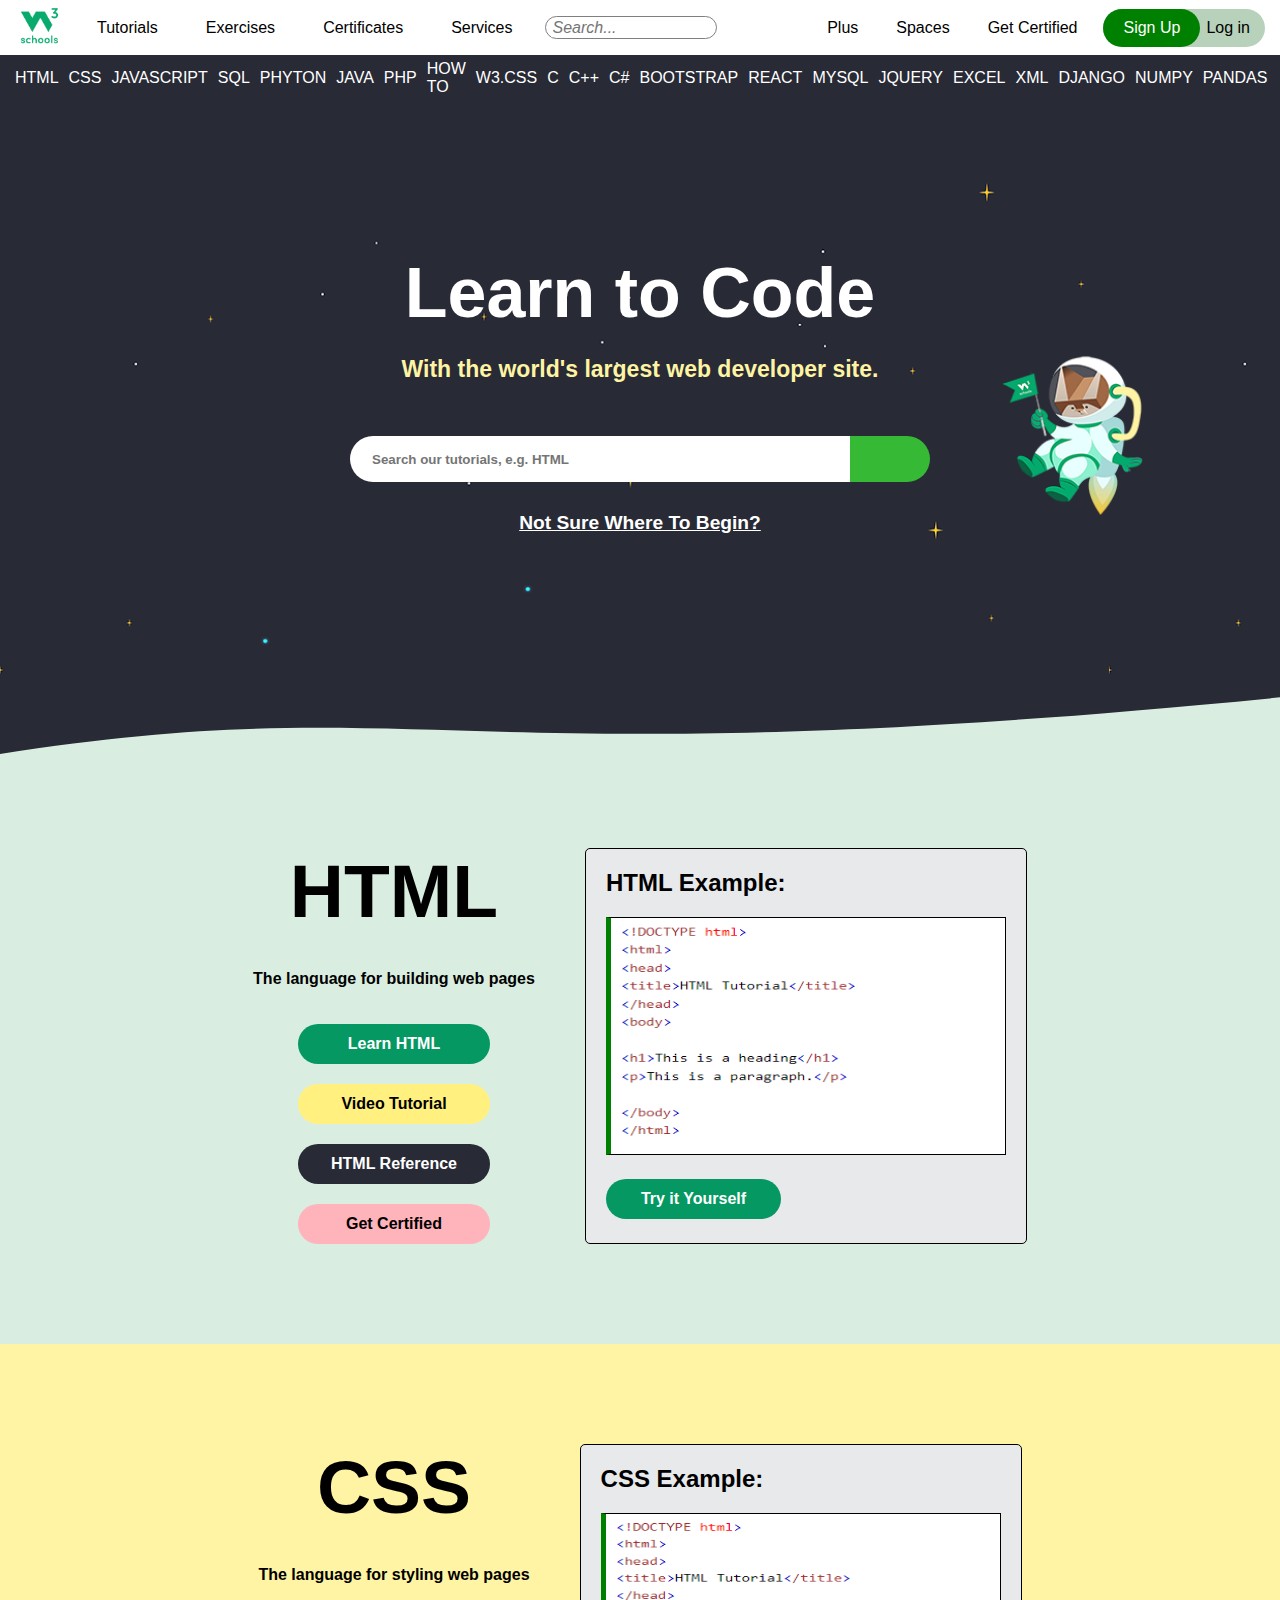
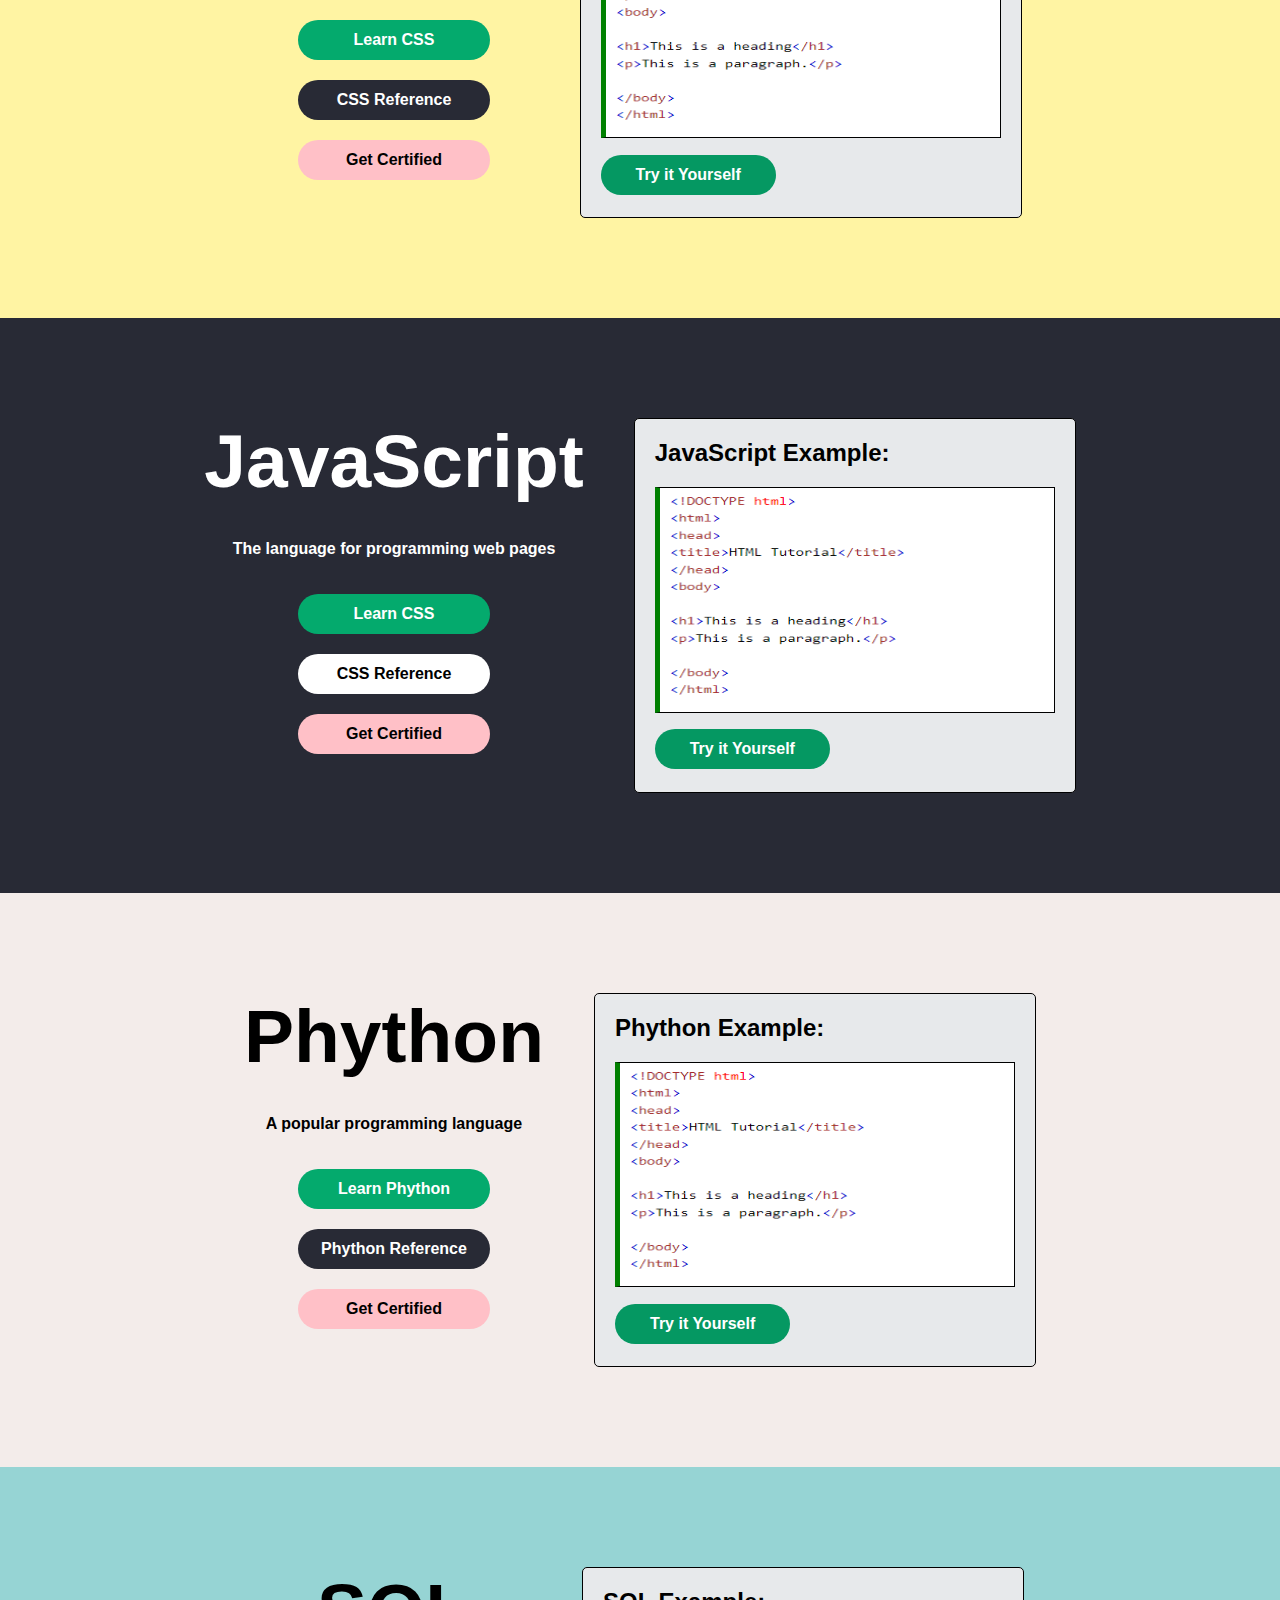
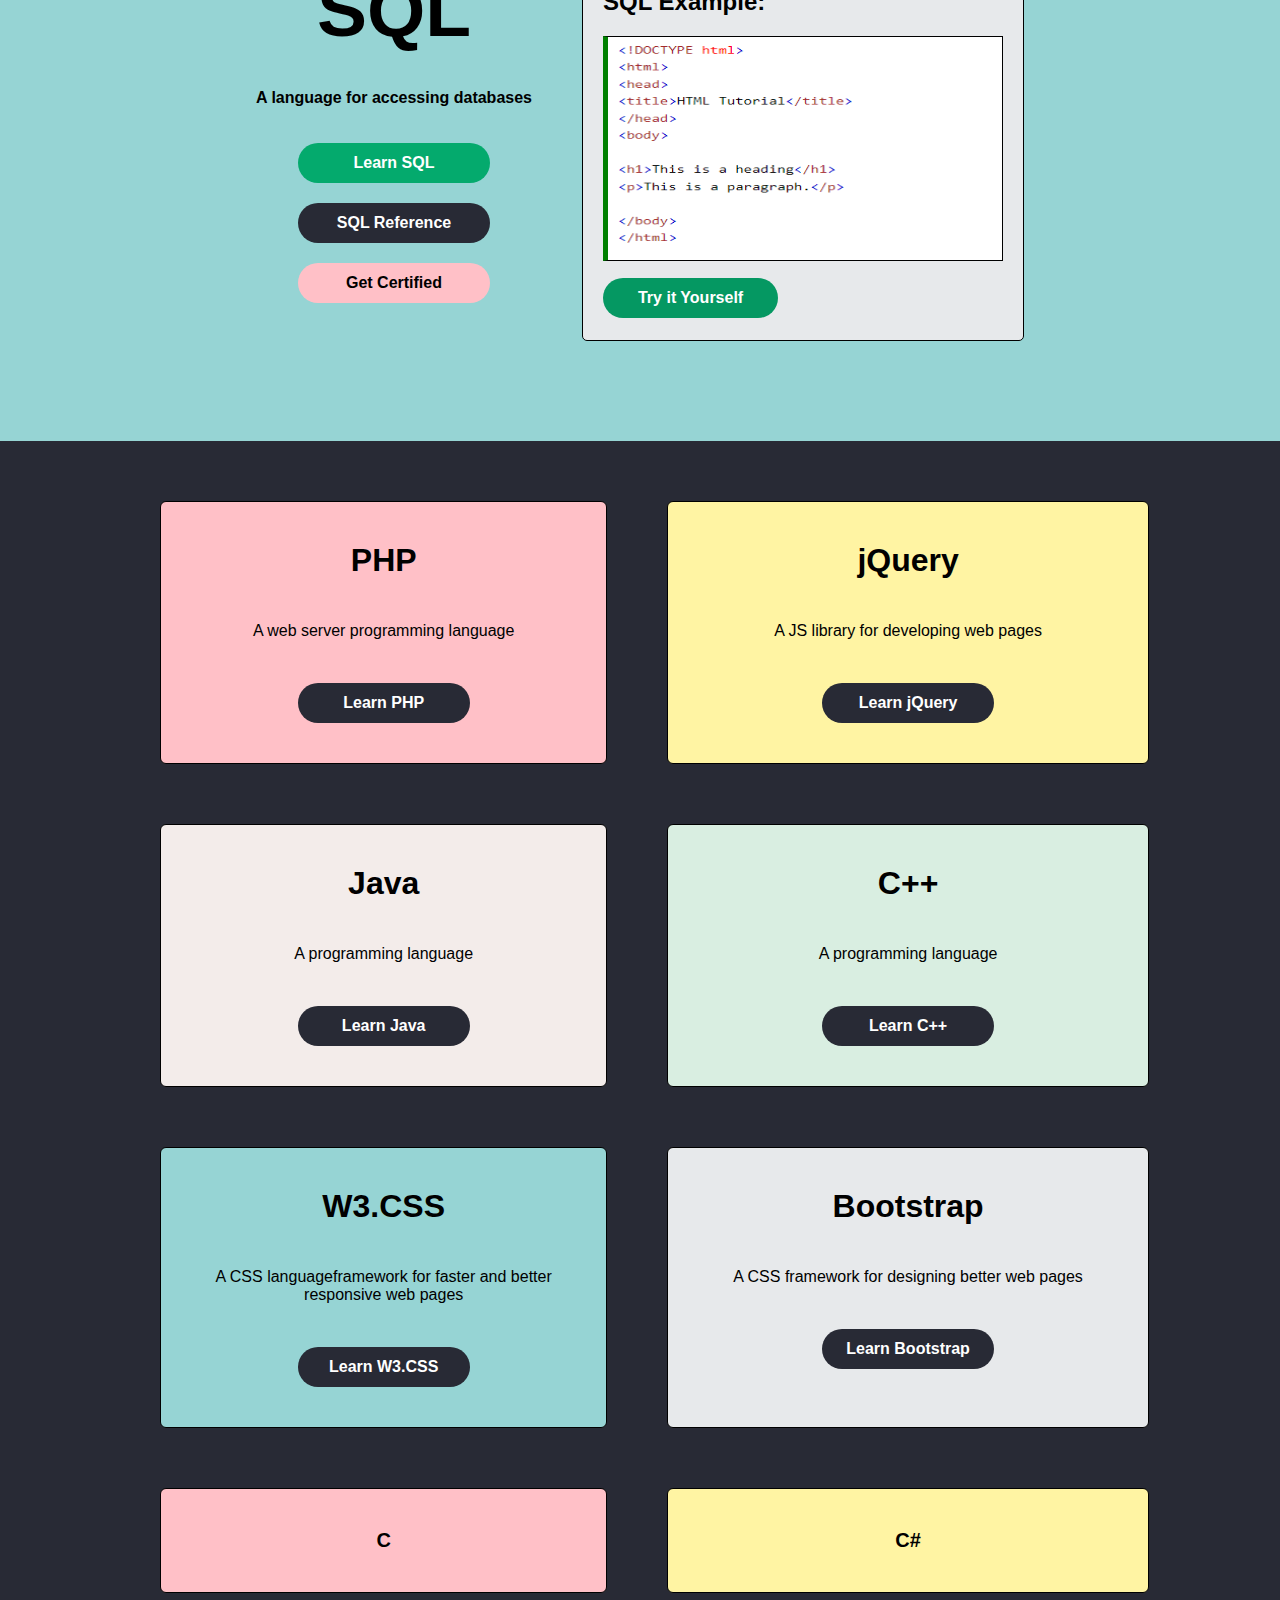
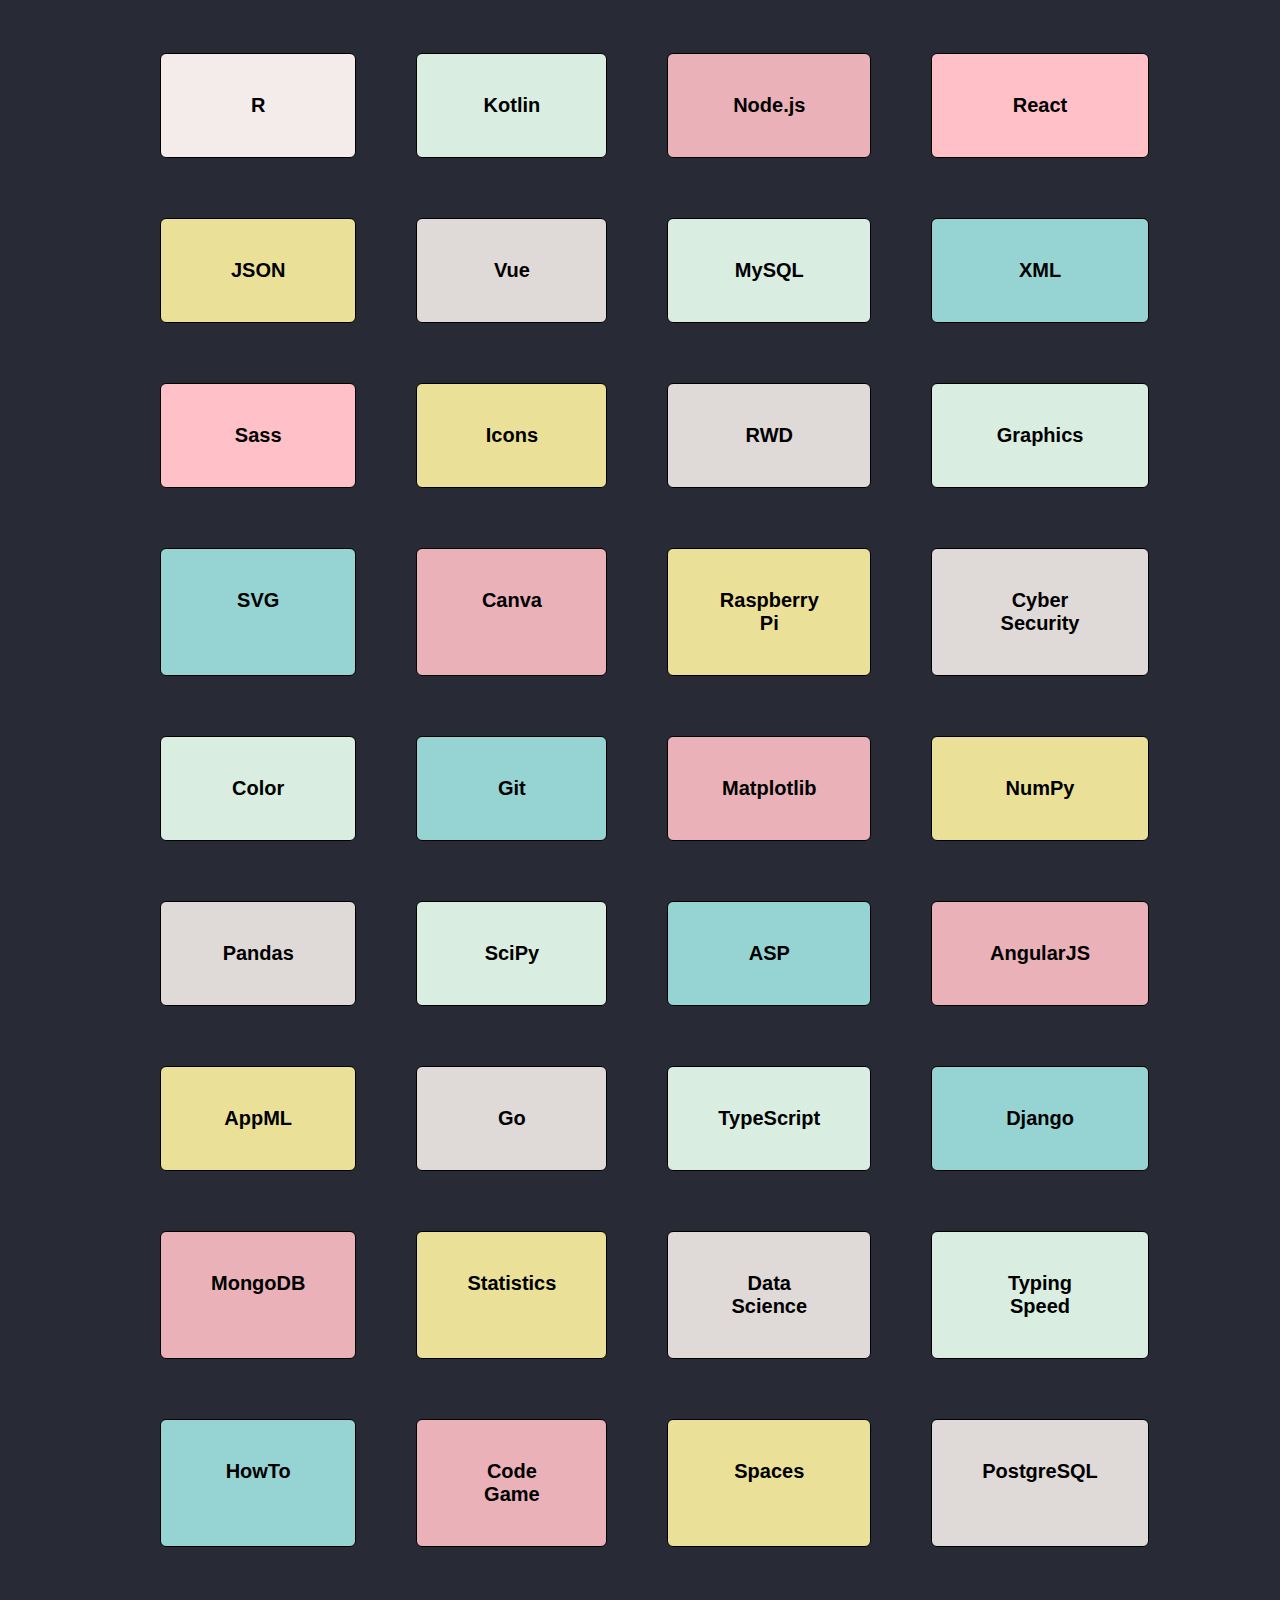
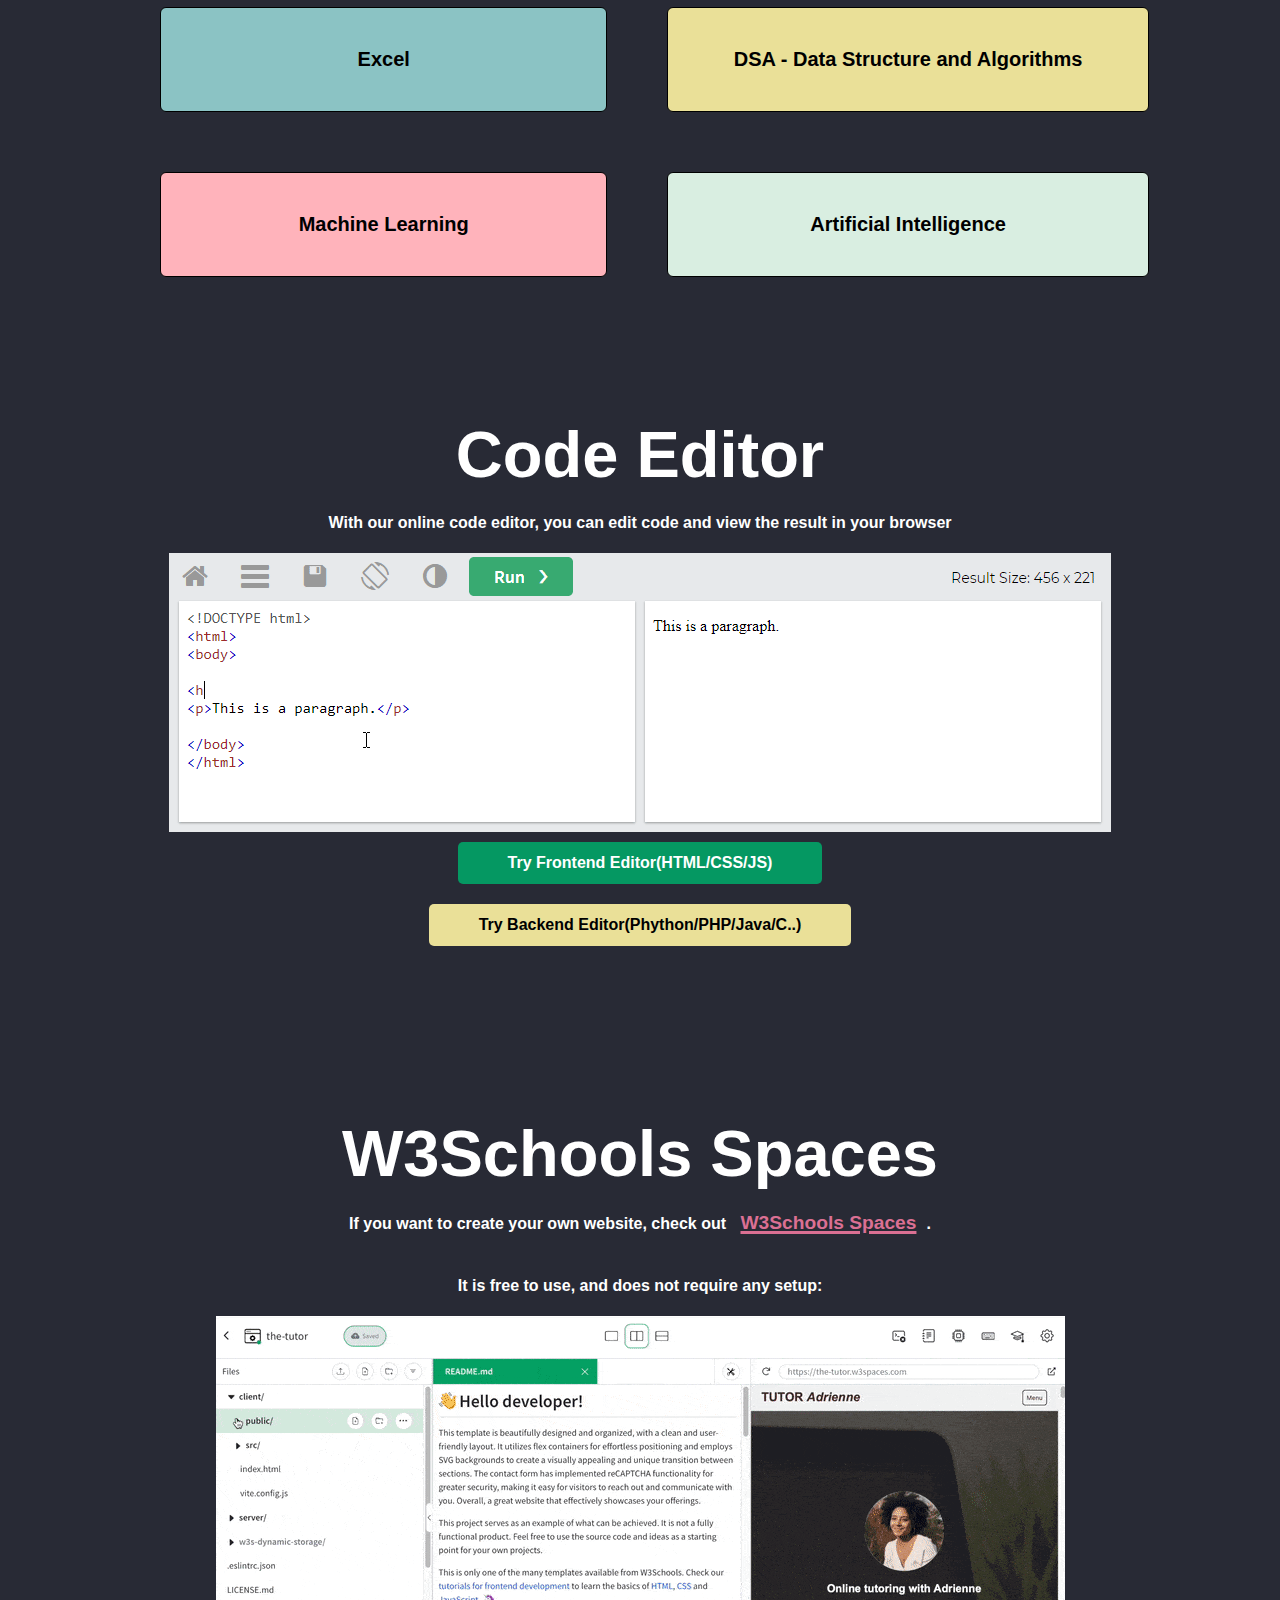
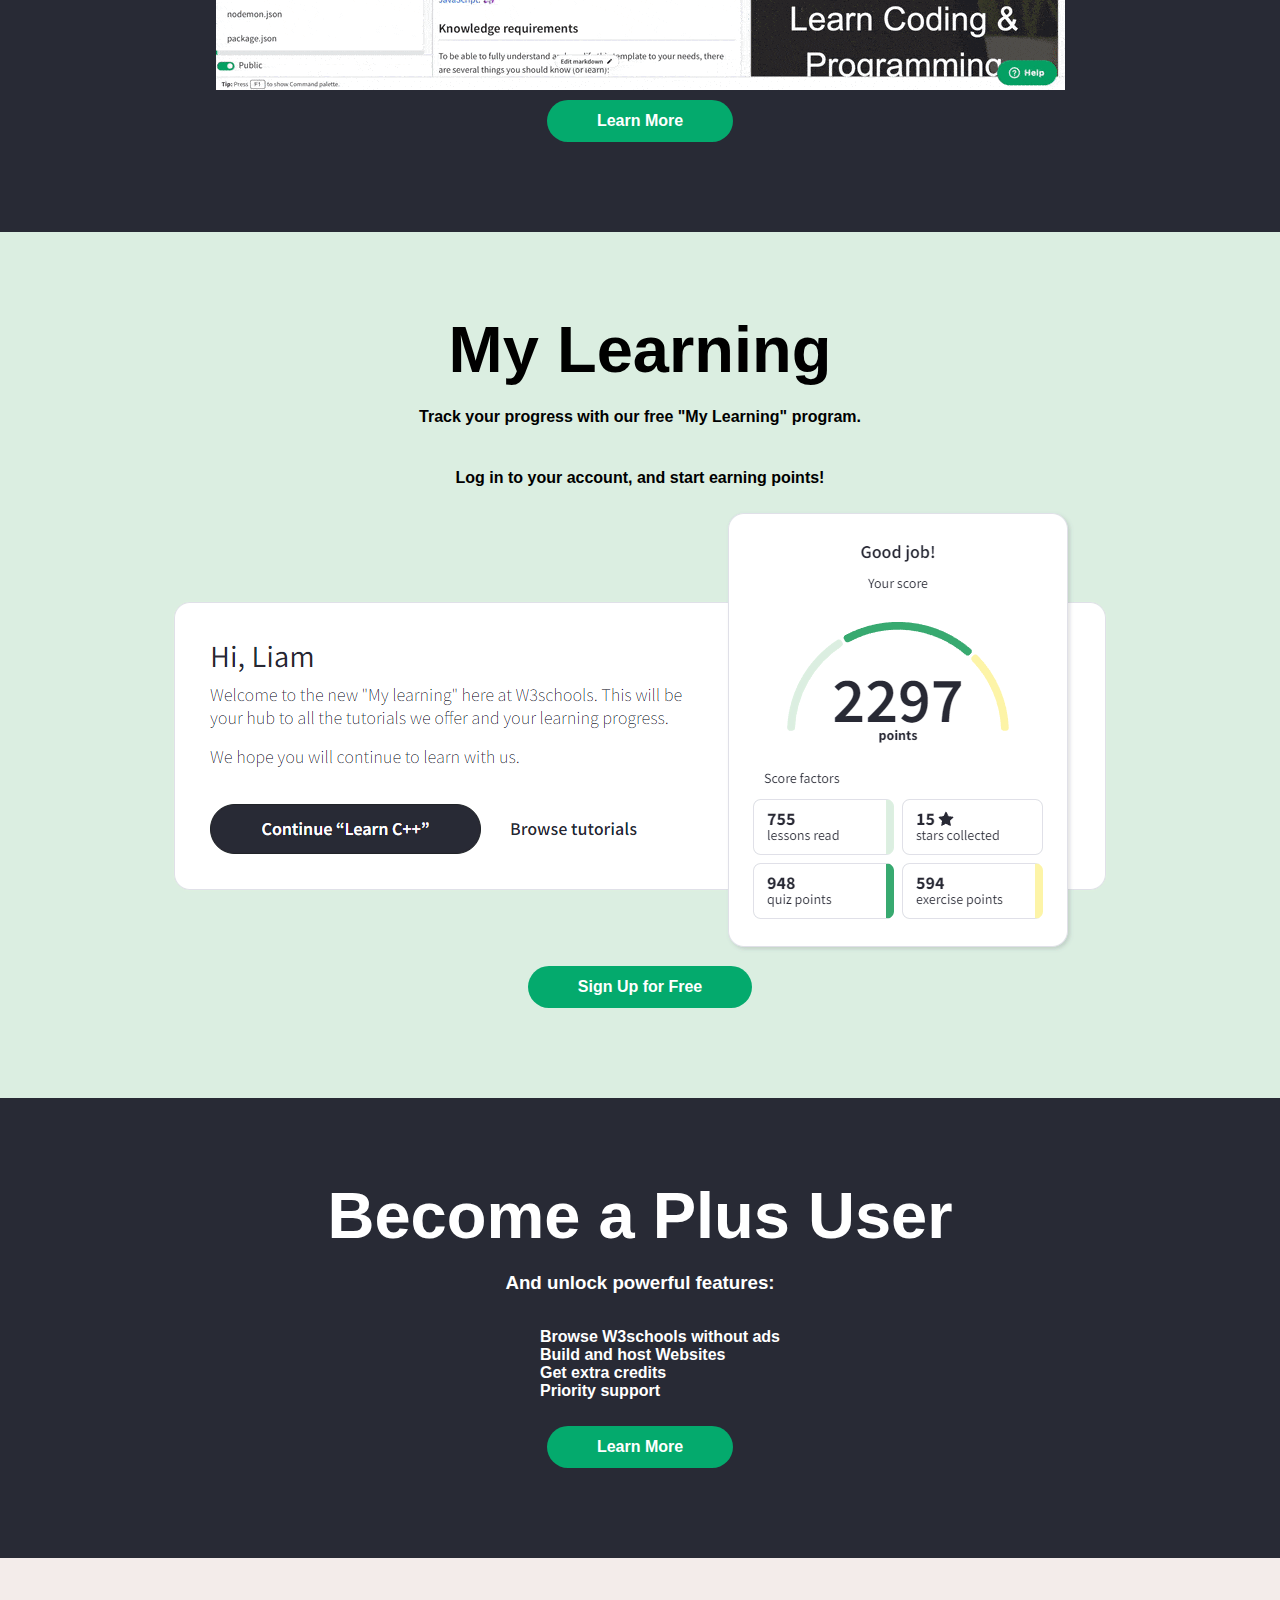
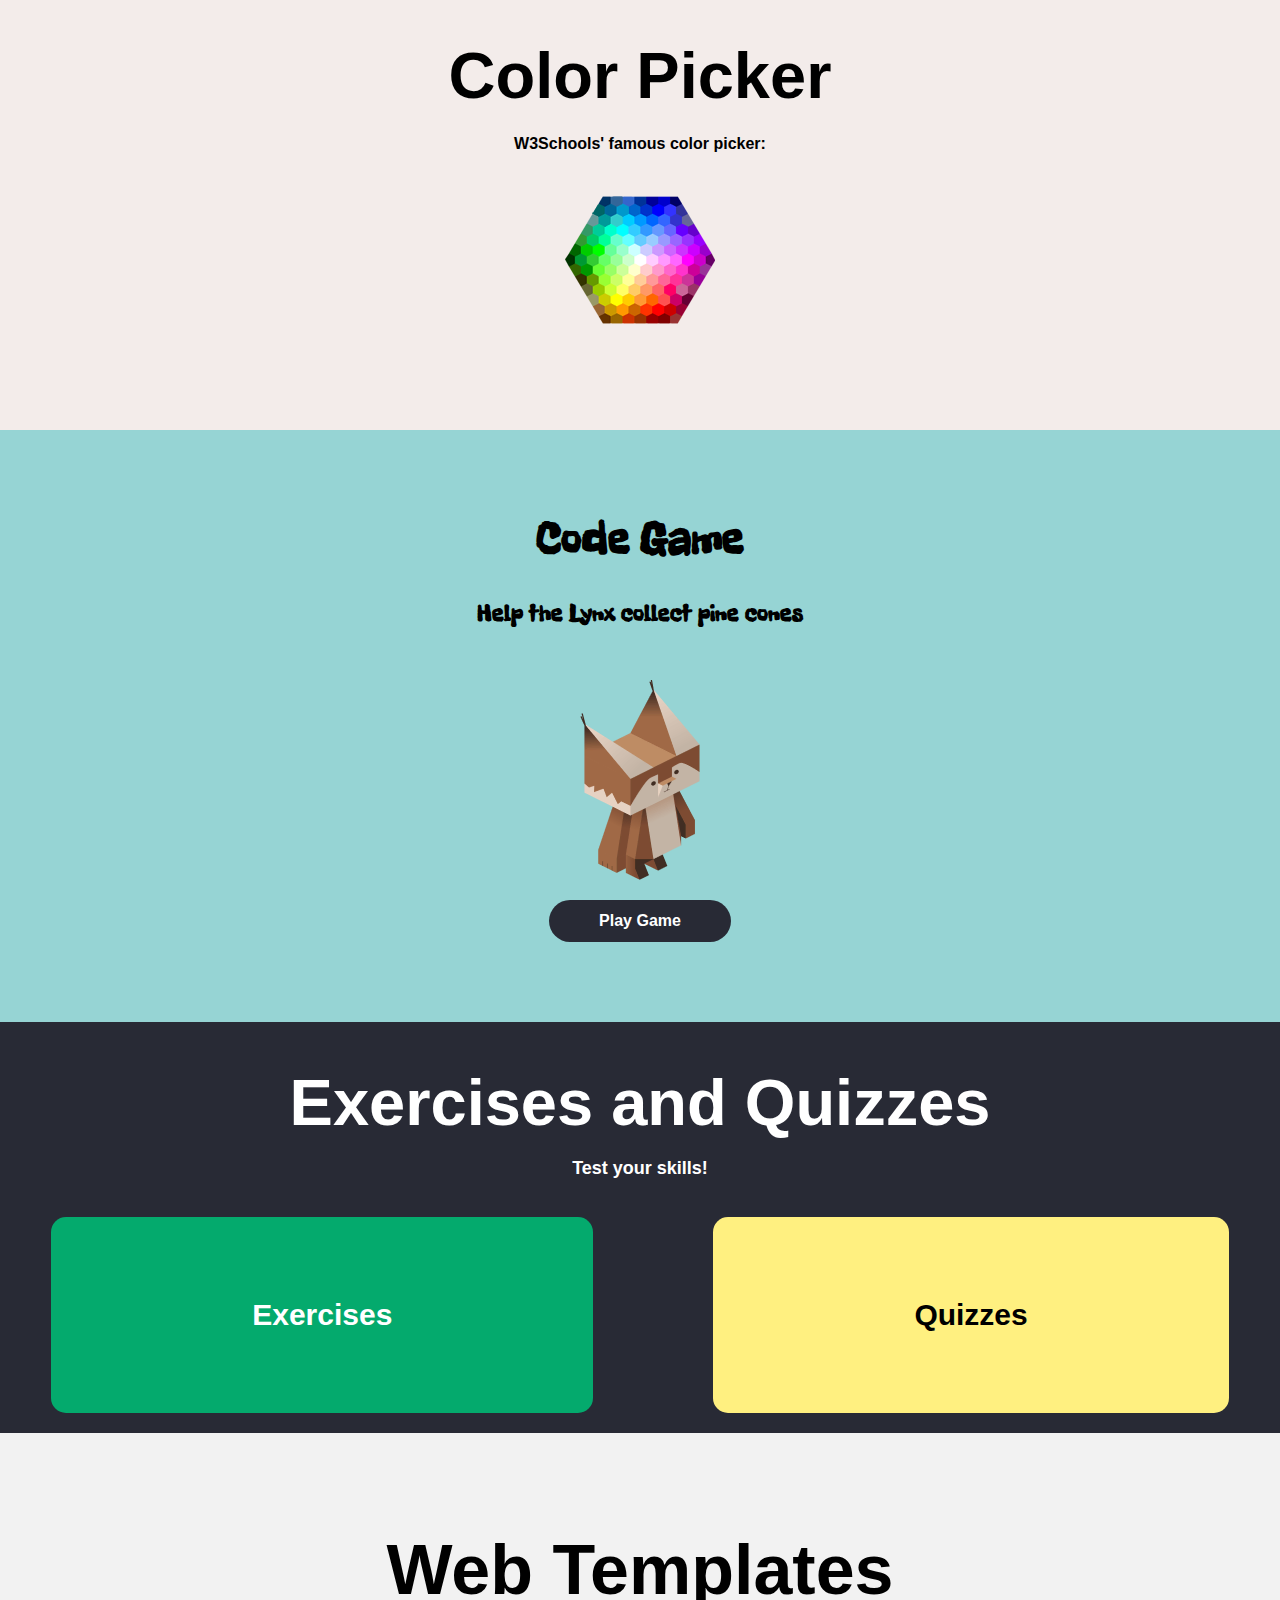
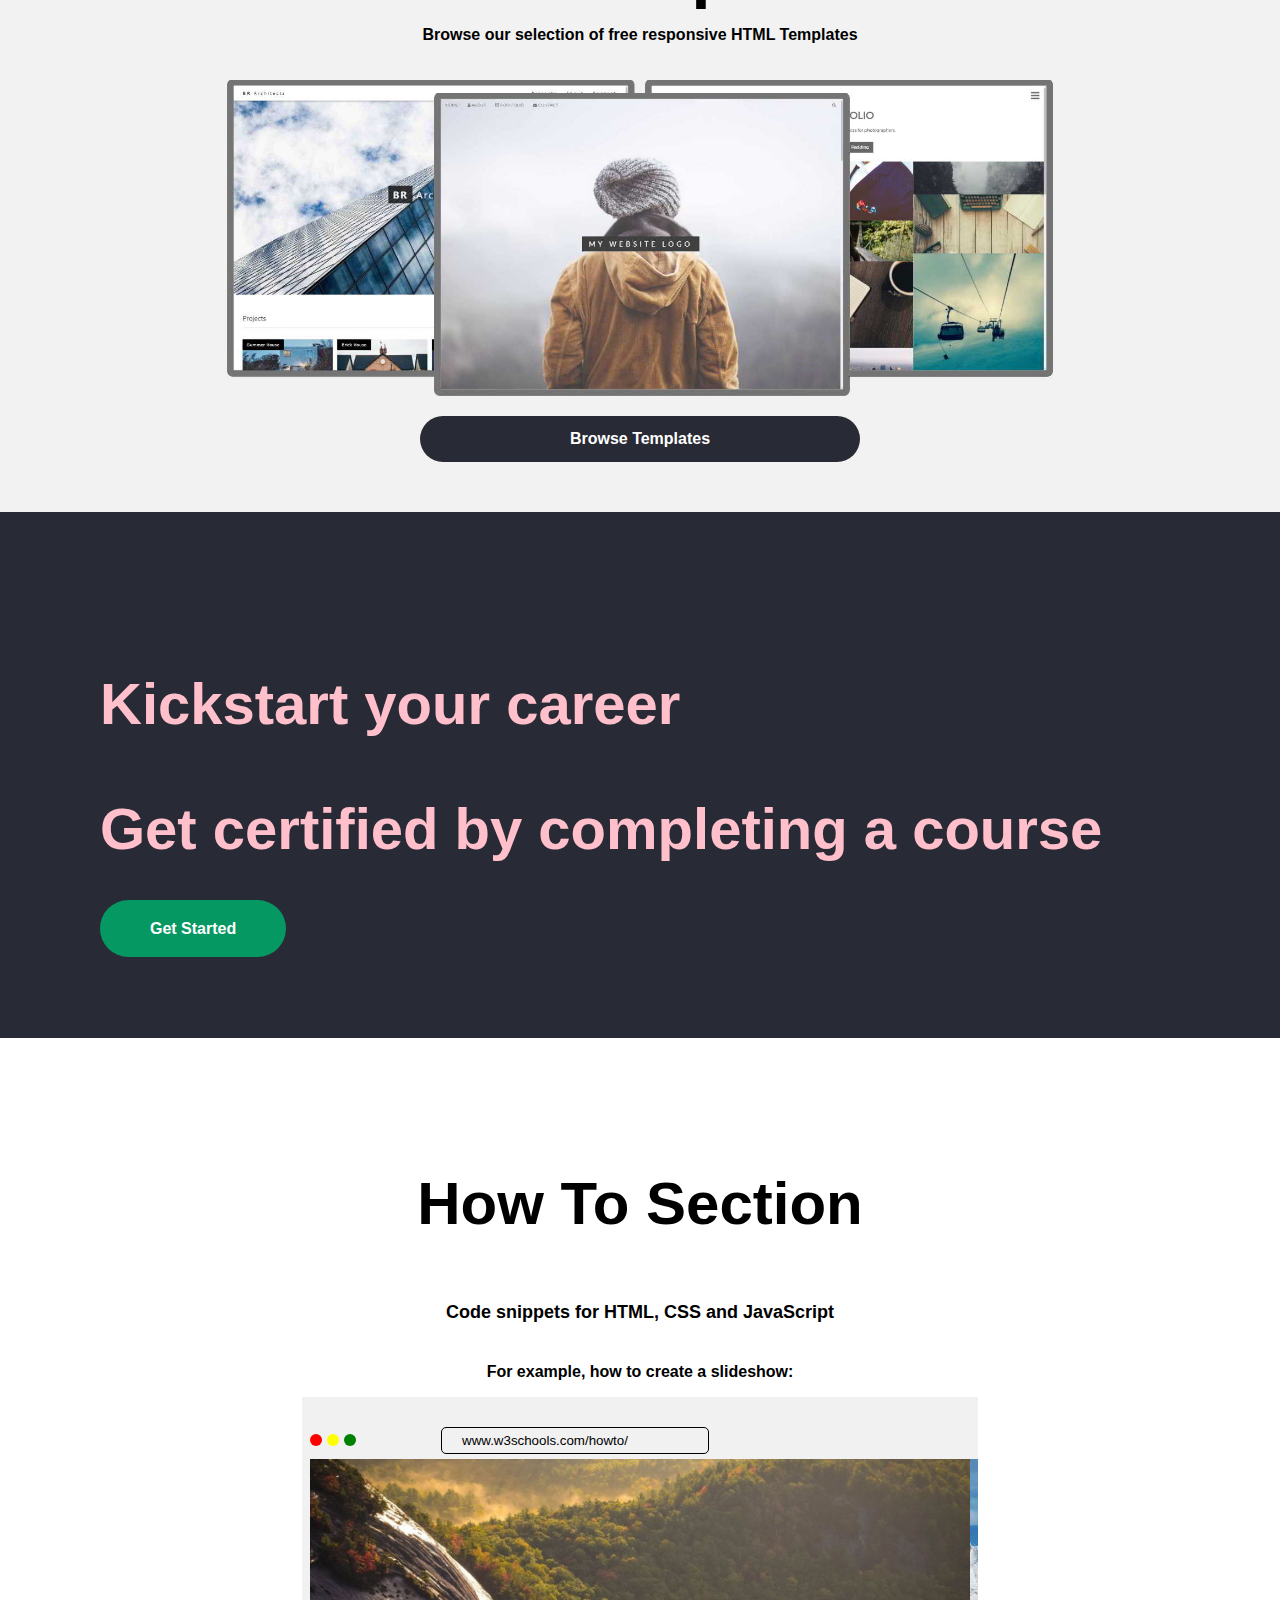
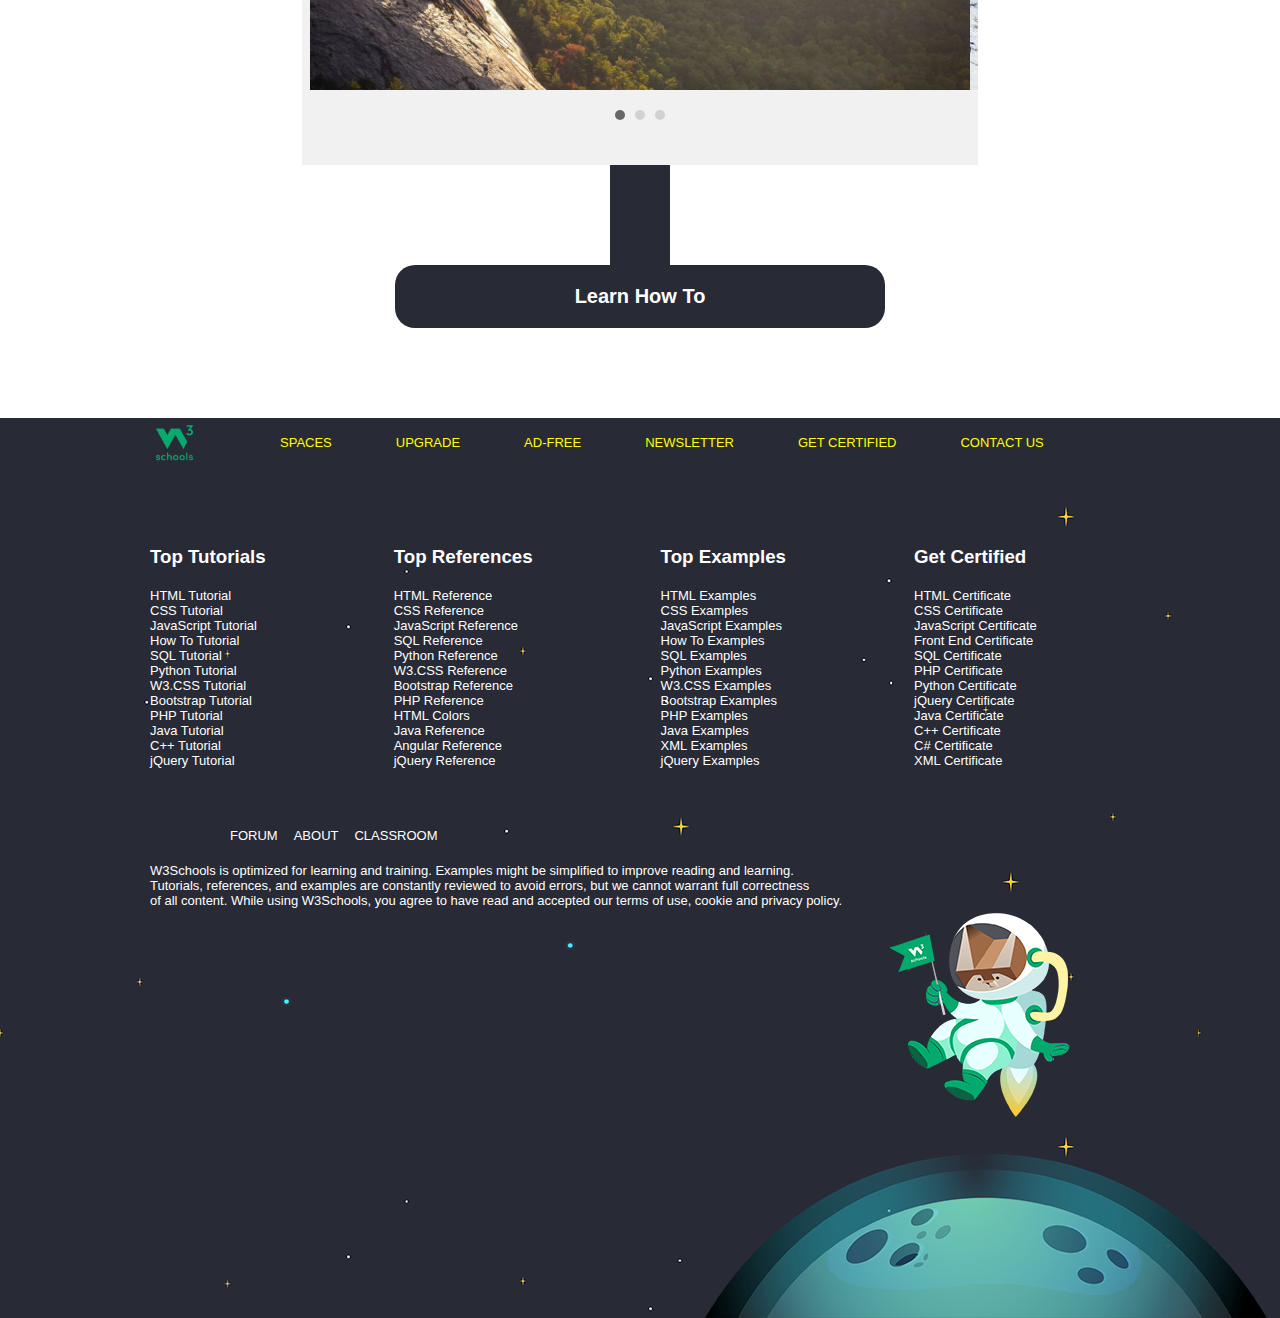
<file: index.html>
<!DOCTYPE html>
<html lang="en">

<head>
    <meta charset="UTF-8">
    <meta http-equiv="X-UA-Compatible" content="IE=edge">
    <meta name="viewport" content="width=device-width, initial-scale=1.0">
    <title>W3Schools Online Web Tutorials</title>
    <link rel="stylesheet" href="home.css">
    <link rel="stylesheet" media="screen and (max-width: 900px)" href="mobile.css">
    <link rel="shortcut icon" href="https://www.w3schools.com/favicon.ico" type="image/x-icon">
    <link rel="stylesheet" href="https://site-assets.fontawesome.com/releases/v6.6.0/css/all.css">

    <link rel="stylesheet" href="https://site-assets.fontawesome.com/releases/v6.6.0/css/sharp-duotone-solid.css">

    <link rel="stylesheet" href="https://site-assets.fontawesome.com/releases/v6.6.0/css/sharp-thin.css">

    <link rel="stylesheet" href="https://site-assets.fontawesome.com/releases/v6.6.0/css/sharp-solid.css">

    <link rel="stylesheet" href="https://site-assets.fontawesome.com/releases/v6.6.0/css/sharp-regular.css">

    <link rel="stylesheet" href="https://site-assets.fontawesome.com/releases/v6.6.0/css/sharp-light.css">
</head>

<body>
    <header>
        <nav>
            <div class="group1">
                <div class="drop">
                    <div><img src="./images/77673807.png" alt="w3schools"></div>
                    <div class="dropdown"><a href="">Tutorials <i class="fa-solid fa-caret-down"></i> </a></div>
                    <div class="dropdown"><a href="">Exercises <i class="fa-solid fa-caret-down"></i> </a></div>
                    <div class="dropdown"><a href="">Certificates <i class="fa-solid fa-caret-down"></i> </a></div>
                    <div class="dropdown"><a href="">Services <i class="fa-solid fa-caret-down"></i> </a></div>
                </div>

                <div class="search">
                    <div class="searchbox">
                        <input type="search" id="searchbox" placeholder="Search...">
                        <a href=""><i class="fa-sharp-duotone fa-solid icon fa-magnifying-glass"></i></a>
                    </div>

                    <a href=""><i class="fa-solid icon fa-circle-half-stroke"></i></a>
                </div>
            </div>

            <div class="group2">

                <div class="plans">
                    <div class="icon plus">
                        <a href=""><i class="fa-solid fa-sparkles"></i> Plus</a>
                    </div>

                    <div class="icon spaces">
                        <a href="/Spaces/spaces.html"> <i class="fa-solid fa-code"></i> Spaces</a>
                    </div>

                    <div class="icon certified">
                        <a href=""><i class="fa-solid fa-cart-shopping"></i> Get Certified</a>
                    </div>
                </div>

                <div class="login">
                    <div class="signup">
                        <a href="" style="color: white;"> Sign Up</a>
                    </div>
                    <a href=""> Log in</a>
                </div>
            </div>
        </nav>


        <nav class="mobile-nav">
            <div class="first-section">
                <img src="./images/77673807.png">
                <div class="m-dropdown"><a href="">Menu <i class="fa-solid fa-caret-down"></i> </a></div>
            </div>

            <div class="second-section">
                <a href=""><i class="fa-sharp-duotone fa-solid icon fa-magnifying-glass"></i></a>
                <a href=""><i class="fa-solid icon fa-circle-half-stroke"></i></a>
            </div>

            <a class="m-login" href="">Log in</a>
        </nav>

        <div class="courses">
            <a href="">HTML</a>
            <a href="">CSS</a>
            <a href="">JAVASCRIPT</a>
            <a href="">SQL</a>
            <a href="">PHYTON</a>
            <a href="">JAVA</a>
            <a href="">PHP</a>
            <a href="">HOW TO</a>
            <a href="">W3.CSS</a>
            <a href="">C</a>
            <a href="">C++</a>
            <a href="">C#</a>
            <a href="">BOOTSTRAP</a>
            <a href="">REACT</a>
            <a href="">MYSQL</a>
            <a href="">JQUERY</a>
            <a href="">EXCEL</a>
            <a href="">XML</a>
            <a href="">DJANGO</a>
            <a href="">NUMPY</a>
            <a href="">PANDAS</a>
            <i class="fa-solid fa-angle-right"></i>
        </div>

        <div class="m-courses">
            <a href="">HTML</a>
            <a href="">CSS</a>
            <a href="">JAVASCRIPT</a>
            <a href="">SQL</a>
            <a href="">PHYTON</a>
        </div>

    </header>
    <section class="sect1">
        <div class="learn">
            <h1>Learn to Code</h1>
            <h3>With the world's largest web developer site.</h3>
            <img src="./images/lynx.webp" alt="">
        </div>

        <div class="searchtutorials">
            <input type="search" placeholder="Search our tutorials, e.g. HTML">
            <a href=""><i class="fa-solid fa-magnifying-glass"></i></a>
        </div>

        <a href="" id="link1">Not Sure Where To Begin?</a>
    </section>

    <!-- <img src="./images/untitled.png" alt="" style="width: 100%;"> -->

    <svg style="background-color:#D9EEE1; margin-bottom:-10px" width="100%" height="70" viewBox="0 0 100 100"
        preserveAspectRatio="none">
        <path id="wavepath" d="M0,0  L110,0C35,150 35,0 0,100z" pa fill="#282A35"></path>
    </svg>

    <section class="sect" style="background-color: #D9EEE1;">
        <div class="first">
            <h1>HTML</h1>
            <p>The language for building web pages</p>
            <a href="" style="color: white; background-color: #059862;">Learn HTML</a>
            <a href="" style="background-color: #FFF080;">Video Tutorial</a>
            <a href="" style="color: white; background-color: #282A35;">HTML Reference</a>
            <a href="" style="background-color: #FFB3BB;">Get Certified</a>
        </div>

        <div class="example">
            <h2>HTML Example:</h2>
            <div class="code">
                <img src="./images/Annotation 2024-08-08 152510.png" alt="" class="imgss">
            </div>
            <a href="">Try it Yourself</a>
        </div>
    </section>

    <section class="sect" style="background-color: #FFF4A3;">
        <div class="first">
            <h1>CSS</h1>
            <p>The language for styling web pages</p>
            <a href="" style="color: white; background-color: #04AA6D;">Learn CSS</a>
            <a href="" style="color: white; background-color: #282A35;">CSS Reference</a>
            <a href="" style="background-color: #FFC0C7;">Get Certified</a>
        </div>

        <div class="example">
            <h2>CSS Example:</h2>
            <div class="code">
                <img src="./images/Annotation 2024-08-08 152510.png" alt="" class="imgss">
            </div>
            <a href="">Try it Yourself</a>
        </div>
    </section>

    <section class="sect" style="background-color: #282A35;">
        <div class="first">
            <h1 style="color: white;">JavaScript</h1>
            <p style="color: white;">The language for programming web pages</p>
            <a href="" style="color: white; background-color: #04AA6D;">Learn CSS</a>
            <a href="" style="background-color: #FFFFFF;">CSS Reference</a>
            <a href="" style="background-color: #FFC0C7;">Get Certified</a>
        </div>

        <div class="example">
            <h2>JavaScript Example:</h2>
            <div class="code">
                <img src="./images/Annotation 2024-08-08 152510.png" alt="" class="imgss">
            </div>
            <a href="">Try it Yourself</a>
        </div>
    </section>

    <section class="sect" style="background-color: #F3ECEA;">
        <div class="first">
            <h1>Phython</h1>
            <p>A popular programming language</p>
            <a href="" style="color: white; background-color: #04AA6D;">Learn Phython</a>
            <a href="" style="color: white; background-color: #282A35;">Phython Reference</a>
            <a href="" style="background-color: #FFC0C7;">Get Certified</a>
        </div>

        <div class="example">
            <h2>Phython Example:</h2>
            <div class="code">
                <img src="./images/Annotation 2024-08-08 152510.png" alt="" class="imgss">
            </div>
            <a href="">Try it Yourself</a>
        </div>
    </section>

    <section class="sect" style="background-color: #96D4D4;">
        <div class="first">
            <h1>SQL</h1>
            <p>A language for accessing databases</p>
            <a href="" style="color: white; background-color: #04AA6D;">Learn SQL</a>
            <a href="" style="color: white; background-color: #282A35;">SQL Reference</a>
            <a href="" style="background-color: #FFC0C7;">Get Certified</a>
        </div>

        <div class="example">
            <h2>SQL Example:</h2>
            <div class="code">
                <img src="./images/Annotation 2024-08-08 152510.png" alt="" class="imgss">
            </div>
            <div>
                <a href="">Try it Yourself</a>
            </div>
        </div>
    </section>

    <section class="sect2">
        <div class="contain">
            <div class="language set1" style="background-color: #FFC0C7;">
                <h1>PHP</h1>
                <p>A web server programming language</p>
                <a href="" class="link">Learn PHP</a>
            </div>

            <div class="language set1a" style="background-color:#FFF4A3;">
                <h1>jQuery</h1>
                <p>A JS library for developing web pages</p>
                <a href="" class="link">Learn jQuery</a>
            </div>

            <div class="language set1" style="background-color: #F3ECEA;">
                <h1>Java</h1>
                <p>A programming language</p>
                <a href="" class="link">Learn Java</a>
            </div>

            <div class="language set1a" style="background-color: #D9EEE1;">
                <h1>C++</h1>
                <p>A programming language</p>
                <a href="" class="link">Learn C++</a>
            </div>

            <div class="language set1" style="background-color: #96D4D4;">
                <h1>W3.CSS</h1>
                <p>A CSS languageframework for faster and better responsive web pages</p>
                <a href="" class="link">Learn W3.CSS</a>
            </div>

            <div class="language set1a" style="background-color:#E7E9EB;">
                <h1>Bootstrap</h1>
                <p>A CSS framework for designing better web pages</p>
                <a href="" class="link">Learn Bootstrap</a>
            </div>

            <div class="language set2" style="background-color: #FFC0C7;">
                <a href="">C</a>
            </div>

            <div class="language set2a" style="background-color: #FFF4A3;">
                <a href="">C#</a>
            </div>

            <div class="language set3" style="background: #F3ECEA;"> <a href="">R</a> </div>
            <div class="language set3" style="background: #D9EEE1;"> <a href="">Kotlin</a> </div>
            <div class="language set3" style="background: #EAB1B9;"> <a href="">Node.js</a> </div>
            <div class="language set3" style="background: #FFC0C7;"> <a href="">React</a> </div>
            <div class="language set3" style="background: #EAE098;"> <a href="">JSON</a> </div>
            <div class="language set3" style="background: #DFD9D8;"> <a href="">Vue</a> </div>
            <div class="language set3" style="background: #D9EEE1;"> <a href="">MySQL</a> </div>
            <div class="language set3" style="background: #96D4D4;"> <a href="">XML</a> </div>
            <div class="language set3" style="background: #FFC0C7;"> <a href="">Sass</a> </div>
            <div class="language set3" style="background: #EAE098;"> <a href="">Icons</a> </div>
            <div class="language set3" style="background: #DFD9D8;"> <a href="">RWD</a> </div>
            <div class="language set3" style="background: #D9EEE1;"> <a href="">Graphics</a> </div>
            <div class="language set3" style="background: #96D4D4;"> <a href="">SVG</a> </div>
            <div class="language set3" style="background: #EAB1B9;"> <a href="">Canva</a> </div>
            <div class="language set3" style="background: #EAE098;"> <a href="">Raspberry Pi</a> </div>
            <div class="language set3" style="background: #DFD9D8;"> <a href="">Cyber Security</a> </div>
            <div class="language set3" style="background: #D9EEE1;"> <a href="">Color</a> </div>
            <div class="language set3" style="background: #96D4D4;"> <a href="">Git</a> </div>
            <div class="language set3" style="background: #EAB1B9;"> <a href="">Matplotlib</a> </div>
            <div class="language set3" style="background: #EAE098;"> <a href="">NumPy</a> </div>
            <div class="language set3" style="background: #DFD9D8;"> <a href="">Pandas</a> </div>
            <div class="language set3" style="background: #D9EEE1;"> <a href="">SciPy</a> </div>
            <div class="language set3" style="background: #96D4D4;"> <a href="">ASP</a> </div>
            <div class="language set3" style="background: #EAB1B9;"> <a href="">AngularJS</a> </div>
            <div class="language set3" style="background: #EAE098;"> <a href="">AppML</a> </div>
            <div class="language set3" style="background: #DFD9D8;"> <a href="">Go</a> </div>
            <div class="language set3" style="background: #D9EEE1;"> <a href="">TypeScript</a> </div>
            <div class="language set3" style="background: #96D4D4;"> <a href="">Django</a> </div>
            <div class="language set3" style="background: #EAB1B9;"> <a href="">MongoDB</a> </div>
            <div class="language set3" style="background: #EAE098;"> <a href="">Statistics</a> </div>
            <div class="language set3" style="background: #DFD9D8;"> <a href="">Data Science</a> </div>
            <div class="language set3" style="background: #D9EEE1;"> <a href="">Typing Speed</a> </div>
            <div class="language set3" style="background: #96D4D4;"> <a href="">HowTo</a> </div>
            <div class="language set3" style="background: #EAB1B9;"> <a href="">Code Game</a> </div>
            <div class="language set3" style="background: #EAE098;"> <a href="">Spaces</a> </div>
            <div class="language set3" style="background: #DFD9D8;"> <a href="">PostgreSQL</a> </div>

            <div class="language set2" style="background: #8BC3C4;"> <a href="">Excel</a> </div>
            <div class="language set2a" style="background: #EAE098;"> <a href="">DSA - Data Structure and Algorithms</a>
            </div>
            <div class="language set2" style="background: #FFB3BB;"> <a href="">Machine Learning</a> </div>
            <div class="language set2a" style="background: #D9EEE1;"> <a href="">Artificial Intelligence</a> </div>

        </div>
    </section>

    <section class="sect3">
        <div class="editor">

            <h1>Code Editor</h1>
            <h4>With our online code editor, you can edit code and view the result in your browser</h4>
            <img src="./images/codeeditor.webp" alt="">
            <a href="" style="background: #059862;">Try Frontend Editor(HTML/CSS/JS)</a>
            <a href="" style="background: #EAE098;color: black;">Try Backend Editor(Phython/PHP/Java/C..)</a>
        </div>

        <div class="editor">
            <h1>W3Schools Spaces</h1>
            <h4>If you want to create your own website, check out <a id="w3" href="">W3Schools Spaces</a>.</h4>
            <h4>It is free to use, and does not require any setup:</h4>
            <img src="./images/dynamicspaces.webp" alt="">
            <a href="" style="background: #04AA6D; border-radius: 25px;">Learn More</a>
        </div>

        <div class="editor" style="background: #DBEEE1; color: black;">
            <h1>My Learning</h1>
            <h4>Track your progress with our <span style="font-weight: bolder;">free</span> "My Learning" program. </h4>
            <h4>Log in to your account, and start earning points! </h4>
            <img src="./images/myl-green-off.webp" alt="">
            <a style="background: #04AA6D; border-radius: 25px;">Sign Up for Free</a>
        </div>

        <div class="editor">
            <h1>Become a Plus User</h1>
            <h3>And unlock powerful features:</h3>
            <ul>
                <li> <i class="fa-regular fa-circle-check"></i> Browse W3schools without ads</li>
                <li> <i class="fa-regular fa-circle-check"></i> Build and host Websites</li>
                <li> <i class="fa-regular fa-circle-check"></i> Get extra credits</li>
                <li> <i class="fa-regular fa-circle-check"></i> Priority support</li>
            </ul>
            <a style="background: #04AA6D; border-radius: 25px;" href="">Learn More</a>
        </div>

        <div style="background: #F3ECEA; color: black;" class="editor">
            <h1>Color Picker</h1>
            <h4>W3Schools' famous color picker:</h4>
            <a href=""><img src="./images/colorpicker.webp" alt=""></a>
        </div>

        <div class="codegame">
            <h1 style="font-size: 45px; margin: 0%;">Code Game</h1>
            <h4 style="font-size: x-large; width: auto;">Help the Lynx collect pine cones</h4>
            <img src="./images/w3lynx_200.webp" alt="">
            <a href="">Play Game</a>
        </div>

        <div class="EandQ">
            <h1>Exercises and Quizzes</h1>
            <p>Test your skills!</p>
            <div id="box">
                <a href="" style="color: white; background:#04AA6D;">Exercises</a>
                <a href="" style="background: #FFF080;"> Quizzes </a>
            </div>
        </div>

        <div class="webtemp">
            <h1>Web Templates</h1>
            <p>Browse our selection of free responsive HTML Templates</p>
            <img src="./images/w3css_templates.webp" alt="">
            <a href="">Browse Templates</a>
        </div>

        <div class="kickstart">
            <p>Kickstart your career</p>
            <p>Get certified by completing a course</p>
            <a href="">Get Started</a>
        </div>


        <div class="howtosection">
            <h1>How To Section</h1>
            <h4>Code snippets for HTML, CSS and JavaScript</h4>
            <p>For example, how to create a slideshow:</p>
            <div id="slider">
                <div class="monitor">
                    <span style="background: red;"></span>
                    <span style="background: yellow;"></span>
                    <span style="background: green;;"></span>
                    <small>www.w3schools.com/howto/</small>
                </div>
                <figure>
                    <img src="./images/side1.jpg" alt="">
                    <img src="./images/slide2.jpg" alt="">
                    <img src="./images/slide3.jpg" alt="">
                    <img src="./images/side1.jpg" alt="">
                </figure>

                <div class="dots">
                    <span style="background-color: #696868;"></span>
                    <span></span>
                    <span></span>
                </div>
            </div>
            <div class="box"></div>
            <a href="">Learn How To</a>
        </div>
    </section>

    <footer>
        <div class="all">
            <div class="logo-nav">
                <img src="./images/77673807.png" alt="">
                <div class="links">
                    <a href="">spaces</a>
                    <a href="">upgrade</a>
                    <a href="">ad-free</a>
                    <a href="">newsletter</a>
                    <a href="">get certified</a>
                    <a href="">contact us</a>
                </div>
            </div>
            <div class="Reference">
                <div class="row">
                    <h3 style="margin-bottom: 20px;">Top Tutorials</h3>
                    <div class="row">
                        <a href="">HTML Tutorial</a>
                        <a href="">CSS Tutorial</a>
                        <a href="">JavaScript Tutorial</a>
                        <a href="">How To Tutorial</a>
                        <a href="">SQL Tutorial</a>
                        <a href="">Python Tutorial</a>
                        <a href="">W3.CSS Tutorial</a>
                        <a href="">Bootstrap Tutorial</a>
                        <a href="">PHP Tutorial</a>
                        <a href="">Java Tutorial</a>
                        <a href="">C++ Tutorial</a>
                        <a href="">jQuery Tutorial</a>
                    </div>
                </div>
                <div class="row">
                    <h3 style="margin-bottom: 20px;">Top References</h3>
                    <div class="row">
                        <a href="">HTML Reference</a>
                        <a href="">CSS Reference</a>
                        <a href="">JavaScript Reference</a>
                        <a href="">SQL Reference</a>
                        <a href="">Python Reference</a>
                        <a href="">W3.CSS Reference</a>
                        <a href="">Bootstrap Reference</a>
                        <a href="">PHP Reference</a>
                        <a href="">HTML Colors</a>
                        <a href="">Java Reference</a>
                        <a href="">Angular Reference</a>
                        <a href="">jQuery Reference</a>
                    </div>
                </div>
                <div class="row">
                    <h3 style="margin-bottom: 20px;">Top Examples</h3>
                    <div class="row">
                        <a href="">HTML Examples</a>
                        <a href="">CSS Examples</a>
                        <a href="">JavaScript Examples</a>
                        <a href="">How To Examples</a>
                        <a href="">SQL Examples</a>
                        <a href="">Python Examples</a>
                        <a href="">W3.CSS Examples</a>
                        <a href="">Bootstrap Examples</a>
                        <a href="">PHP Examples</a>
                        <a href="">Java Examples</a>
                        <a href="">XML Examples</a>
                        <a href="">jQuery Examples</a>
                    </div>
                </div>
                <div class="row">
                    <h3 style="margin-bottom: 20px;">Get Certified</h3>
                    <div class="row">
                        <a href="">HTML Certificate</a>
                        <a href="">CSS Certificate</a>
                        <a href="">JavaScript Certificate</a>
                        <a href="">Front End Certificate</a>
                        <a href="">SQL Certificate</a>
                        <a href="">PHP Certificate</a>
                        <a href="">Python Certificate</a>
                        <a href="">jQuery Certificate</a>
                        <a href="">Java Certificate</a>
                        <a href="">C++ Certificate</a>
                        <a href="">C# Certificate</a>
                        <a href="">XML Certificate</a>
                    </div>
                </div>
            </div>
            <div class="last-section">
                <div class="social">
                    <a href=""><i class="fa-brands fa-youtube"></i></a>
                    <a href=""><i class="fa-brands fa-linkedin"></i></a>
                    <a href=""><i class="fa-brands fa-facebook"></i></a>
                    <a href=""><i class="fa-brands fa-instagram"></i></a>
                    <a href=""><i class="fa-brands fa-discord"></i></a>
                    <a href=""> FORUM</a>
                    <a href="">ABOUT</a>
                    <a href="">CLASSROOM</a>
                </div>

                <div class="m-social">
                    <div class="logo">
                        <a href=""><i class="fa-brands fa-youtube"></i></a>
                        <a href=""><i class="fa-brands fa-linkedin"></i></a>
                        <a href=""><i class="fa-brands fa-facebook"></i></a>
                        <a href=""><i class="fa-brands fa-instagram"></i></a>
                        <a href=""><i class="fa-brands fa-discord"></i></a>
                    </div>

                    <div class="links">
                        <a href=""> FORUM</a>
                        <a href="">ABOUT</a>
                        <a href="">CLASSROOM</a>
                    </div>
                </div>

                <p class="aboutw3">W3Schools is optimized for learning and training. Examples might be
                    simplified to improve reading and
                    learning. <br>
                    Tutorials, references, and examples are constantly reviewed to avoid errors, but we cannot warrant
                    full correctness <br>
                    of all content. While using W3Schools, you agree to have read and accepted our terms of use, cookie
                    and privacy policy.
                </p>

                <p class="m-aboutw3">W3Schools is optimized for learning and training. Examples might be
                    simplified to improve reading and
                    learning.
                    Tutorials, references, and examples are constantly reviewed to avoid errors, but we cannot warrant
                    full correctness
                    of all content. While using W3Schools, you agree to have read and accepted our terms of use, cookie
                    and privacy policy.
                </p>
            </div>
        </div>
        <img class="man" src="./images/lynx_landing (1).webp" alt="">
    </footer>
</body>

</html>
</file>
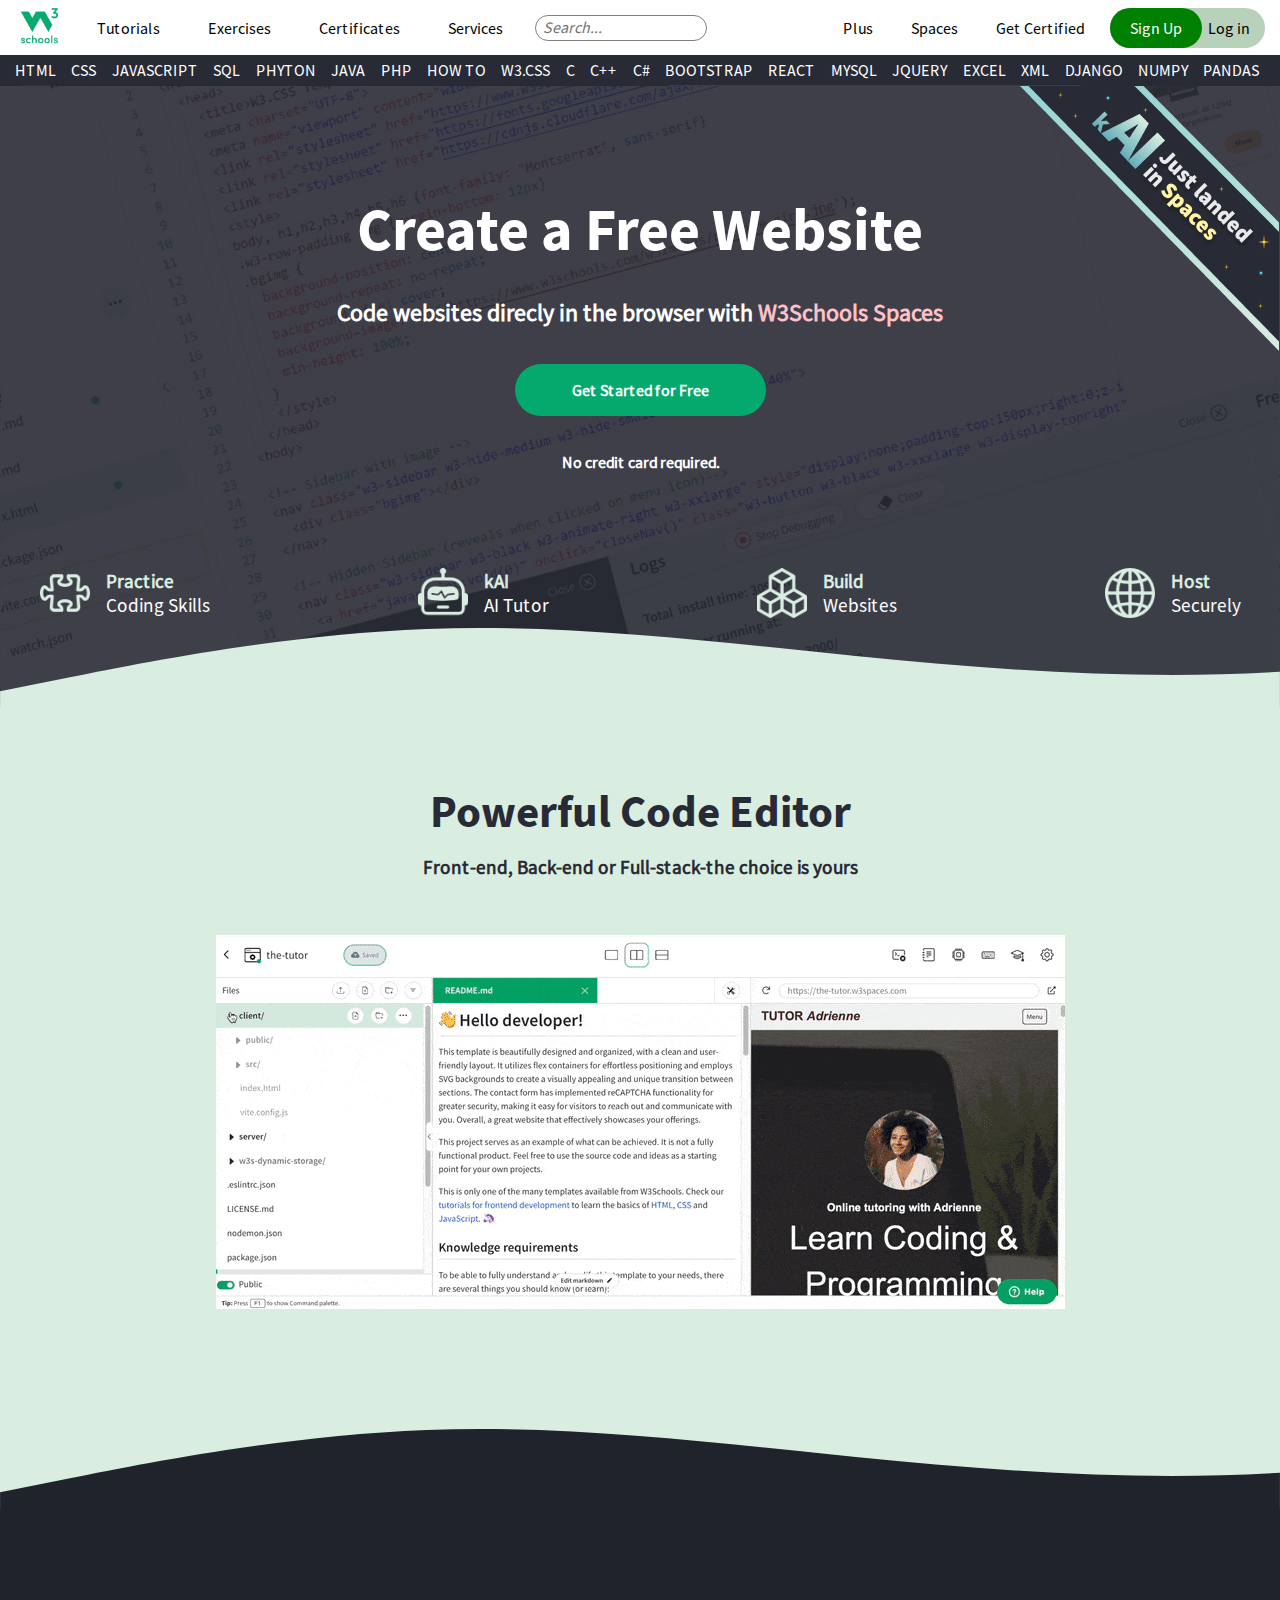
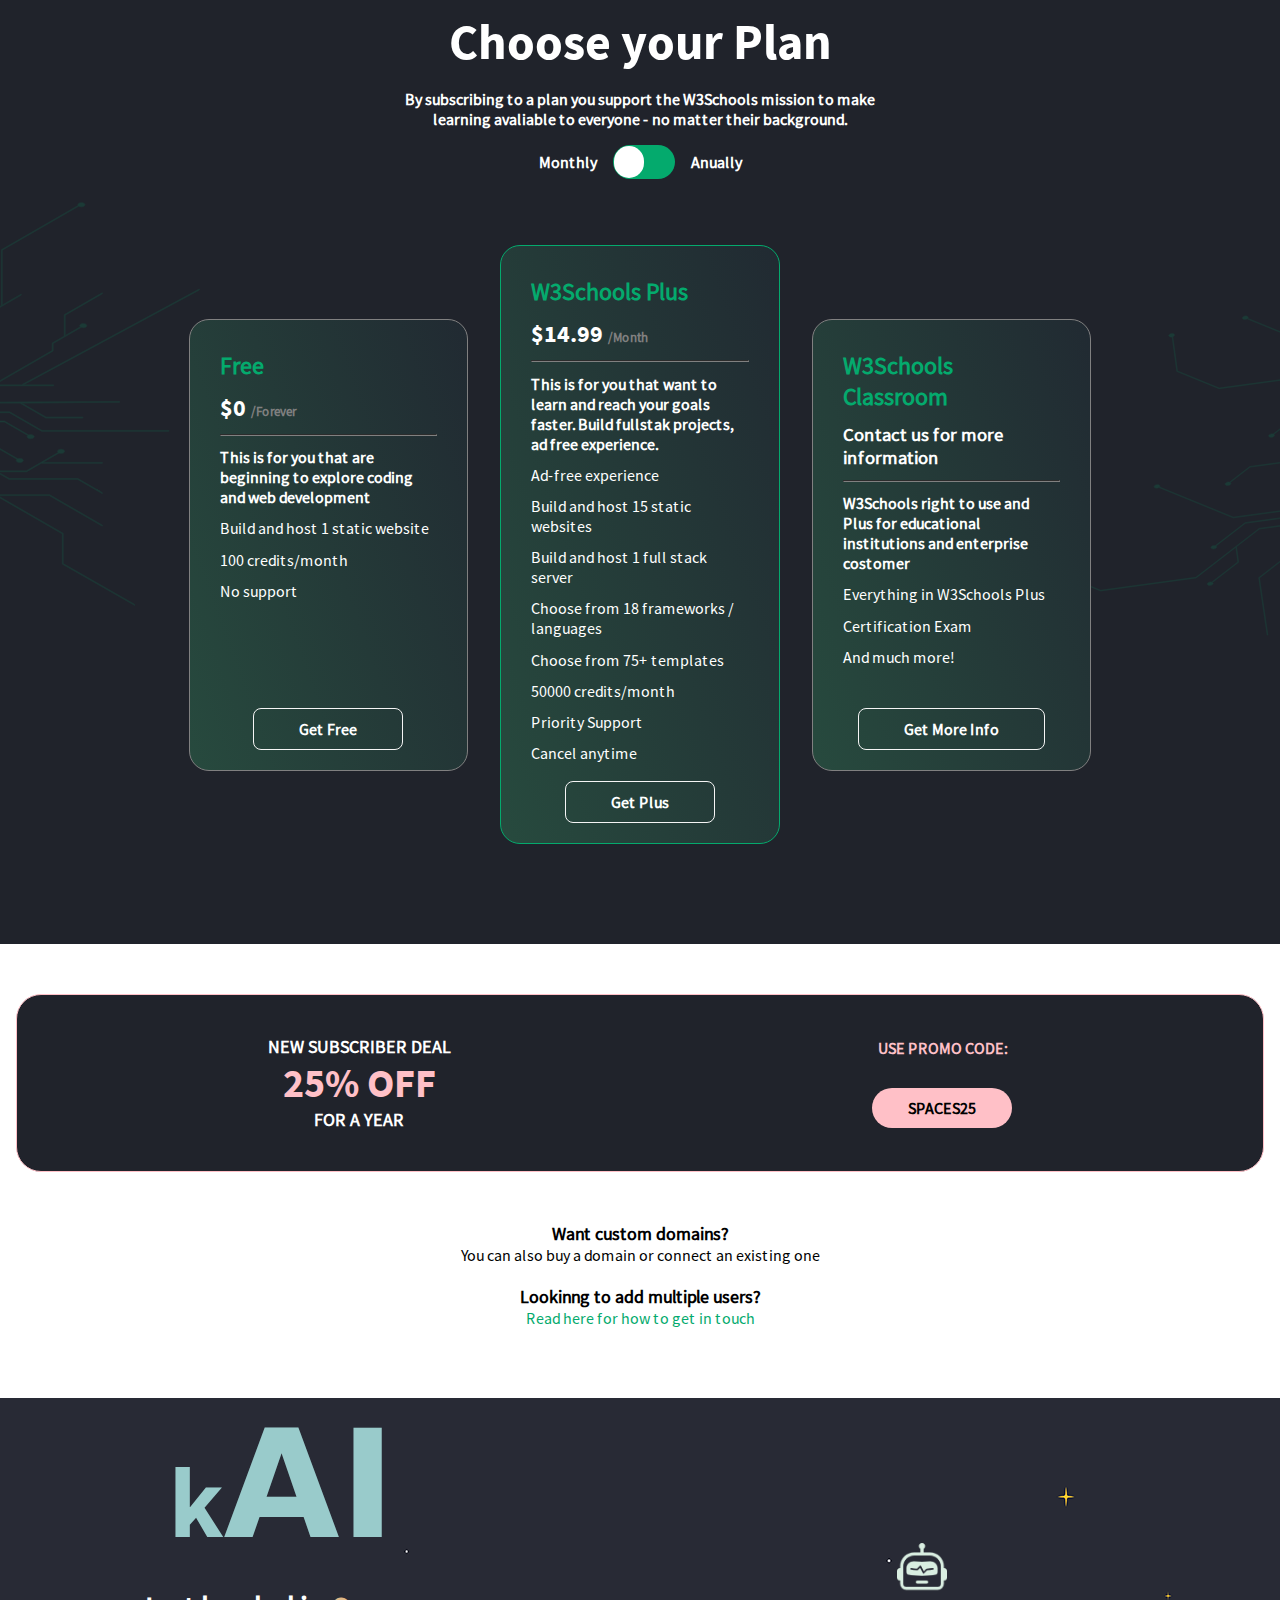
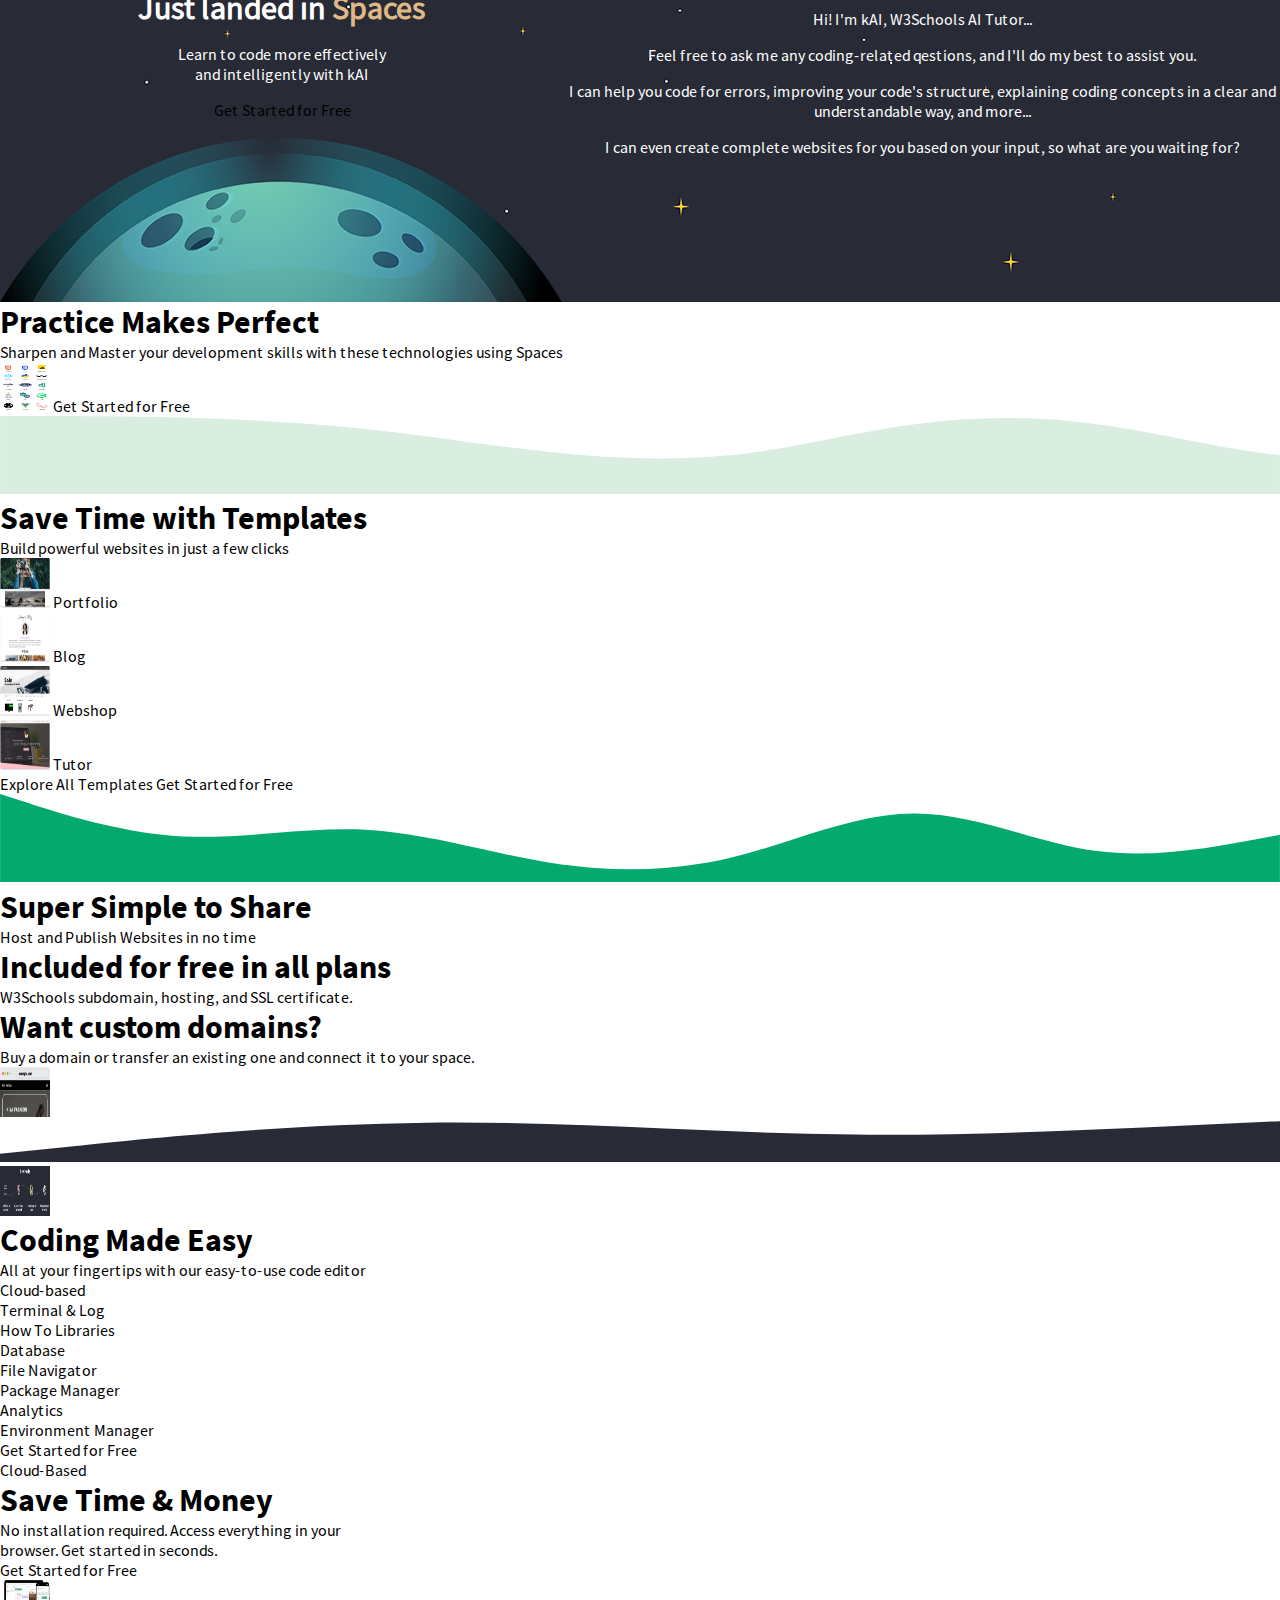
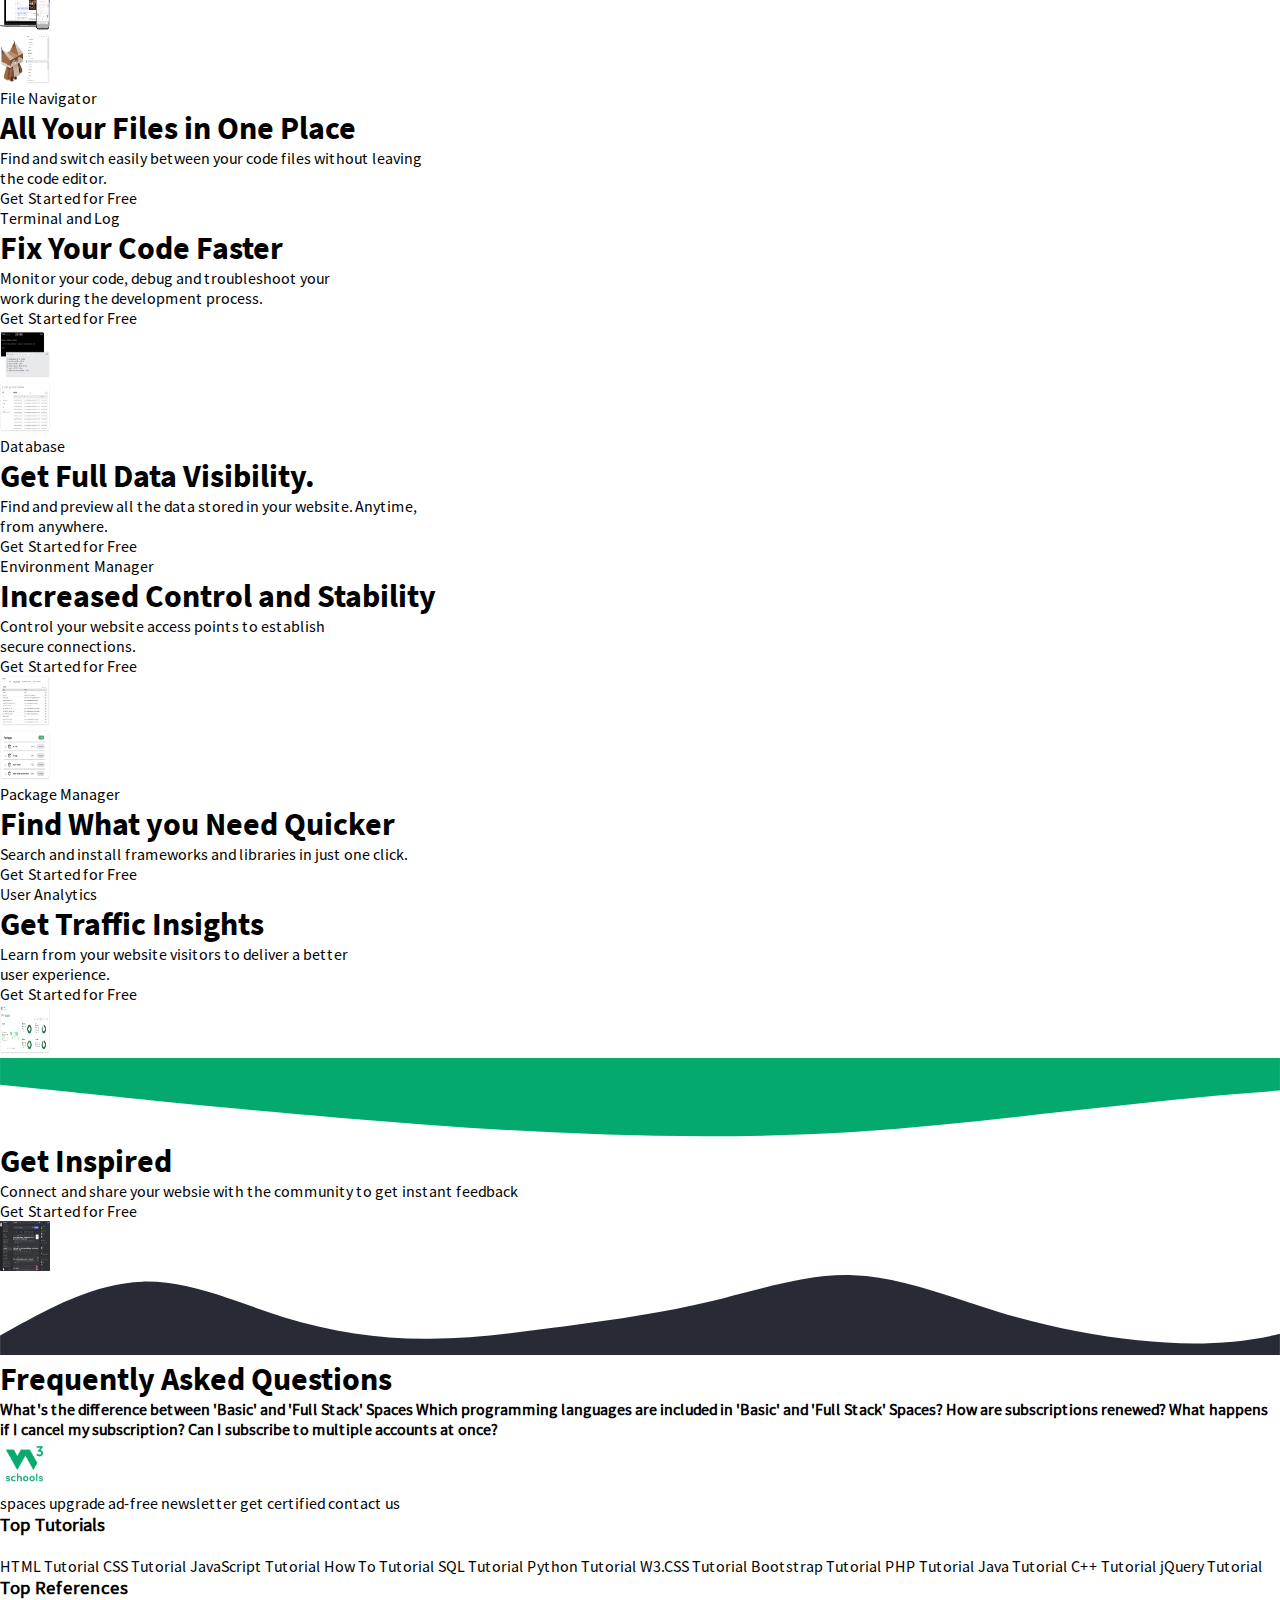
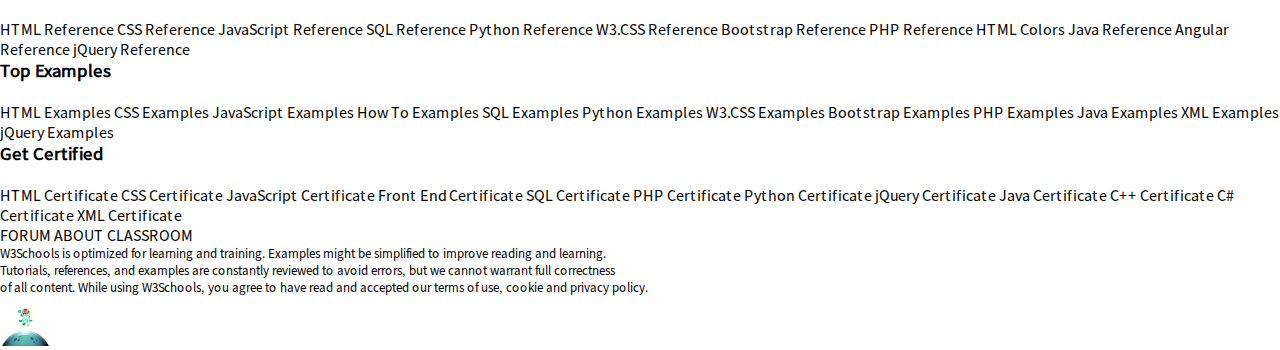
<file: Spaces/index.html>
<!DOCTYPE html>
<html lang="en">

<head>
    <meta charset="UTF-8">
    <meta name="viewport" content="width=device-width, initial-scale=1.0">
    <title>Create a Free Website | Website Builder | W#Schools.com | W3Schools Spaces</title>
    <link rel="shortcut icon" href="https://www.w3schools.com/favicon.ico" type="image/x-icon">
    <link rel="stylesheet" href="spaces.css">
    <link rel="stylesheet" href="https://site-assets.fontawesome.com/releases/v6.6.0/css/all.css">
    <link rel="stylesheet" href="https://site-assets.fontawesome.com/releases/v6.6.0/css/sharp-duotone-solid.css">
    <link rel="stylesheet" href="https://site-assets.fontawesome.com/releases/v6.6.0/css/sharp-thin.css">
    <link rel="stylesheet" href="https://site-assets.fontawesome.com/releases/v6.6.0/css/sharp-solid.css">
    <link rel="stylesheet" href="https://site-assets.fontawesome.com/releases/v6.6.0/css/sharp-regular.css">
    <link rel="stylesheet" href="https://site-assets.fontawesome.com/releases/v6.6.0/css/sharp-light.css">
</head>

<body>
    <header>
        <nav>
            <div class="group1">
                <div class="drop">
                    <a href="../home.html"><img src="../images/77673807.png" alt="w3schools"></a>
                    <div class="dropdown"><a href="">Tutorials <i class="fa-solid fa-caret-down"></i> </a></div>
                    <div class="dropdown"><a href="">Exercises <i class="fa-solid fa-caret-down"></i> </a></div>
                    <div class="dropdown"><a href="">Certificates <i class="fa-solid fa-caret-down"></i> </a></div>
                    <div class="dropdown"><a href="">Services <i class="fa-solid fa-caret-down"></i> </a></div>
                </div>

                <div class="search">
                    <div class="searchbox">
                        <input type="search" id="searchbox" placeholder="Search...">
                        <a href=""><i class="fa-sharp-duotone fa-solid icon fa-magnifying-glass"></i></a>
                    </div>

                    <a href=""><i class="fa-solid icon fa-circle-half-stroke"></i></a>
                </div>
            </div>

            <div class="group2">

                <div class="plans">
                    <div class="icon plus">
                        <a href=""><i class="fa-solid fa-sparkles"></i> Plus</a>
                    </div>

                    <div class="icon spaces">
                        <a href="spaces.html"> <i class="fa-solid fa-code"></i> Spaces</a>
                    </div>

                    <div class="icon certified">
                        <a href=""><i class="fa-solid fa-cart-shopping"></i> Get Certified</a>
                    </div>
                </div>

                <div class="login">
                    <div class="signup">
                        <a href="" style="color: white;"> Sign Up</a>
                    </div>
                    <a href=""> Log in</a>
                </div>
            </div>
        </nav>

        <div class="courses">
            <a href="">HTML</a>
            <a href="">CSS</a>
            <a href="">JAVASCRIPT</a>
            <a href="">SQL</a>
            <a href="">PHYTON</a>
            <a href="">JAVA</a>
            <a href="">PHP</a>
            <a href="">HOW TO</a>
            <a href="">W3.CSS</a>
            <a href="">C</a>
            <a href="">C++</a>
            <a href="">C#</a>
            <a href="">BOOTSTRAP</a>
            <a href="">REACT</a>
            <a href="">MYSQL</a>
            <a href="">JQUERY</a>
            <a href="">EXCEL</a>
            <a href="">XML</a>
            <a href="">DJANGO</a>
            <a href="">NUMPY</a>
            <a href="">PANDAS</a>
            <i class="fa-solid fa-angle-right"></i>
        </div>
    </header>

    <section>
        <div class="landingpage">
            <img class="ribbon" src="../images/kai_ribbon.png">
            <h1>Create a Free Website</h1>
            <h3>Code websites direcly in the browser with <span>W3Schools Spaces</span></h3>
            <a href="">Get Started for Free</a>
            <p>No credit card required.</p>

            <div class="process">

                <div class="puzzle">
                    <img src="../images/Practice coding skills.png">
                    <p>Practice <br> <span>Coding Skills</span></p>
                </div>

                <div class="bot">
                    <img src="../images/bot.png">
                    <p>kAI <br> <span>AI Tutor</span></p>
                </div>

                <div class="block">
                    <img src="../images/Build websites.png">
                    <p>Build <br> <span>Websites</span></p>
                </div>

                <div class="globe">
                    <img src="../images/Host securely.png">
                    <p>Host <br> <span>Securely</span></p>
                </div>
            </div>
        </div>

        <div class="sect1">
            <svg viewBox="0 0 5950 394" fill="none" width="" height="">
                <path fill-rule="evenodd" clip-rule="evenodd"
                    d="M0 293.923V393.09H330.556H1983.33H3966.67L5950 393.091L5950 203.02C5288.89 244.34 4627.78 194.756 3966.67 128.645C3878.52 119.83 3790.37 110.722 3702.22 101.613C3129.26 42.4069 2556.3 -16.7992 1983.33 4.6869C1322.22 29.4786 661.111 161.701 330.556 227.812L0 293.923Z"
                    fill="#D9EEE1"></path>
            </svg>

            <h1>Powerful Code Editor</h1>
            <p>Front-end, Back-end or Full-stack-the choice is yours</p>
            <img src="../images/dynamicspaces.gif" alt="">
        </div>

        <div class="sect2">
            <svg class="wave" xmlns:xlink="http://www.w3.org/1999/xlink" viewBox="0 0 5950 394" fill="none"
                xmlns="http://www.w3.org/2000/svg" width="" height="">
                <path fill-rule="evenodd" clip-rule="evenodd"
                    d="M0 293.923V393.09H330.556H1983.33H3966.67L5950 393.091L5950 203.02C5288.89 244.34 4627.78 194.756 3966.67 128.645C3878.52 119.83 3790.37 110.722 3702.22 101.613C3129.26 42.4069 2556.3 -16.7992 1983.33 4.6869C1322.22 29.4786 661.111 161.701 330.556 227.812L0 293.923Z"
                    fill="#20232B"></path>
            </svg>

            <h1>Choose your Plan</h1>
            <p>By subscribing to a plan you support the W3Schools mission to make<br>learning avaliable to everyone - no
                matter their background.</p>
            <div class="switchwrapper">
                <p>Monthly</p>
                <div class="switch">
                    <button id="switch"></button>
                </div>
                <p>Anually</p>
            </div>
            <div class="w3plus">
                <div class="left">
                    <span>Free</span>
                    <h1>$0 <span>/Forever</span></h1>
                    <hr>
                    <b>This is for you that are beginning to explore coding and web development</b>
                    <p><i class="fa-solid fa-circle-check"></i> Build and host 1 static website</p>
                    <p><i class="fa-solid fa-circle-check"></i> 100 credits/month<i class="fa-solid fa-circle-info"></i>
                    </p>
                    <p><i class="fa-solid fa-circle-check"></i> No support</p>
                    <a href="">Get Free</a>
                </div>

                <div class="middle">
                    <span>W3Schools Plus</span>
                    <h1>$14.99 <span>/Month</span></h1>
                    <hr>
                    <b>This is for you that want to learn and reach your goals faster. Build fullstak projects, ad free
                        experience.
                    </b>
                    <p><i class="fa-solid fa-circle-check"></i> Ad-free experience</p>
                    <p><i class="fa-solid fa-circle-check"></i> Build and host 15 static websites</p>
                    <p><i class="fa-solid fa-circle-check"></i> Build and host 1 full stack server</p>
                    <p><i class="fa-solid fa-circle-check"></i> Choose from 18 frameworks / languages </p>
                    <p><i class="fa-solid fa-circle-check"></i> Choose from 75+ templates</p>
                    <p><i class="fa-solid fa-circle-check"></i> 50000 credits/month<i
                            class="fa-solid fa-circle-info"></i></p>
                    <p><i class="fa-solid fa-circle-check"></i> Priority Support</p>
                    <p><i class="fa-solid fa-circle-check"></i> Cancel anytime</p>
                    <a href="">Get Plus</a>
                </div>

                <div class="right">
                    <span>W3Schools Classroom</span>
                    <h3>Contact us for more information</h3>
                    <hr>
                    <b>W3Schools right to use and Plus for educational institutions and enterprise costomer</b>
                    <p><i class="fa-solid fa-circle-check"></i> Everything in W3Schools Plus</p>
                    <p><i class="fa-solid fa-circle-check"></i> Certification Exam</p>
                    <p><i class="fa-solid fa-circle-check"></i> And much more!</p>
                    <a href="">Get More Info</a>
                </div>

            </div>
        </div>

        <div class="sect3">
            <div class="promo">
                <div class="discount">
                    <p>NEW SUBSCRIBER DEAL</p>
                    <h1>25% OFF</h1>
                    <p>FOR A YEAR</p>
                </div>

                <div class="promocode">
                    <p>USE PROMO CODE:</p>
                    <span>SPACES25</span>
                </div>
            </div>

            <b>Want custom domains?</b>
            <p>You can also buy a domain or connect an existing one</p>
            <b>Lookinng to add multiple users?</b>
            <a href="">Read here for how to get in touch</a>
        </div>

        <div class="sect4">
            <div class="kAI">
                <h1>k<span>AI</span></h1>
                <h2>Just landed in <span>Spaces</span></h2>
                <p>Learn to code more effectively <br>and intelligently with kAI</p>
                <a href="">Get Started for Free</a>
                <img src="../images/planet2.png" alt="">
            </div>

            <div class="bot">
                <img src="../images/bot.png" alt="">
                <p>Hi! I'm kAI, W3Schools AI Tutor...</p>
                <p>Feel free to ask me any coding-related qestions, and I'll do my best to assist you.</p>
                <p>I can help you code for errors, improving your code's structure, explaining coding concepts in a
                    clear and understandable way, and more...</p>
                <p>I can even create complete websites for you based on your input, so what are you waiting for?</p>
            </div>
        </div>

        <div class="sect5">
            <h1>Practice Makes Perfect</h1>
            <p>Sharpen and Master your development skills with these technologies using <span>Spaces</span></p>
            <img src="../images/languages.png" alt="">
            <a href="">Get Started for Free</a>
        </div>

        <div class="sect6">
            <svg style="width: 100%;" viewBox="0 0 5950 364" fill="none">
                <path fill-rule="evenodd" clip-rule="evenodd"
                    d="M141.726 0H0V363.61H5950L5950 181.806C5795.94 166.176 5642.96 136.068 5489.96 105.955C5359.82 80.3423 5229.67 54.7264 5098.82 38.0139C4817.85 3.93391e-06 4533.16 3.93391e-06 4251.77 38.0139C4120 54.8193 3988.58 80.6274 3857.44 106.382C3704.83 136.352 3552.59 166.25 3400.59 181.806C3115.49 210.729 2833.27 198.333 2549.41 166.517C2411.5 151.712 2272.59 133.223 2133.17 114.667C1988.55 95.4186 1843.39 76.0974 1698.23 60.7396C1417.26 28.9236 1133.39 16.5278 851.18 7.4375C566.076 0 283.452 0 141.726 0H141.726Z"
                    fill="#D9EEE1"></path>
            </svg>

            <h1>Save Time with Templates</h1>
            <p>Build powerful websites in just a few clicks</p>

            <div>
                <img src="../images/portfolio_template.png" alt="">
                <a href="">Portfolio</a>
            </div>

            <div>
                <img src="../images/blog_template.png" alt="">
                <a href="">Blog</a>
            </div>

            <div>
                <img src="../images/webshop_template.png" alt="">
                <a href="">Webshop</a>
            </div>

            <div>
                <img src="../images/tutor_template.png" alt="">
                <a href="">Tutor</a>
            </div>

            <a href="">Explore All Templates</a>
            <a class="black" href="">Get Started for Free</a>
        </div>

        <div class="sect7">
            <svg style="width: 100%;" viewBox="0 0 5950 410" fill="none">
                <path fill-rule="evenodd" clip-rule="evenodd"
                    d="M141.726 45.4514L0 0V409.063H140.486H851.18H1698.23H2549.41H3400.59H4251.77H5098.82H5950V189.243C5938.41 191.46 5926.82 193.683 5915.25 195.905C5642.01 248.332 5371.94 300.154 5098.82 265.271C4981.35 249.378 4863.23 216.296 4744.97 183.176C4580.38 137.076 4415.51 90.9028 4251.77 90.9028C4061.21 90.9028 3871.39 151.819 3682.05 212.577C3588.12 242.721 3494.31 272.826 3400.59 295.434C3115.49 363.611 2833.27 363.611 2549.41 318.16C2445.26 301.311 2340.53 278.217 2235.46 255.045C2057.07 215.705 1877.65 176.138 1698.23 166.517C1557.84 159.704 1416.73 170.738 1275.46 181.783C1134 192.843 992.382 203.916 851.18 197.094C567.058 181.858 285.398 91.5281 143.195 45.9227L141.726 45.4514Z"
                    fill="#04AA6D"></path>
            </svg>
            <h1>Super Simple to Share</h1>
            <p>Host and Publish Websites in no time</p>

            <div>
                <span>
                    <h1>Included for free in all plans</h1>
                    <p>W3Schools subdomain, hosting, and SSL certificate.</p>
                    <h1>Want custom domains?</h1>
                    <p>Buy a domain or transfer an existing one and connect it to your space.</p>
                </span>
                <img src="../images/domain.png" alt="">
            </div>
        </div>

        <div class="sect8">
            <svg style="width: 100%; " viewBox="0 0 5950 194" fill="none">
                <path fill-rule="evenodd" clip-rule="evenodd"
                    d="M330.556 118.216L0 152.511V193.831H330.556H1983.33H3966.67H5950V0.869141C5804.56 6.95963 5659.11 13.7101 5513.67 20.4605C4998 44.3939 4482.33 68.3273 3966.67 62.8483C3674.12 60.4714 3381.57 47.8189 3089.02 35.1665C2720.46 19.2265 2351.9 3.2864 1983.33 7.89345C1322.22 16.1573 661.111 82.2684 330.556 118.216Z"
                    fill="#282A35"></path>
            </svg>
            <img src="../images/how-spaces-works3.png" alt="">
        </div>

        <div class="sect9">
            <h1>Coding Made Easy</h1>
            <p>All at your fingertips with our easy-to-use code editor</p>
            <div class="container">
                <div><i class="fa-solid fa-circle-check"></i> Cloud-based</div>
                <div><i class="fa-solid fa-circle-check"></i> Terminal & Log</div>
                <div><i class="fa-solid fa-circle-check"></i> How To Libraries</div>
                <div><i class="fa-solid fa-circle-check"></i> Database</div>
                <div><i class="fa-solid fa-circle-check"></i> File Navigator</div>
                <div><i class="fa-solid fa-circle-check"></i> Package Manager</div>
                <div><i class="fa-solid fa-circle-check"></i> Analytics</div>
                <div><i class="fa-solid fa-circle-check"></i> Environment Manager</div>
            </div>
            <a href="">Get Started for Free</a>
        </div>

        <div class="sect10">
            <div>
                <p>Cloud-Based</p>
                <h1>Save Time & Money</h1>
                <p>No installation required. Access everything in your <br> browser. Get started in seconds.</p>
                <a href="">Get Started for Free</a>
            </div>
            <img src="../images/spaces.png" alt="">
        </div>

        <div class="filenavigator">
            <img src="../images/files.png" alt="">
            <div>
                <p>File Navigator</p>
                <h1>All Your Files in One Place</h1>
                <p>Find and switch easily between your code files without leaving <br> the code editor.</p>
                <a href="">Get Started for Free</a>
            </div>
        </div>

        <div class="debug">
            <div>
                <p>Terminal and Log</p>
                <h1>Fix Your Code Faster</h1>
                <p>Monitor your code, debug and troubleshoot your <br> work during the development process.</p>
                <a href="">Get Started for Free</a>
            </div>
            <img src="../images/debug.png" alt="">
        </div>

        <div class="database">
            <img src="../images/database.png" alt="">
            <div>
                <p>Database</p>
                <h1>Get Full Data Visibility.</h1>
                <p>Find and preview all the data stored in your website. Anytime, <br> from anywhere.</p>
                <a href="">Get Started for Free</a>
            </div>
        </div>

        <div class="env">
            <div>
                <p>Environment Manager</p>
                <h1>Increased Control and Stability</h1>
                <p>Control your website access points to establish <br> secure connections.</p>
                <a href="">Get Started for Free</a>
            </div>
            <img src="../images/env.png" alt="">
        </div>

        <div class="package">
            <img src="../images/package.png" alt="">
            <div>
                <p>Package Manager</p>
                <h1>Find What you Need Quicker</h1>
                <p>Search and install frameworks and libraries in just one click.</p>
                <a href="">Get Started for Free</a>
            </div>
        </div>

        <div class="analytics">
            <div>
                <p>User Analytics</p>
                <h1>Get Traffic Insights</h1>
                <p>Learn from your website visitors to deliver a better <br> user experience.</p>
                <a href="">Get Started for Free</a>
            </div>
            <img src="../images/analytics.png" alt="">
            <svg style="width: 100%;" viewBox="0 0 5950 365" fill="none">
                <path fill-rule="evenodd" clip-rule="evenodd"
                    d="M0 123.957V0.00038491H5950L5950 151.641C5619.44 172.921 5288.89 210.418 4958.33 247.915C4627.78 285.413 4297.22 322.91 3966.67 344.19C3305.56 384.27 2644.44 359.478 1983.33 309.895C1322.22 260.311 661.111 194.2 330.556 158.252L0 123.957Z"
                    fill="#04AA6D"></path>
            </svg>
        </div>

        <div class="community">
            <div class="inspired">
                <h1>Get Inspired</h1>
                <p>Connect and share your websie with the community to get instant feedback</p>
                <a href="">Get Started for Free</a>
            </div>
        </div>

        <div class="com-img"><img src="../images/discord.png" alt=""></div>


        <div class="FAQs">
            <svg style="width: 100%;" viewBox="0 0 5950 372" fill="none" xmlns="http://www.w3.org/2000/svg">
                <path id="wavepath2" fill-rule="evenodd" clip-rule="evenodd"
                    d="M110.323 220.233L0 280.973V371.875H111.563H661.111H1322.22H1983.33H2644.44H3305.56H3966.67H4627.78H5288.89H5950V273.535C5731.01 326.424 5509.12 326.424 5288.89 303.698C5069.9 280.973 4848.01 235.521 4627.78 167.344C4582.25 153.169 4536.59 138.011 4490.85 122.826C4316.59 64.9747 4141.11 6.71801 3966.67 0.826898C3798.76 -6.14263 3629.16 38.3802 3459.91 82.8117C3408.41 96.3317 3356.94 109.843 3305.56 121.893C3086.56 173.542 2864.68 206.598 2644.44 235.521C2622.76 238.385 2601.04 241.29 2579.31 244.198C2381.52 270.655 2181.76 297.378 1983.33 296.261C1764.34 297.5 1542.45 264.445 1322.22 197.507C1271.46 181.417 1220.54 163.505 1169.53 145.559C1000.45 86.0849 830.294 26.2288 661.111 30.9901C450.288 36.9568 236.784 152.062 123.085 213.359C118.679 215.734 114.423 218.029 110.323 220.233Z"
                    fill="#282A35"></path>
            </svg>

            <h1>Frequently Asked Questions</h1>

            <div class="container">
                <b> <i class="fa-solid fa-chevron-down"></i> What's the difference between 'Basic' and 'Full Stack'
                    Spaces</b>

                <b> <i class="fa-solid fa-chevron-down"></i> Which programming languages are included in 'Basic' and
                    'Full Stack' Spaces?</b>

                <b> <i class="fa-solid fa-chevron-down"></i> How are subscriptions renewed?</b>

                <b> <i class="fa-solid fa-chevron-down"></i> What happens if I cancel my subscription?</b>

                <b> <i class="fa-solid fa-chevron-down"></i> Can I subscribe to multiple accounts at once?</b>
            </div>
        </div>

        <footer>
            <div class="all">
                <div class="logo-nav">
                    <img src="../images/77673807.png" alt="">
                    <div class="links">
                        <a href="">spaces</a>
                        <a href="">upgrade</a>
                        <a href="">ad-free</a>
                        <a href="">newsletter</a>
                        <a href="">get certified</a>
                        <a href="">contact us</a>
                    </div>
                </div>
                <div class="Reference">
                    <div class="row">
                        <h3 style="margin-bottom: 20px;">Top Tutorials</h3>
                        <div class="row">
                            <a href="">HTML Tutorial</a>
                            <a href="">CSS Tutorial</a>
                            <a href="">JavaScript Tutorial</a>
                            <a href="">How To Tutorial</a>
                            <a href="">SQL Tutorial</a>
                            <a href="">Python Tutorial</a>
                            <a href="">W3.CSS Tutorial</a>
                            <a href="">Bootstrap Tutorial</a>
                            <a href="">PHP Tutorial</a>
                            <a href="">Java Tutorial</a>
                            <a href="">C++ Tutorial</a>
                            <a href="">jQuery Tutorial</a>
                        </div>
                    </div>
                    <div class="row">
                        <h3 style="margin-bottom: 20px;">Top References</h3>
                        <div class="row">
                            <a href="">HTML Reference</a>
                            <a href="">CSS Reference</a>
                            <a href="">JavaScript Reference</a>
                            <a href="">SQL Reference</a>
                            <a href="">Python Reference</a>
                            <a href="">W3.CSS Reference</a>
                            <a href="">Bootstrap Reference</a>
                            <a href="">PHP Reference</a>
                            <a href="">HTML Colors</a>
                            <a href="">Java Reference</a>
                            <a href="">Angular Reference</a>
                            <a href="">jQuery Reference</a>
                        </div>
                    </div>
                    <div class="row">
                        <h3 style="margin-bottom: 20px;">Top Examples</h3>
                        <div class="row">
                            <a href="">HTML Examples</a>
                            <a href="">CSS Examples</a>
                            <a href="">JavaScript Examples</a>
                            <a href="">How To Examples</a>
                            <a href="">SQL Examples</a>
                            <a href="">Python Examples</a>
                            <a href="">W3.CSS Examples</a>
                            <a href="">Bootstrap Examples</a>
                            <a href="">PHP Examples</a>
                            <a href="">Java Examples</a>
                            <a href="">XML Examples</a>
                            <a href="">jQuery Examples</a>
                        </div>
                    </div>
                    <div class="row">
                        <h3 style="margin-bottom: 20px;">Get Certified</h3>
                        <div class="row">
                            <a href="">HTML Certificate</a>
                            <a href="">CSS Certificate</a>
                            <a href="">JavaScript Certificate</a>
                            <a href="">Front End Certificate</a>
                            <a href="">SQL Certificate</a>
                            <a href="">PHP Certificate</a>
                            <a href="">Python Certificate</a>
                            <a href="">jQuery Certificate</a>
                            <a href="">Java Certificate</a>
                            <a href="">C++ Certificate</a>
                            <a href="">C# Certificate</a>
                            <a href="">XML Certificate</a>
                        </div>
                    </div>
                </div>
                <div>
                    <div class="social">
                        <a href=""><i class="fa-brands fa-youtube"></i></a>
                        <a href=""><i class="fa-brands fa-linkedin"></i></a>
                        <a href=""><i class="fa-brands fa-facebook"></i></a>
                        <a href=""><i class="fa-brands fa-instagram"></i></a>
                        <a href=""><i class="fa-brands fa-discord"></i></a>
                        <a href=""> FORUM</a>
                        <a href="">ABOUT</a>
                        <a href="">CLASSROOM</a>
                    </div>
                    <p style="font-size: small;">W3Schools is optimized for learning and training. Examples might be
                        simplified to improve reading and
                        learning. <br>
                        Tutorials, references, and examples are constantly reviewed to avoid errors, but we cannot
                        warrant
                        full correctness <br>
                        of all content. While using W3Schools, you agree to have read and accepted our terms of use,
                        cookie
                        and privacy policy.
                    </p>
                </div>
            </div>
            <img class="man" src="../images/lynx_landing (1).webp" alt="">
        </footer>
    </section>
</body>

</html>
</file>
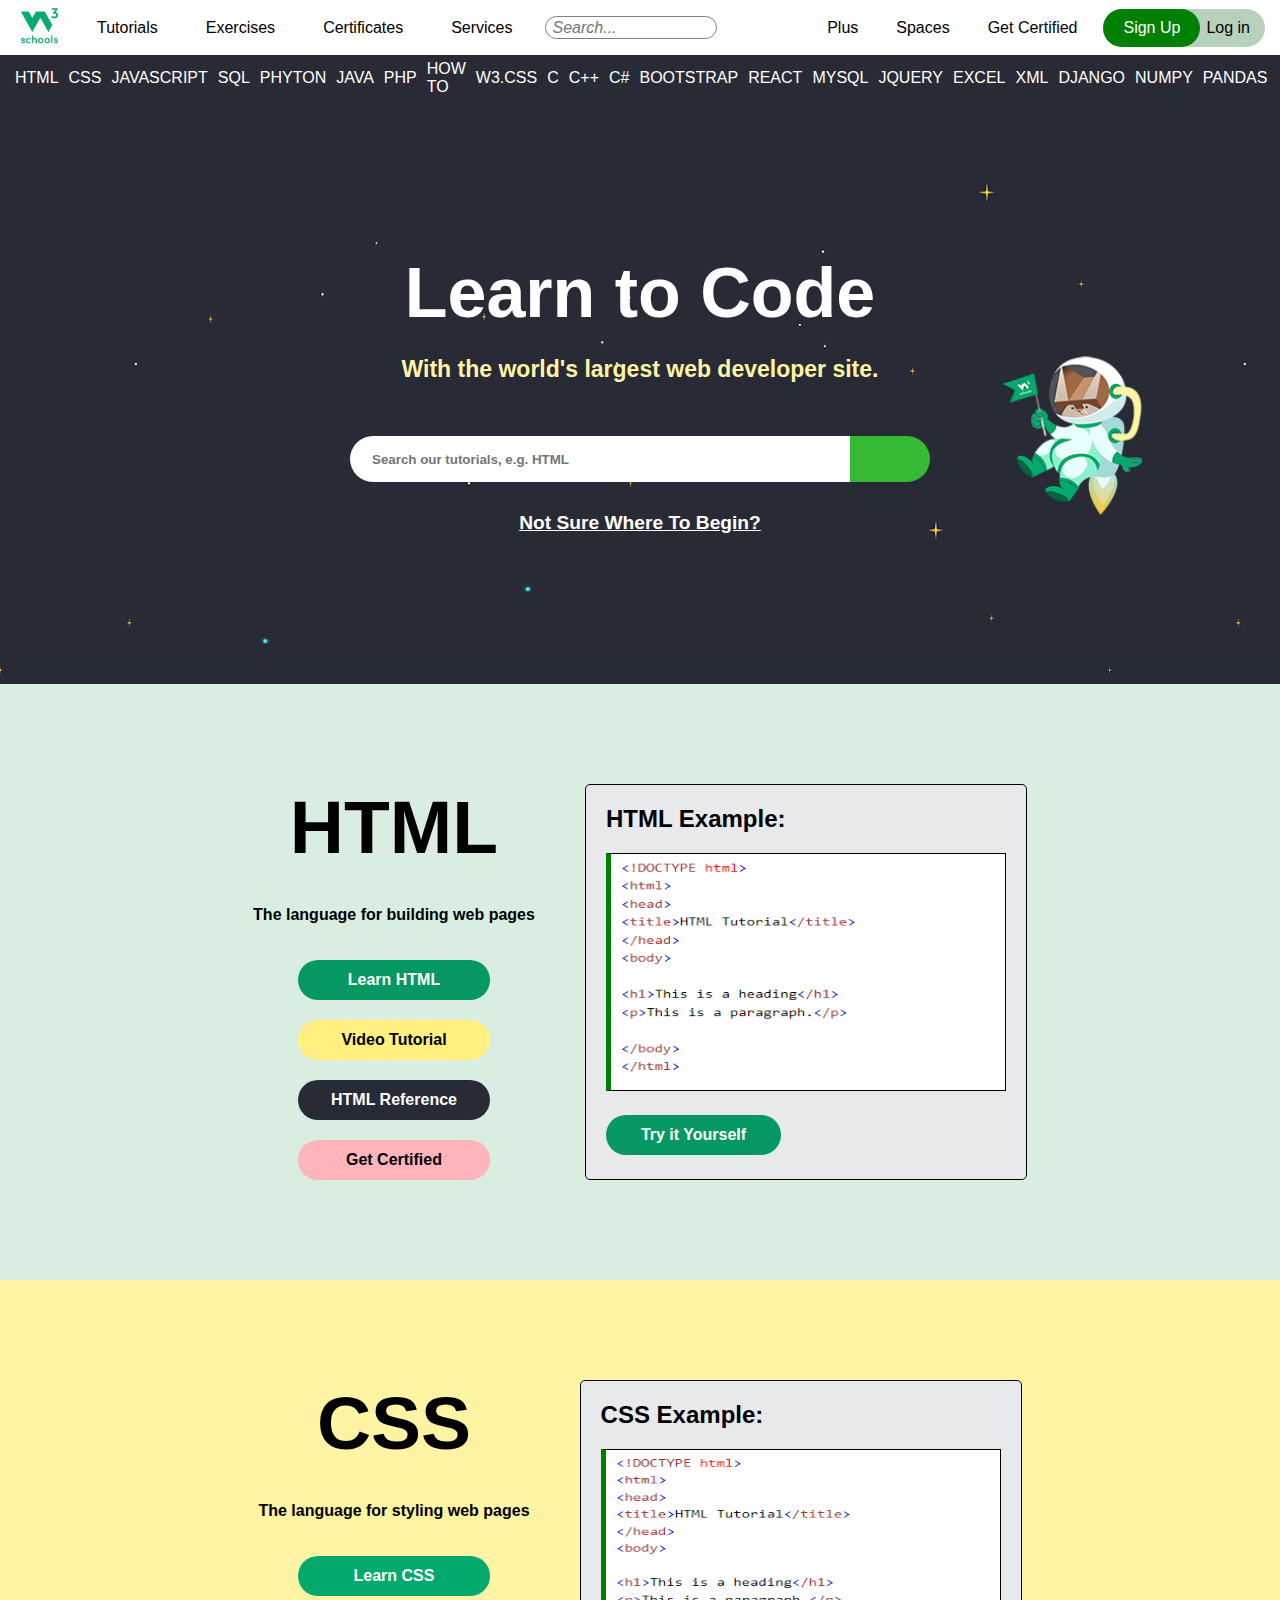
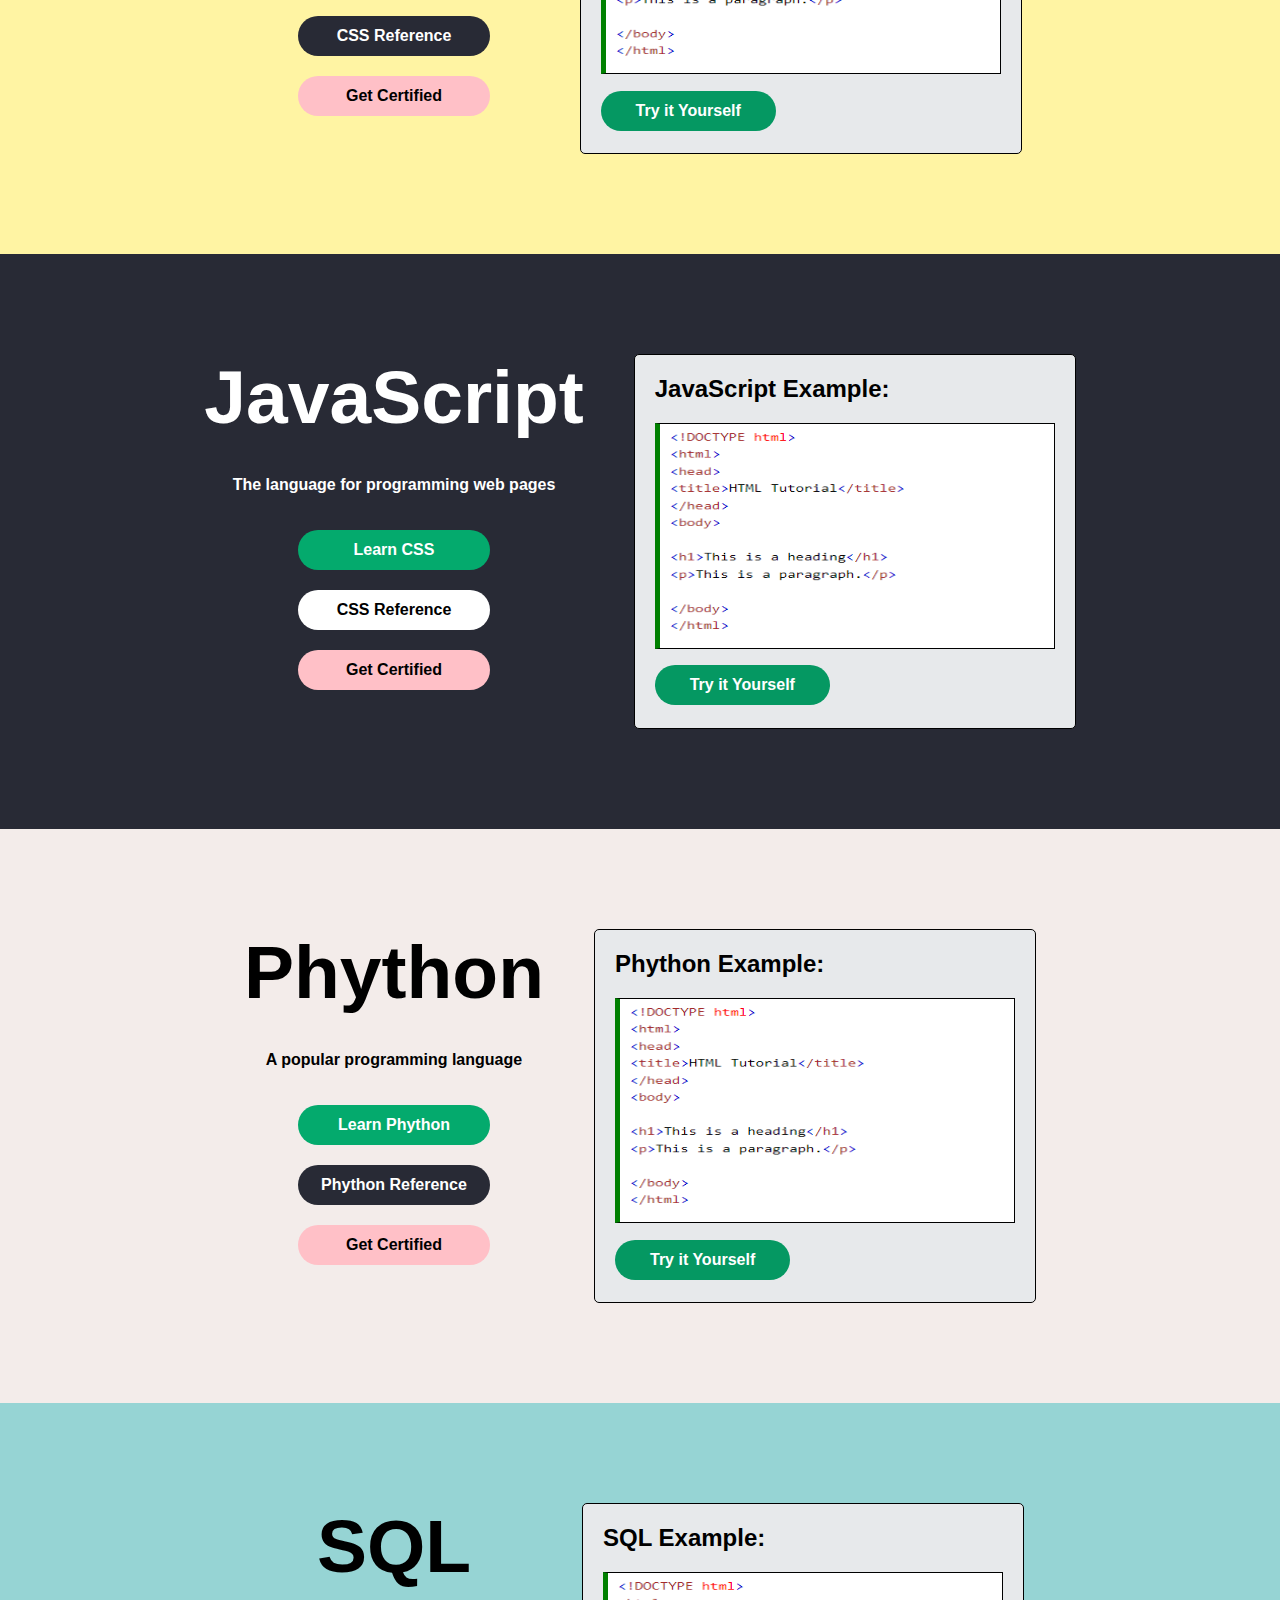
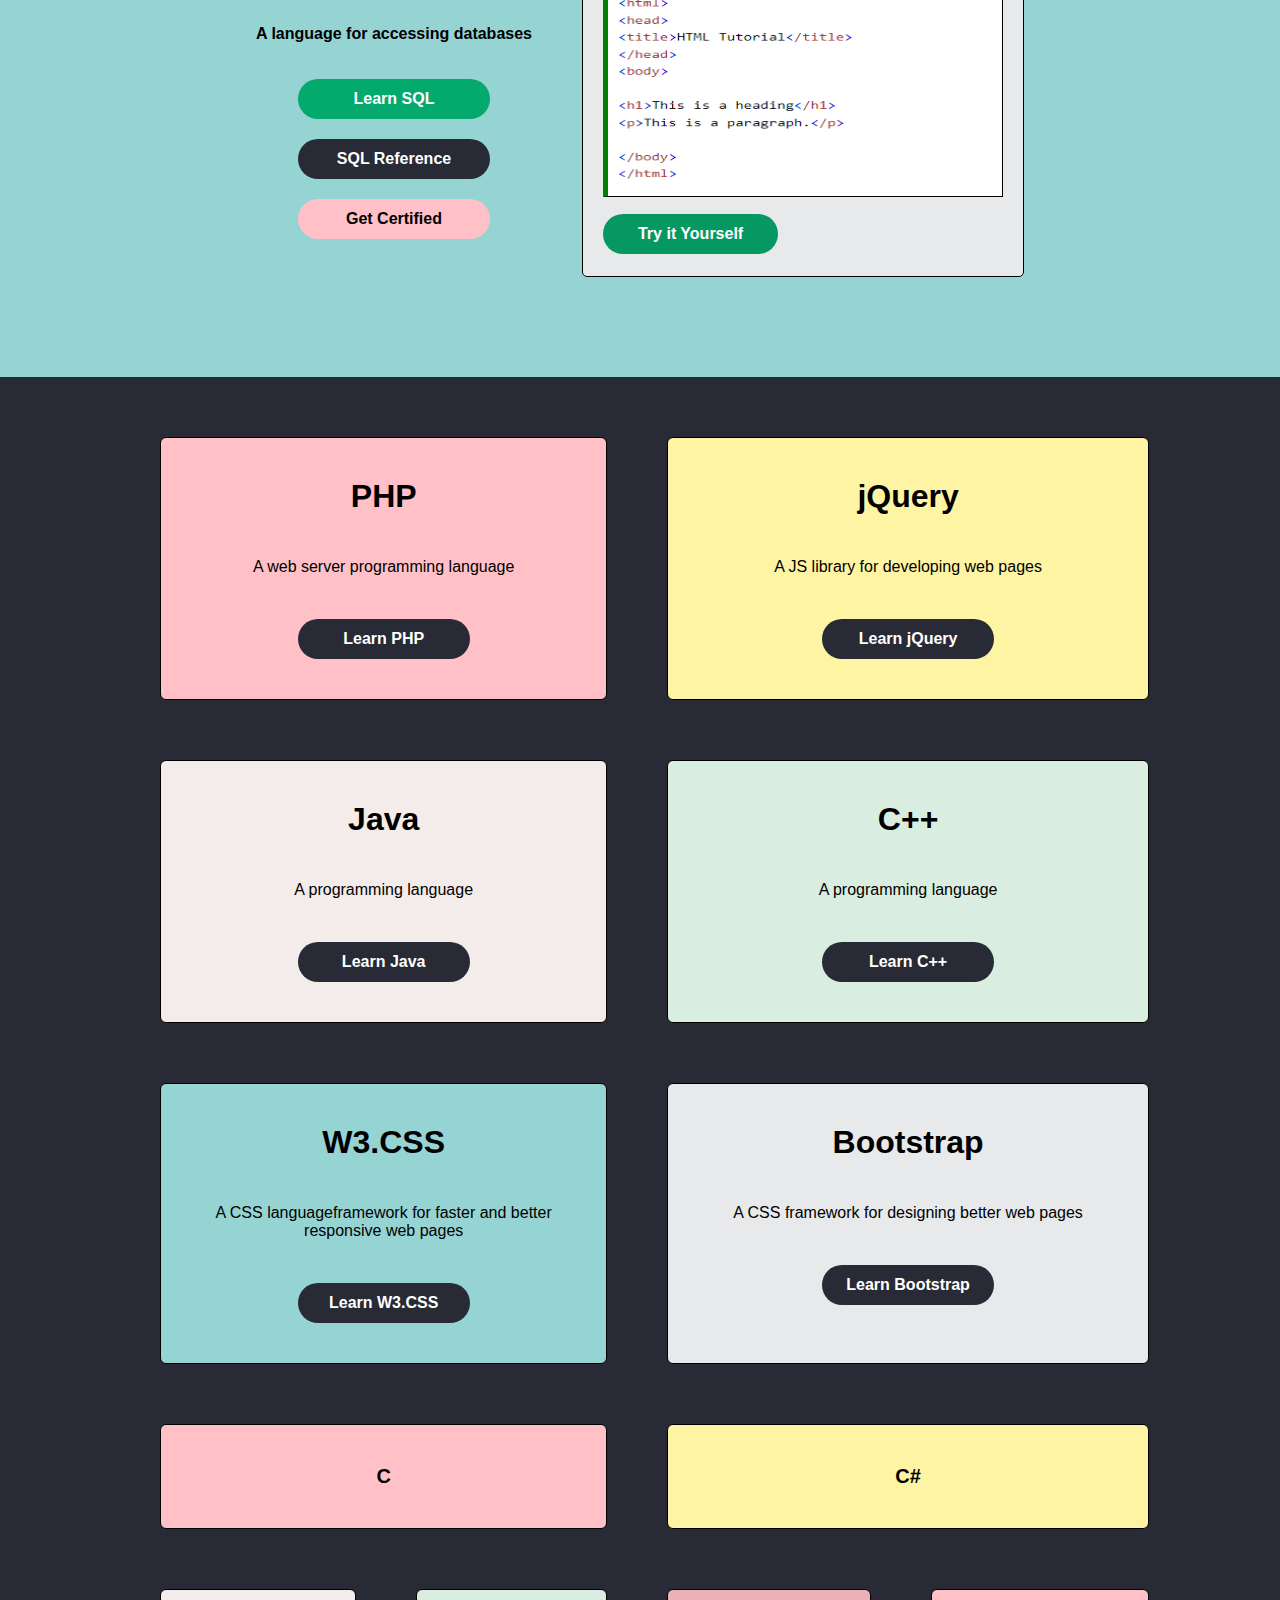
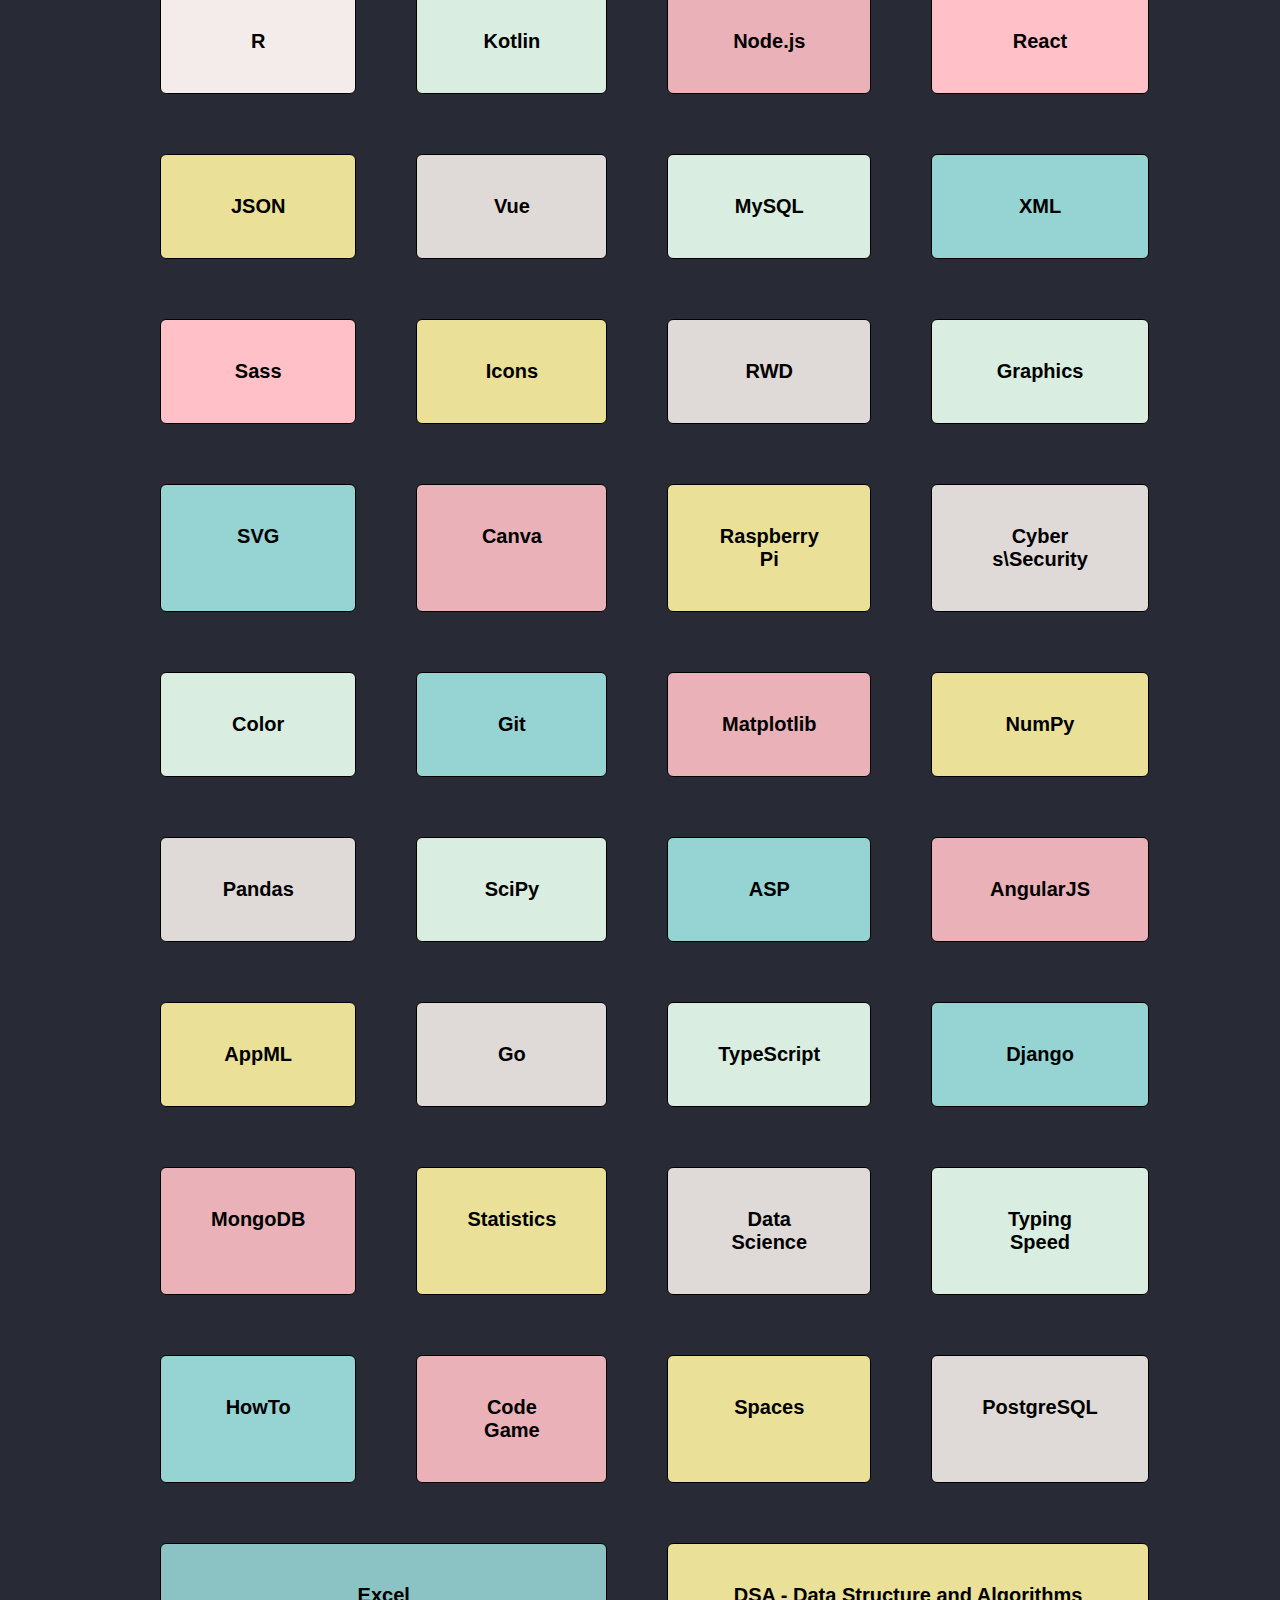
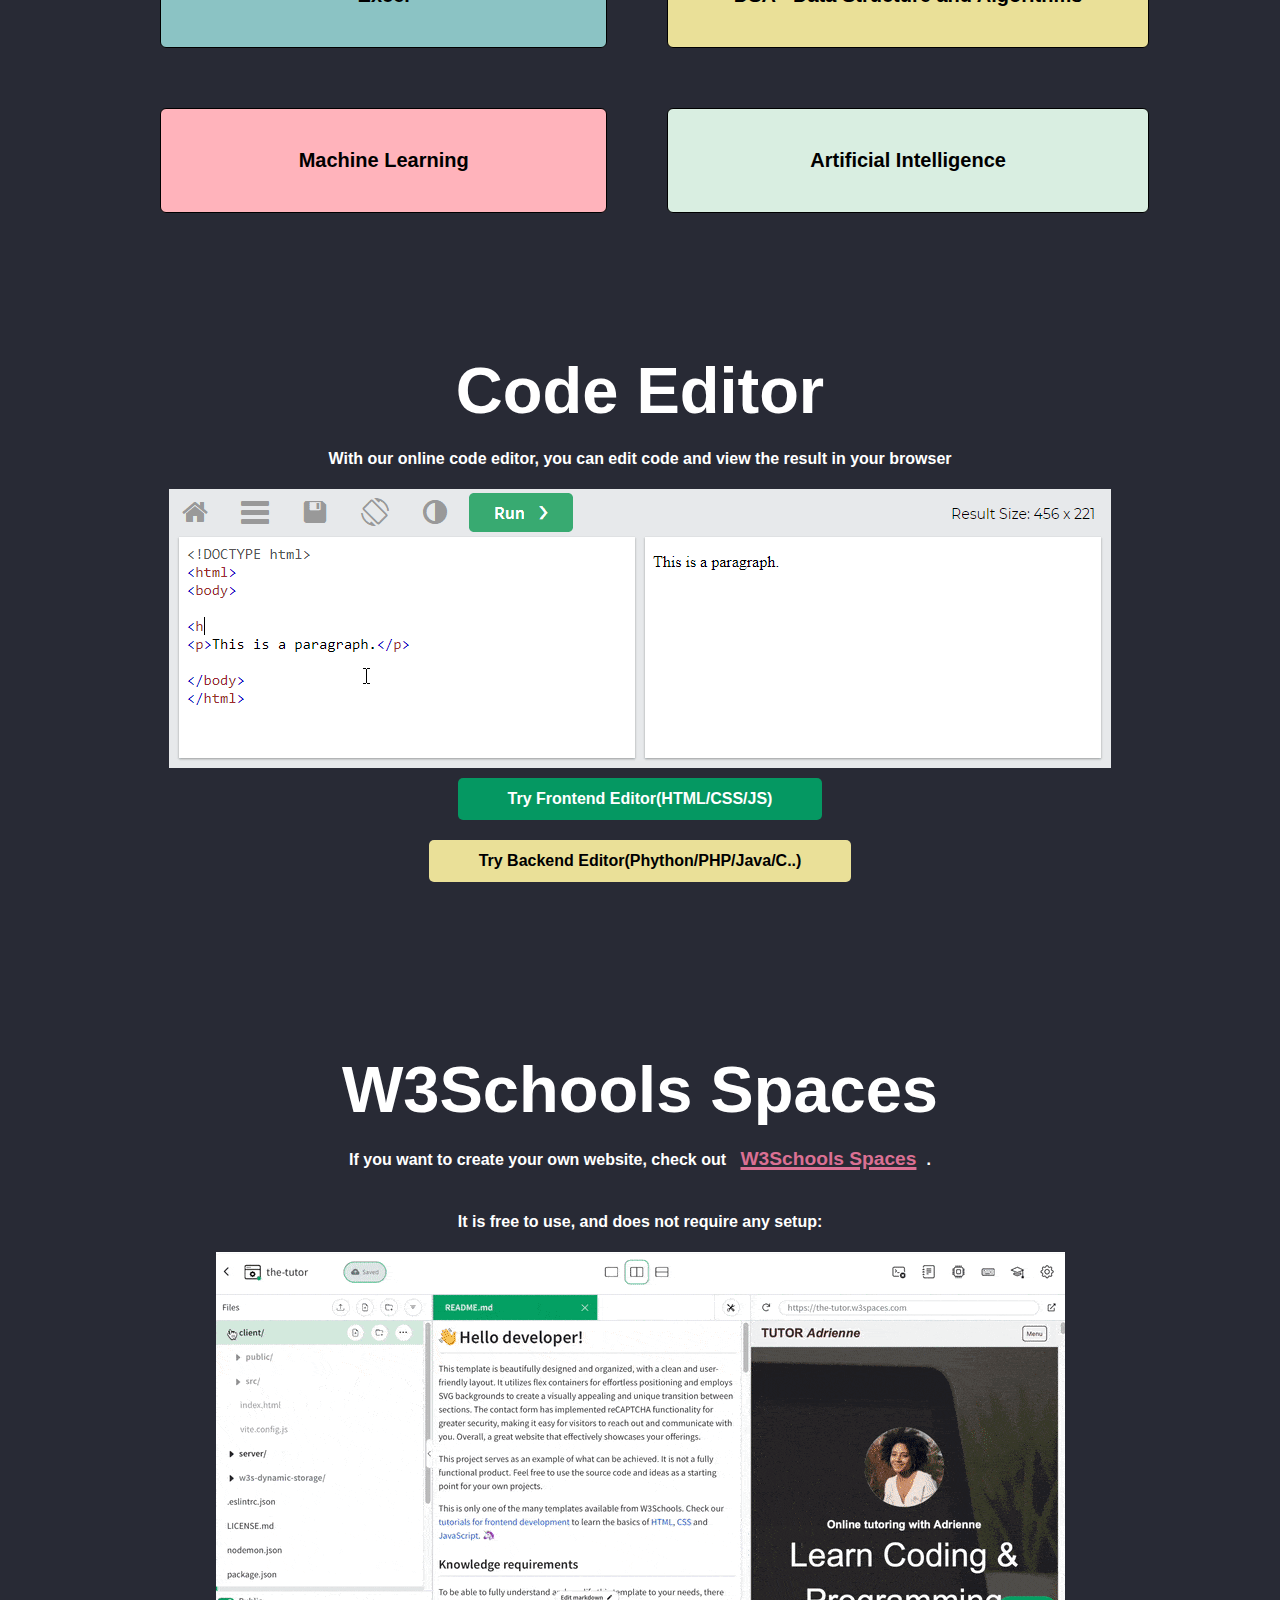
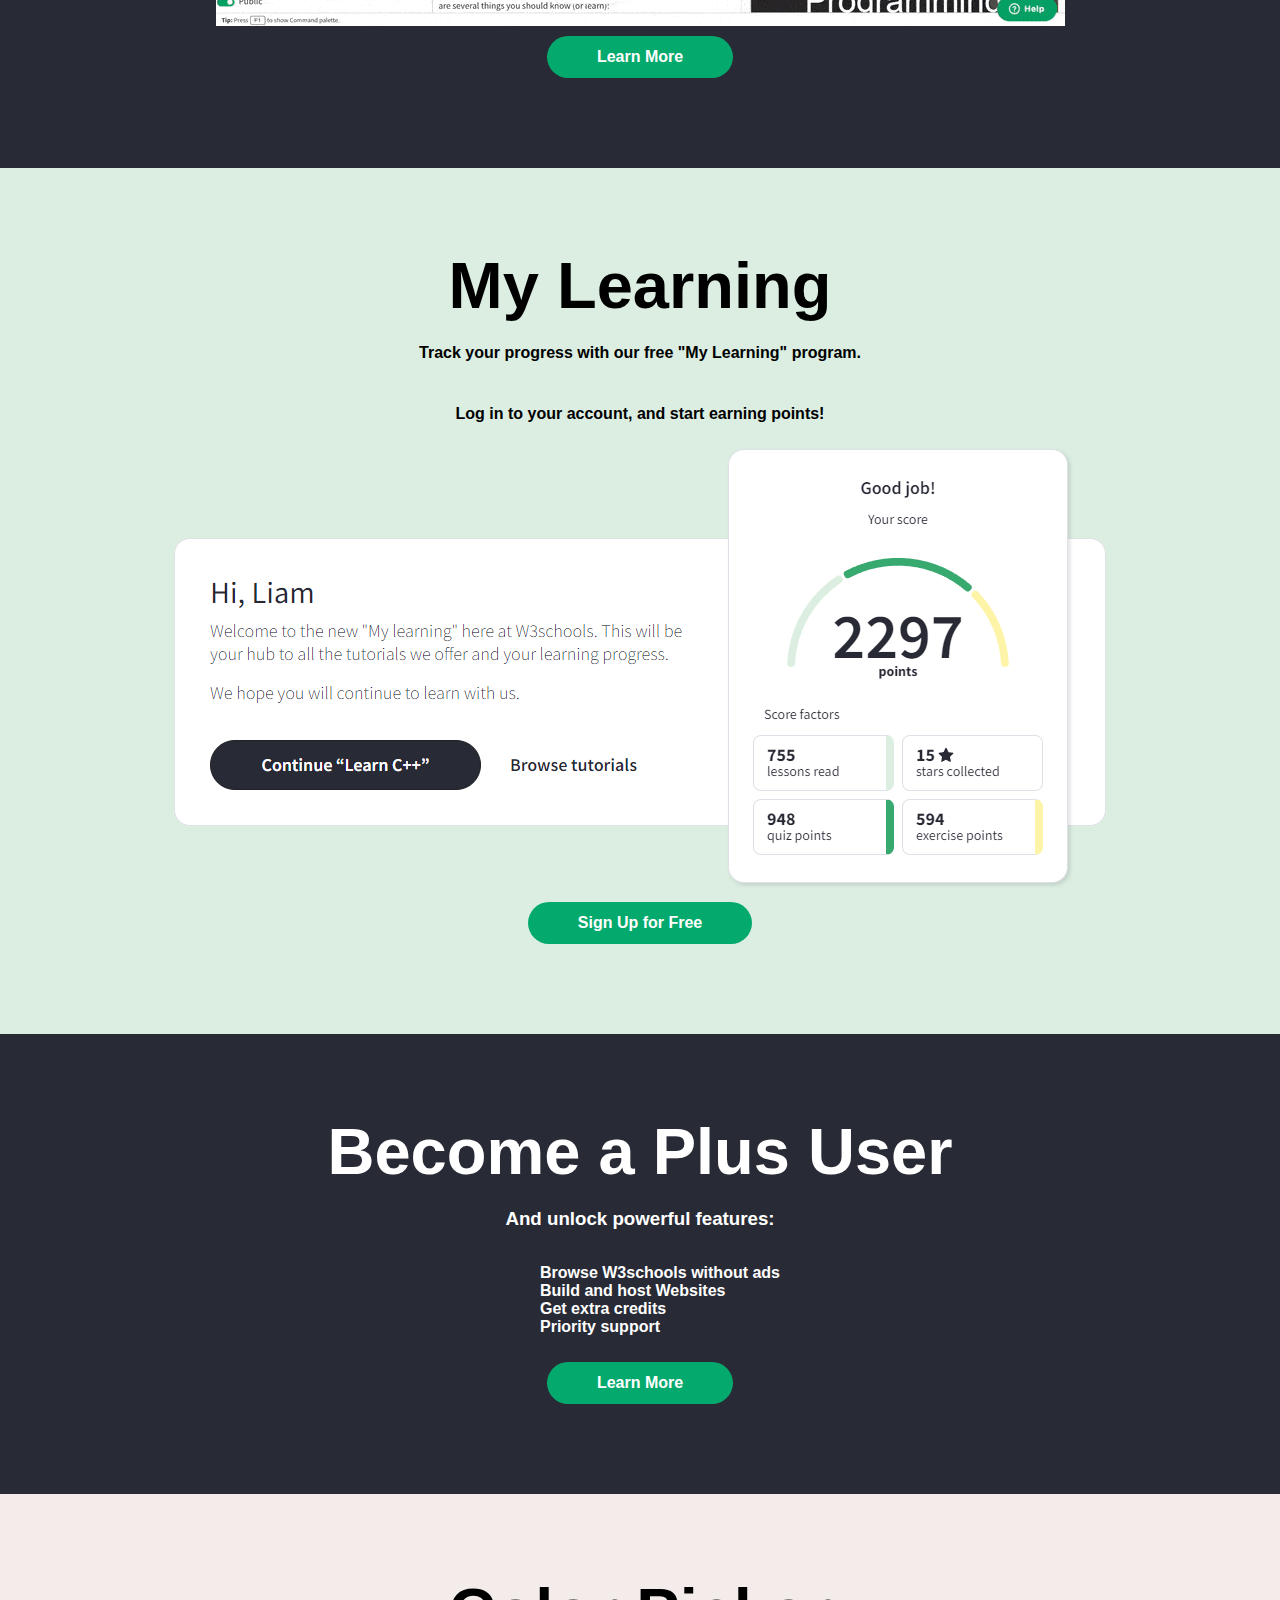
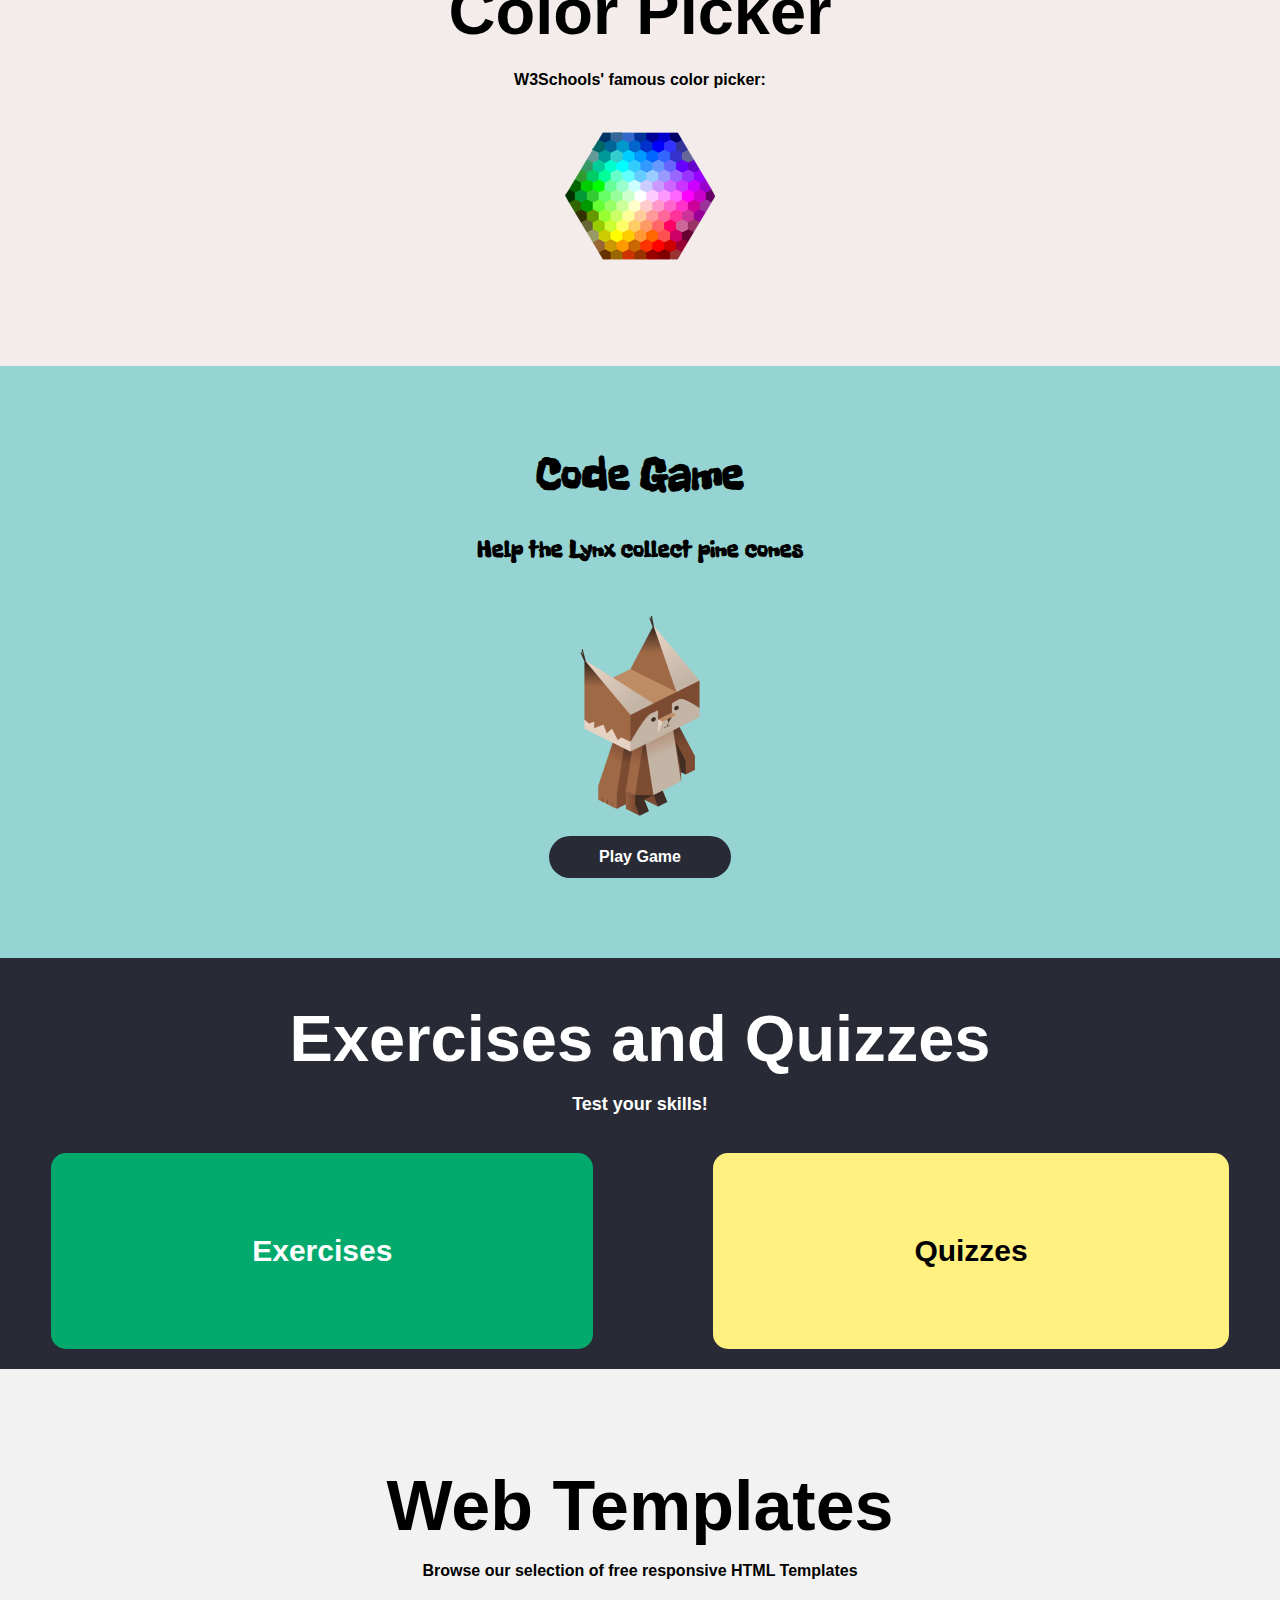
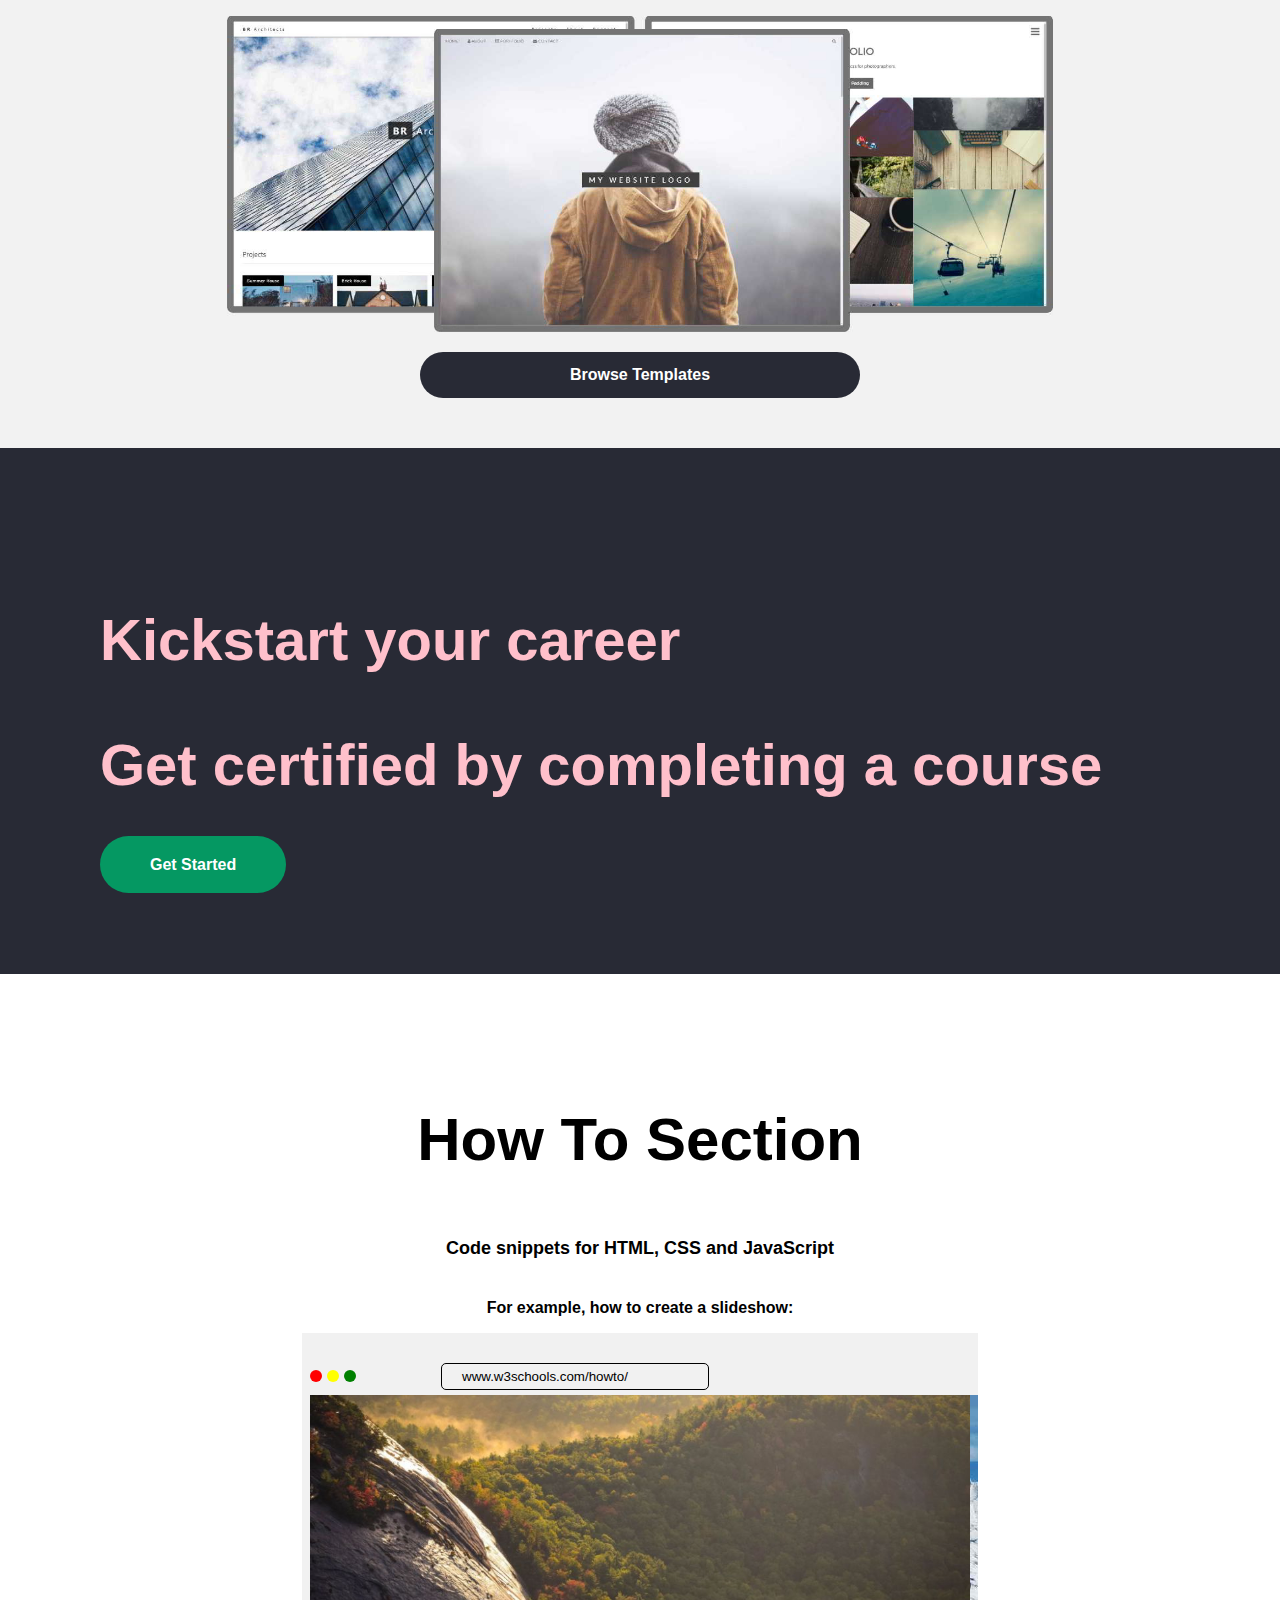
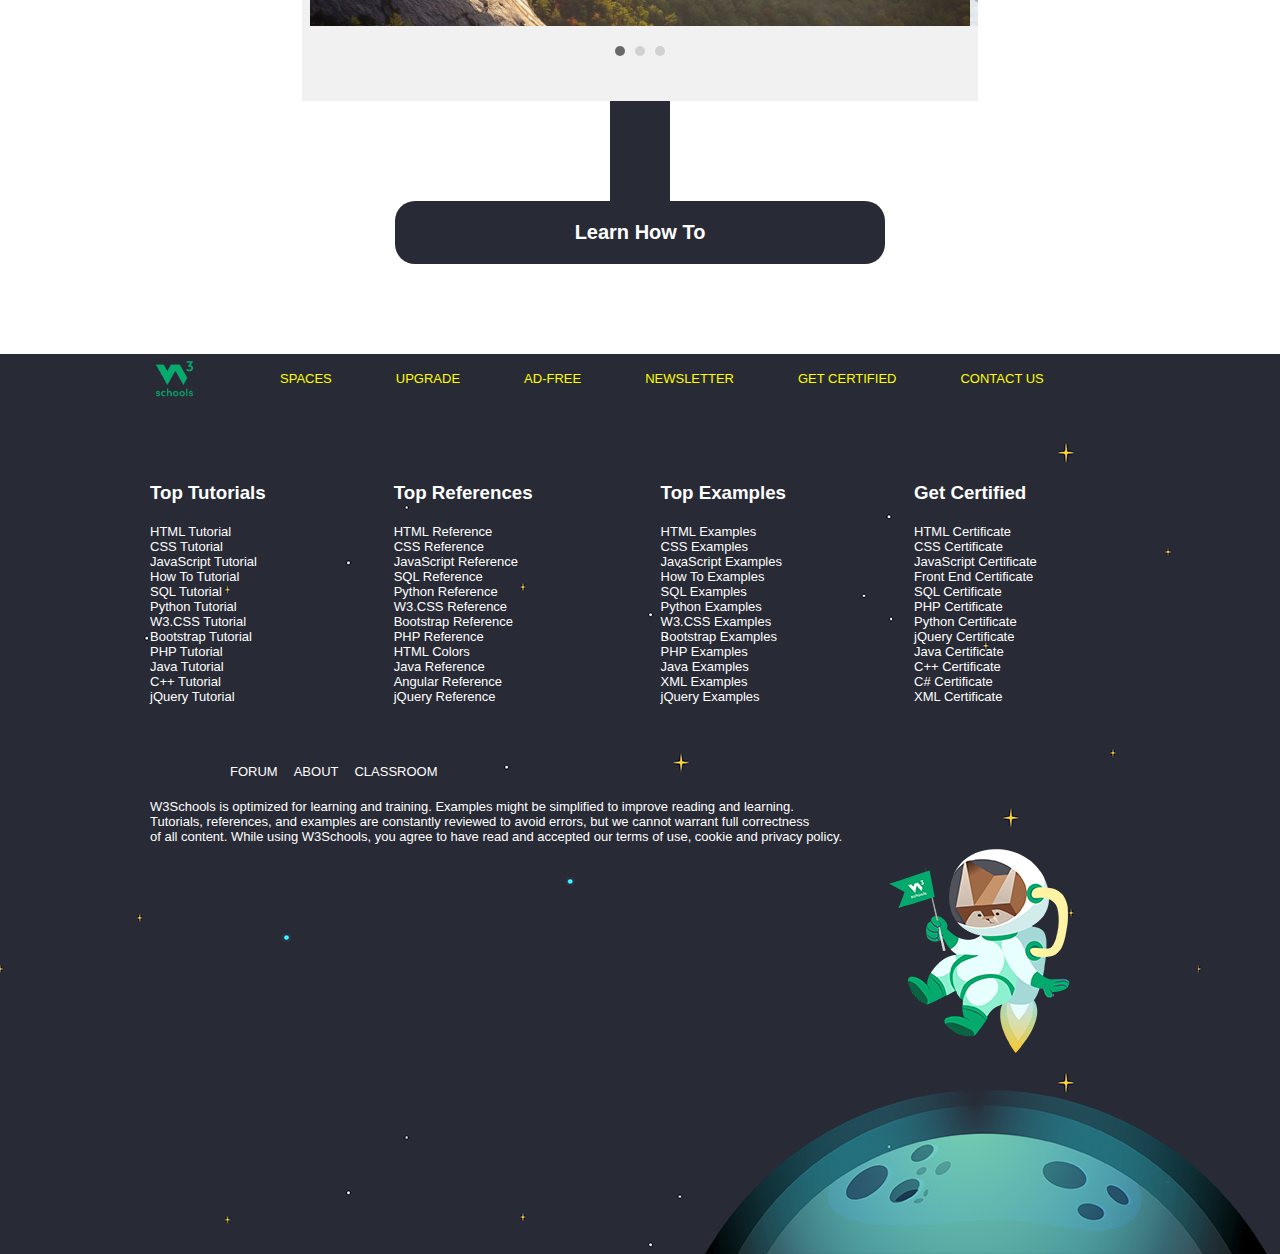
<file: home.html>
<!DOCTYPE html>
<html lang="en">

<head>
    <meta charset="UTF-8">
    <meta http-equiv="X-UA-Compatible" content="IE=edge">
    <meta name="viewport" content="width=device-width, initial-scale=1.0">
    <title>W3Schools Online Web Tutorials</title>
    <link rel="stylesheet" href="home.css">
    <link rel="shortcut icon" href="https://www.w3schools.com/favicon.ico" type="image/x-icon">
    <link rel="stylesheet" href="https://site-assets.fontawesome.com/releases/v6.6.0/css/all.css">

    <link rel="stylesheet" href="https://site-assets.fontawesome.com/releases/v6.6.0/css/sharp-duotone-solid.css">

    <link rel="stylesheet" href="https://site-assets.fontawesome.com/releases/v6.6.0/css/sharp-thin.css">

    <link rel="stylesheet" href="https://site-assets.fontawesome.com/releases/v6.6.0/css/sharp-solid.css">

    <link rel="stylesheet" href="https://site-assets.fontawesome.com/releases/v6.6.0/css/sharp-regular.css">

    <link rel="stylesheet" href="https://site-assets.fontawesome.com/releases/v6.6.0/css/sharp-light.css">
</head>

<body>
    <header>
        <nav>
            <div class="group1">
                <div class="drop">
                    <div><img src="./images/77673807.png" alt="w3schools"></div>
                    <div class="dropdown"><a href="">Tutorials <i class="fa-solid fa-caret-down"></i> </a></div>
                    <div class="dropdown"><a href="">Exercises <i class="fa-solid fa-caret-down"></i> </a></div>
                    <div class="dropdown"><a href="">Certificates <i class="fa-solid fa-caret-down"></i> </a></div>
                    <div class="dropdown"><a href="">Services <i class="fa-solid fa-caret-down"></i> </a></div>
                </div>

                <div class="search">
                    <div class="searchbox">
                        <input type="search" id="searchbox" placeholder="Search...">
                        <a href=""><i class="fa-sharp-duotone fa-solid icon fa-magnifying-glass"></i></a>
                    </div>

                    <a href=""><i class="fa-solid icon fa-circle-half-stroke"></i></a>
                </div>
            </div>

            <div class="group2">

                <div class="plans">
                    <div class="icon plus">
                        <a href=""><i class="fa-solid fa-sparkles"></i> Plus</a>
                    </div>

                    <div class="icon spaces">
                        <a href="/Spaces/spaces.html"> <i class="fa-solid fa-code"></i> Spaces</a>
                    </div>

                    <div class="icon certified">
                        <a href=""><i class="fa-solid fa-cart-shopping"></i> Get Certified</a>
                    </div>
                </div>

                <div class="login">
                    <div class="signup">
                        <a href="" style="color: white;"> Sign Up</a>
                    </div>
                    <a href=""> Log in</a>
                </div>
            </div>
        </nav>

        <div class="courses">
            <a href="">HTML</a>
            <a href="">CSS</a>
            <a href="">JAVASCRIPT</a>
            <a href="">SQL</a>
            <a href="">PHYTON</a>
            <a href="">JAVA</a>
            <a href="">PHP</a>
            <a href="">HOW TO</a>
            <a href="">W3.CSS</a>
            <a href="">C</a>
            <a href="">C++</a>
            <a href="">C#</a>
            <a href="">BOOTSTRAP</a>
            <a href="">REACT</a>
            <a href="">MYSQL</a>
            <a href="">JQUERY</a>
            <a href="">EXCEL</a>
            <a href="">XML</a>
            <a href="">DJANGO</a>
            <a href="">NUMPY</a>
            <a href="">PANDAS</a>
            <i class="fa-solid fa-angle-right"></i>
        </div>
    </header>
    <section class="sect1">
        <div class="learn">
            <h1>Learn to Code</h1>
            <h3>With the world's largest web developer site.</h3>
            <img src="./images/lynx.webp" alt="">
        </div>

        <div class="searchtutorials">
            <input type="search" placeholder="Search our tutorials, e.g. HTML">
            <a href=""><i class="fa-solid fa-magnifying-glass"></i></a>
        </div>

        <a href="" id="link1">Not Sure Where To Begin?</a>
    </section>

    <section class="sect" style="background-color: #D9EEE1;;">
        <div class="first">
            <h1>HTML</h1>
            <p>The language for building web pages</p>
            <a href="" style="color: white; background-color: #059862;">Learn HTML</a>
            <a href="" style="background-color: #FFF080;">Video Tutorial</a>
            <a href="" style="color: white; background-color: #282A35;">HTML Reference</a>
            <a href="" style="background-color: #FFB3BB;">Get Certified</a>
        </div>

        <div class="example">
            <h2>HTML Example:</h2>
            <div class="code">
                <img src="./images/Annotation 2024-08-08 152510.png" alt="" class="imgss">
            </div>
            <a href="">Try it Yourself</a>
        </div>
    </section>

    <section class="sect" style="background-color: #FFF4A3;">
        <div class="first">
            <h1>CSS</h1>
            <p>The language for styling web pages</p>
            <a href="" style="color: white; background-color: #04AA6D;">Learn CSS</a>
            <a href="" style="color: white; background-color: #282A35;">CSS Reference</a>
            <a href="" style="background-color: #FFC0C7;">Get Certified</a>
        </div>

        <div class="example">
            <h2>CSS Example:</h2>
            <div class="code">
                <img src="./images/Annotation 2024-08-08 152510.png" alt="" class="imgss">
            </div>
            <a href="">Try it Yourself</a>
        </div>
    </section>

    <section class="sect" style="background-color: #282A35;">
        <div class="first">
            <h1 style="color: white;">JavaScript</h1>
            <p style="color: white;">The language for programming web pages</p>
            <a href="" style="color: white; background-color: #04AA6D;">Learn CSS</a>
            <a href="" style="background-color: #FFFFFF;">CSS Reference</a>
            <a href="" style="background-color: #FFC0C7;">Get Certified</a>
        </div>

        <div class="example">
            <h2>JavaScript Example:</h2>
            <div class="code">
                <img src="./images/Annotation 2024-08-08 152510.png" alt="" class="imgss">
            </div>
            <a href="">Try it Yourself</a>
        </div>
    </section>

    <section class="sect" style="background-color: #F3ECEA;">
        <div class="first">
            <h1>Phython</h1>
            <p>A popular programming language</p>
            <a href="" style="color: white; background-color: #04AA6D;">Learn Phython</a>
            <a href="" style="color: white; background-color: #282A35;">Phython Reference</a>
            <a href="" style="background-color: #FFC0C7;">Get Certified</a>
        </div>

        <div class="example">
            <h2>Phython Example:</h2>
            <div class="code">
                <img src="./images/Annotation 2024-08-08 152510.png" alt="" class="imgss">
            </div>
            <a href="">Try it Yourself</a>
        </div>
    </section>

    <section class="sect" style="background-color: #96D4D4;">
        <div class="first">
            <h1>SQL</h1>
            <p>A language for accessing databases</p>
            <a href="" style="color: white; background-color: #04AA6D;">Learn SQL</a>
            <a href="" style="color: white; background-color: #282A35;">SQL Reference</a>
            <a href="" style="background-color: #FFC0C7;">Get Certified</a>
        </div>

        <div class="example">
            <h2>SQL Example:</h2>
            <div class="code">
                <img src="./images/Annotation 2024-08-08 152510.png" alt="" class="imgss">
            </div>
            <div>
                <a href="">Try it Yourself</a>
            </div>
        </div>
    </section>

    <section class="sect2">
        <div class="contain">
            <div class="language set1" style="background-color: #FFC0C7;">
                <h1>PHP</h1>
                <p>A web server programming language</p>
                <a href="" class="link">Learn PHP</a>
            </div>

            <div class="language set1a" style="background-color:#FFF4A3;">
                <h1>jQuery</h1>
                <p>A JS library for developing web pages</p>
                <a href="" class="link">Learn jQuery</a>
            </div>

            <div class="language set1" style="background-color: #F3ECEA;">
                <h1>Java</h1>
                <p>A programming language</p>
                <a href="" class="link">Learn Java</a>
            </div>

            <div class="language set1a" style="background-color: #D9EEE1;">
                <h1>C++</h1>
                <p>A programming language</p>
                <a href="" class="link">Learn C++</a>
            </div>

            <div class="language set1" style="background-color: #96D4D4;">
                <h1>W3.CSS</h1>
                <p>A CSS languageframework for faster and better responsive web pages</p>
                <a href="" class="link">Learn W3.CSS</a>
            </div>

            <div class="language set1a" style="background-color:#E7E9EB;">
                <h1>Bootstrap</h1>
                <p>A CSS framework for designing better web pages</p>
                <a href="" class="link">Learn Bootstrap</a>
            </div>

            <div class="language set2" style="background-color: #FFC0C7;">
                <a href="">C</a>
            </div>

            <div class="language set2a" style="background-color: #FFF4A3;">
                <a href="">C#</a>
            </div>

            <div class="language set3" style="background: #F3ECEA;"> <a href="">R</a> </div>
            <div class="language set3" style="background: #D9EEE1;"> <a href="">Kotlin</a> </div>
            <div class="language set3" style="background: #EAB1B9;"> <a href="">Node.js</a> </div>
            <div class="language set3" style="background: #FFC0C7;"> <a href="">React</a> </div>
            <div class="language set3" style="background: #EAE098;"> <a href="">JSON</a> </div>
            <div class="language set3" style="background: #DFD9D8;"> <a href="">Vue</a> </div>
            <div class="language set3" style="background: #D9EEE1;"> <a href="">MySQL</a> </div>
            <div class="language set3" style="background: #96D4D4;"> <a href="">XML</a> </div>
            <div class="language set3" style="background: #FFC0C7;"> <a href="">Sass</a> </div>
            <div class="language set3" style="background: #EAE098;"> <a href="">Icons</a> </div>
            <div class="language set3" style="background: #DFD9D8;"> <a href="">RWD</a> </div>
            <div class="language set3" style="background: #D9EEE1;"> <a href="">Graphics</a> </div>
            <div class="language set3" style="background: #96D4D4;"> <a href="">SVG</a> </div>
            <div class="language set3" style="background: #EAB1B9;"> <a href="">Canva</a> </div>
            <div class="language set3" style="background: #EAE098;"> <a href="">Raspberry Pi</a> </div>
            <div class="language set3" style="background: #DFD9D8;"> <a href="">Cyber s\Security</a> </div>
            <div class="language set3" style="background: #D9EEE1;"> <a href="">Color</a> </div>
            <div class="language set3" style="background: #96D4D4;"> <a href="">Git</a> </div>
            <div class="language set3" style="background: #EAB1B9;"> <a href="">Matplotlib</a> </div>
            <div class="language set3" style="background: #EAE098;"> <a href="">NumPy</a> </div>
            <div class="language set3" style="background: #DFD9D8;"> <a href="">Pandas</a> </div>
            <div class="language set3" style="background: #D9EEE1;"> <a href="">SciPy</a> </div>
            <div class="language set3" style="background: #96D4D4;"> <a href="">ASP</a> </div>
            <div class="language set3" style="background: #EAB1B9;"> <a href="">AngularJS</a> </div>
            <div class="language set3" style="background: #EAE098;"> <a href="">AppML</a> </div>
            <div class="language set3" style="background: #DFD9D8;"> <a href="">Go</a> </div>
            <div class="language set3" style="background: #D9EEE1;"> <a href="">TypeScript</a> </div>
            <div class="language set3" style="background: #96D4D4;"> <a href="">Django</a> </div>
            <div class="language set3" style="background: #EAB1B9;"> <a href="">MongoDB</a> </div>
            <div class="language set3" style="background: #EAE098;"> <a href="">Statistics</a> </div>
            <div class="language set3" style="background: #DFD9D8;"> <a href="">Data Science</a> </div>
            <div class="language set3" style="background: #D9EEE1;"> <a href="">Typing Speed</a> </div>
            <div class="language set3" style="background: #96D4D4;"> <a href="">HowTo</a> </div>
            <div class="language set3" style="background: #EAB1B9;"> <a href="">Code Game</a> </div>
            <div class="language set3" style="background: #EAE098;"> <a href="">Spaces</a> </div>
            <div class="language set3" style="background: #DFD9D8;"> <a href="">PostgreSQL</a> </div>

            <div class="language set2" style="background: #8BC3C4;"> <a href="">Excel</a> </div>
            <div class="language set2a" style="background: #EAE098;"> <a href="">DSA - Data Structure and Algorithms</a>
            </div>
            <div class="language set2" style="background: #FFB3BB;"> <a href="">Machine Learning</a> </div>
            <div class="language set2a" style="background: #D9EEE1;"> <a href="">Artificial Intelligence</a> </div>

        </div>
    </section>

    <section class="sect3">
        <div class="editor">

            <h1>Code Editor</h1>
            <h4>With our online code editor, you can edit code and view the result in your browser</h4>
            <img src="./images/codeeditor.webp" alt="">
            <a href="" style="background: #059862;">Try Frontend Editor(HTML/CSS/JS)</a>
            <a href="" style="background: #EAE098;color: black;">Try Backend Editor(Phython/PHP/Java/C..)</a>
        </div>

        <div class="editor">
            <h1>W3Schools Spaces</h1>
            <h4>If you want to create your own website, check out <a id="w3" href="">W3Schools Spaces</a>.</h4>
            <h4>It is free to use, and does not require any setup:</h4>
            <img src="./images/dynamicspaces.webp" alt="">
            <a href="" style="background: #04AA6D; border-radius: 25px;">Learn More</a>
        </div>

        <div class="editor" style="background: #DBEEE1; color: black;">
            <h1>My Learning</h1>
            <h4>Track your progress with our <span style="font-weight: bolder;">free</span> "My Learning" program. </h4>
            <h4>Log in to your account, and start earning points! </h4>
            <img src="./images/myl-green-off.webp" alt="">
            <a style="background: #04AA6D; border-radius: 25px;">Sign Up for Free</a>
        </div>

        <div class="editor">
            <h1>Become a Plus User</h1>
            <h3>And unlock powerful features:</h3>
            <ul>
                <li> <i class="fa-regular fa-circle-check"></i> Browse W3schools without ads</li>
                <li> <i class="fa-regular fa-circle-check"></i> Build and host Websites</li>
                <li> <i class="fa-regular fa-circle-check"></i> Get extra credits</li>
                <li> <i class="fa-regular fa-circle-check"></i> Priority support</li>
            </ul>
            <a style="background: #04AA6D; border-radius: 25px;" href="">Learn More</a>
        </div>

        <div style="background: #F3ECEA; color: black;" class="editor">
            <h1>Color Picker</h1>
            <h4>W3Schools' famous color picker:</h4>
            <a href=""><img src="./images/colorpicker.webp" alt=""></a>
        </div>

        <div class="codegame">
            <h1 style="font-size: 45px; margin: 0%;">Code Game</h1>
            <h4 style="font-size: x-large; width: auto;">Help the Lynx collect pine cones</h4>
            <img src="./images/w3lynx_200.webp" alt="">
            <a href="">Play Game</a>
        </div>

        <div class="EandQ">
            <h1>Exercises and Quizzes</h1>
            <p>Test your skills!</p>
            <div id="box">
                <a href="" style="color: white; background:#04AA6D;">Exercises</a>
                <a href="" style="background: #FFF080;"> Quizzes </a>
            </div>
        </div>

        <div class="webtemp">
            <h1>Web Templates</h1>
            <p>Browse our selection of free responsive HTML Templates</p>
            <img src="./images/w3css_templates.webp" alt="">
            <a href="">Browse Templates</a>
        </div>

        <div class="kickstart">
            <p>Kickstart your career</p>
            <p>Get certified by completing a course</p>
            <a href="">Get Started</a>
        </div>


        <div class="howtosection">
            <h1>How To Section</h1>
            <h4>Code snippets for HTML, CSS and JavaScript</h4>
            <p>For example, how to create a slideshow:</p>
            <div id="slider">
                <div class="monitor">
                    <span style="background: red;"></span>
                    <span style="background: yellow;"></span>
                    <span style="background: green;;"></span>
                    <small>www.w3schools.com/howto/</small>
                </div>
                <figure>
                    <img src="./images/side1.jpg" alt="">
                    <img src="./images/slide2.jpg" alt="">
                    <img src="./images/slide3.jpg" alt="">
                    <img src="./images/side1.jpg" alt="">
                </figure>

                <div class="dots">
                    <span style="background-color: #696868;"></span>
                    <span></span>
                    <span></span>
                </div>
            </div>
            <div class="box"></div>
            <a href="">Learn How To</a>
        </div>
    </section>

    <footer>
        <div class="all">
            <div class="logo-nav">
                <img src="./images/77673807.png" alt="">
                <div class="links">
                    <a href="">spaces</a>
                    <a href="">upgrade</a>
                    <a href="">ad-free</a>
                    <a href="">newsletter</a>
                    <a href="">get certified</a>
                    <a href="">contact us</a>
                </div>
            </div>
            <div class="Reference">
                <div class="row">
                    <h3 style="margin-bottom: 20px;">Top Tutorials</h3>
                    <div class="row">
                        <a href="">HTML Tutorial</a>
                        <a href="">CSS Tutorial</a>
                        <a href="">JavaScript Tutorial</a>
                        <a href="">How To Tutorial</a>
                        <a href="">SQL Tutorial</a>
                        <a href="">Python Tutorial</a>
                        <a href="">W3.CSS Tutorial</a>
                        <a href="">Bootstrap Tutorial</a>
                        <a href="">PHP Tutorial</a>
                        <a href="">Java Tutorial</a>
                        <a href="">C++ Tutorial</a>
                        <a href="">jQuery Tutorial</a>
                    </div>
                </div>
                <div class="row">
                    <h3 style="margin-bottom: 20px;">Top References</h3>
                    <div class="row">
                        <a href="">HTML Reference</a>
                        <a href="">CSS Reference</a>
                        <a href="">JavaScript Reference</a>
                        <a href="">SQL Reference</a>
                        <a href="">Python Reference</a>
                        <a href="">W3.CSS Reference</a>
                        <a href="">Bootstrap Reference</a>
                        <a href="">PHP Reference</a>
                        <a href="">HTML Colors</a>
                        <a href="">Java Reference</a>
                        <a href="">Angular Reference</a>
                        <a href="">jQuery Reference</a>
                    </div>
                </div>
                <div class="row">
                    <h3 style="margin-bottom: 20px;">Top Examples</h3>
                    <div class="row">
                        <a href="">HTML Examples</a>
                        <a href="">CSS Examples</a>
                        <a href="">JavaScript Examples</a>
                        <a href="">How To Examples</a>
                        <a href="">SQL Examples</a>
                        <a href="">Python Examples</a>
                        <a href="">W3.CSS Examples</a>
                        <a href="">Bootstrap Examples</a>
                        <a href="">PHP Examples</a>
                        <a href="">Java Examples</a>
                        <a href="">XML Examples</a>
                        <a href="">jQuery Examples</a>
                    </div>
                </div>
                <div class="row">
                    <h3 style="margin-bottom: 20px;">Get Certified</h3>
                    <div class="row">
                        <a href="">HTML Certificate</a>
                        <a href="">CSS Certificate</a>
                        <a href="">JavaScript Certificate</a>
                        <a href="">Front End Certificate</a>
                        <a href="">SQL Certificate</a>
                        <a href="">PHP Certificate</a>
                        <a href="">Python Certificate</a>
                        <a href="">jQuery Certificate</a>
                        <a href="">Java Certificate</a>
                        <a href="">C++ Certificate</a>
                        <a href="">C# Certificate</a>
                        <a href="">XML Certificate</a>
                    </div>
                </div>
            </div>
            <div>
                <div class="social">
                    <a href=""><i class="fa-brands fa-youtube"></i></a>
                    <a href=""><i class="fa-brands fa-linkedin"></i></a>
                    <a href=""><i class="fa-brands fa-facebook"></i></a>
                    <a href=""><i class="fa-brands fa-instagram"></i></a>
                    <a href=""><i class="fa-brands fa-discord"></i></a>
                    <a href=""> FORUM</a>
                    <a href="">ABOUT</a>
                    <a href="">CLASSROOM</a>
                </div>
                <p style="font-size: small;">W3Schools is optimized for learning and training. Examples might be
                    simplified to improve reading and
                    learning. <br>
                    Tutorials, references, and examples are constantly reviewed to avoid errors, but we cannot warrant
                    full correctness <br>
                    of all content. While using W3Schools, you agree to have read and accepted our terms of use, cookie
                    and privacy policy.
                </p>
            </div>
        </div>
        <img class="man" src="./images/lynx_landing (1).webp" alt="">
    </footer>
</body>

</html>
</file>
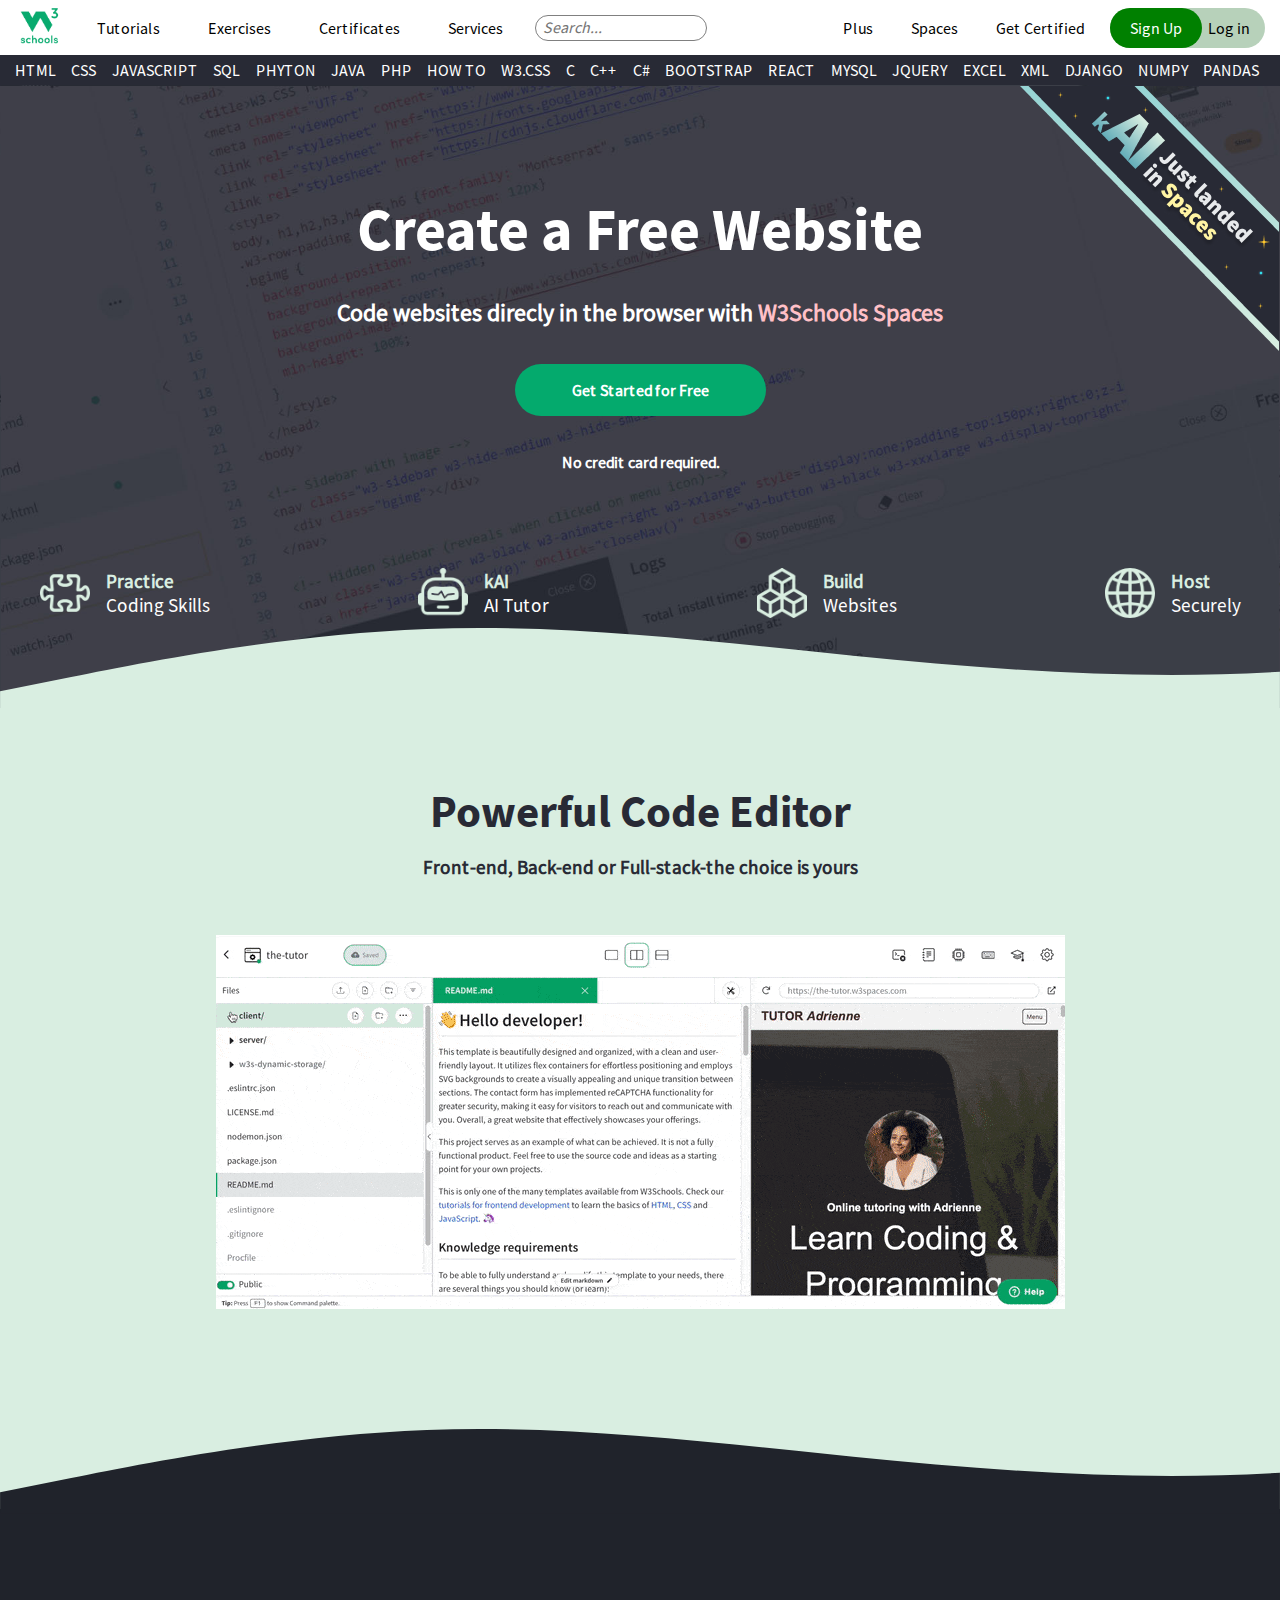
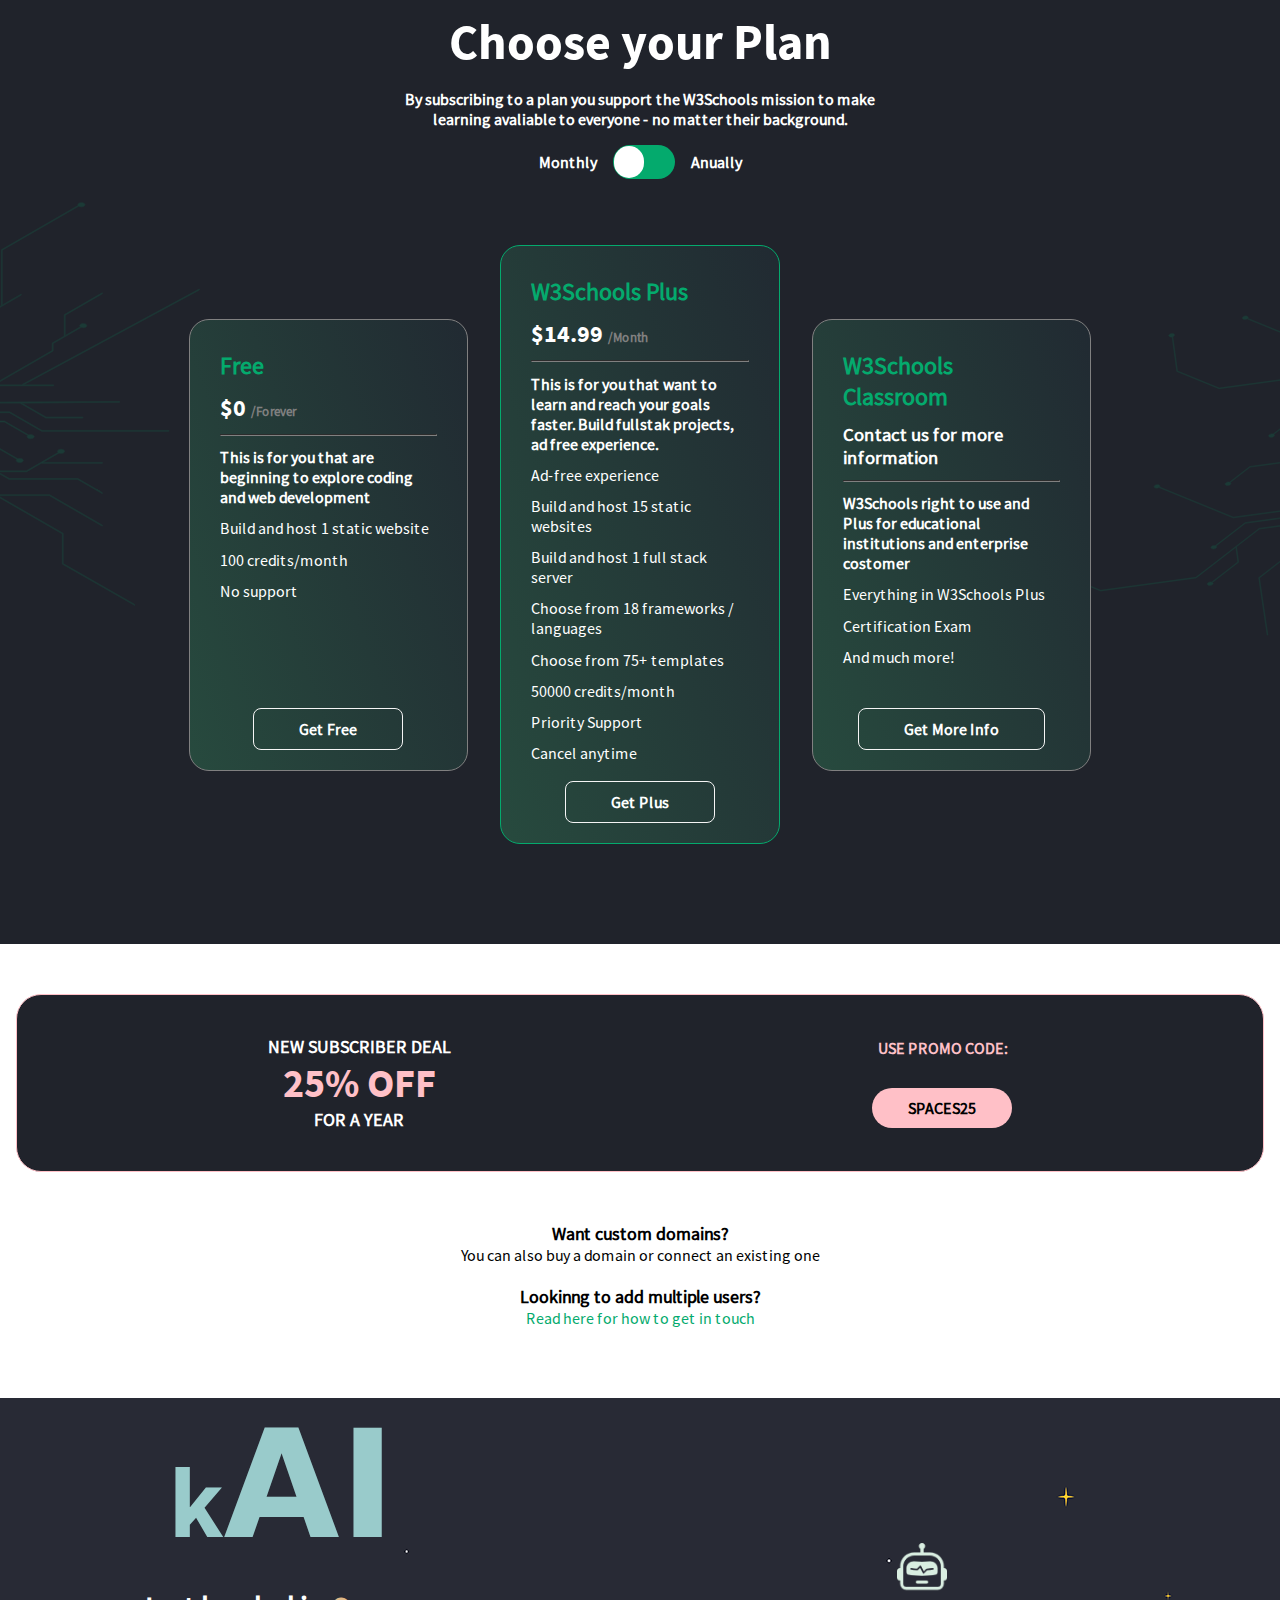
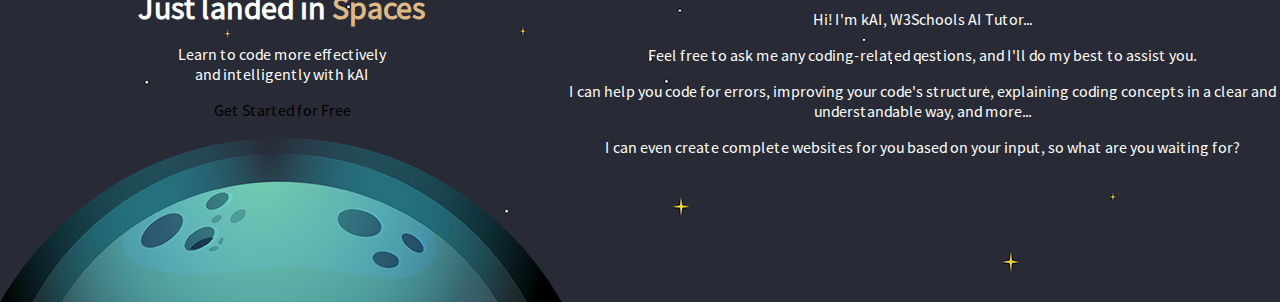
<file: Spaces/spaces.html>
<!DOCTYPE html>
<html lang="en">

<head>
    <meta charset="UTF-8">
    <meta name="viewport" content="width=device-width, initial-scale=1.0">
    <title>Create a Free Website | Website Builder | W#Schools.com | W3Schools Spaces</title>
    <link rel="shortcut icon" href="https://www.w3schools.com/favicon.ico" type="image/x-icon">
    <link rel="stylesheet" href="spaces.css">
    <link rel="stylesheet" href="https://site-assets.fontawesome.com/releases/v6.6.0/css/all.css">
    <link rel="stylesheet" href="https://site-assets.fontawesome.com/releases/v6.6.0/css/sharp-duotone-solid.css">
    <link rel="stylesheet" href="https://site-assets.fontawesome.com/releases/v6.6.0/css/sharp-thin.css">
    <link rel="stylesheet" href="https://site-assets.fontawesome.com/releases/v6.6.0/css/sharp-solid.css">
    <link rel="stylesheet" href="https://site-assets.fontawesome.com/releases/v6.6.0/css/sharp-regular.css">
    <link rel="stylesheet" href="https://site-assets.fontawesome.com/releases/v6.6.0/css/sharp-light.css">
</head>

<body>
    <header>
        <nav>
            <div class="group1">
                <div class="drop">
                    <a href="../home.html"><img src="../images/77673807.png" alt="w3schools"></a>
                    <div class="dropdown"><a href="">Tutorials <i class="fa-solid fa-caret-down"></i> </a></div>
                    <div class="dropdown"><a href="">Exercises <i class="fa-solid fa-caret-down"></i> </a></div>
                    <div class="dropdown"><a href="">Certificates <i class="fa-solid fa-caret-down"></i> </a></div>
                    <div class="dropdown"><a href="">Services <i class="fa-solid fa-caret-down"></i> </a></div>
                </div>

                <div class="search">
                    <div class="searchbox">
                        <input type="search" id="searchbox" placeholder="Search...">
                        <a href=""><i class="fa-sharp-duotone fa-solid icon fa-magnifying-glass"></i></a>
                    </div>

                    <a href=""><i class="fa-solid icon fa-circle-half-stroke"></i></a>
                </div>
            </div>

            <div class="group2">

                <div class="plans">
                    <div class="icon plus">
                        <a href=""><i class="fa-solid fa-sparkles"></i> Plus</a>
                    </div>

                    <div class="icon spaces">
                        <a href="spaces.html"> <i class="fa-solid fa-code"></i> Spaces</a>
                    </div>

                    <div class="icon certified">
                        <a href=""><i class="fa-solid fa-cart-shopping"></i> Get Certified</a>
                    </div>
                </div>

                <div class="login">
                    <div class="signup">
                        <a href="" style="color: white;"> Sign Up</a>
                    </div>
                    <a href=""> Log in</a>
                </div>
            </div>
        </nav>

        <div class="courses">
            <a href="">HTML</a>
            <a href="">CSS</a>
            <a href="">JAVASCRIPT</a>
            <a href="">SQL</a>
            <a href="">PHYTON</a>
            <a href="">JAVA</a>
            <a href="">PHP</a>
            <a href="">HOW TO</a>
            <a href="">W3.CSS</a>
            <a href="">C</a>
            <a href="">C++</a>
            <a href="">C#</a>
            <a href="">BOOTSTRAP</a>
            <a href="">REACT</a>
            <a href="">MYSQL</a>
            <a href="">JQUERY</a>
            <a href="">EXCEL</a>
            <a href="">XML</a>
            <a href="">DJANGO</a>
            <a href="">NUMPY</a>
            <a href="">PANDAS</a>
            <i class="fa-solid fa-angle-right"></i>
        </div>
    </header>

    <section>
        <div class="landingpage">
            <img class="ribbon" src="../images/kai_ribbon.png">
            <h1>Create a Free Website</h1>
            <h3>Code websites direcly in the browser with <span>W3Schools Spaces</span></h3>
            <a href="">Get Started for Free</a>
            <p>No credit card required.</p>

            <div class="process">

                <div class="puzzle">
                    <img src="../images/Practice coding skills.png">
                    <p>Practice <br> <span>Coding Skills</span></p>
                </div>

                <div class="bot">
                    <img src="../images/bot.png">
                    <p>kAI <br> <span>AI Tutor</span></p>
                </div>

                <div class="block">
                    <img src="../images/Build websites.png">
                    <p>Build <br> <span>Websites</span></p>
                </div>

                <div class="globe">
                    <img src="../images/Host securely.png">
                    <p>Host <br> <span>Securely</span></p>
                </div>
            </div>
        </div>

        <div class="sect1">
            <svg xmlns:xlink="http://www.w3.org/1999/xlink" viewBox="0 0 5950 394" fill="none"
                xmlns="http://www.w3.org/2000/svg" width="" height="">
                <path fill-rule="evenodd" clip-rule="evenodd"
                    d="M0 293.923V393.09H330.556H1983.33H3966.67L5950 393.091L5950 203.02C5288.89 244.34 4627.78 194.756 3966.67 128.645C3878.52 119.83 3790.37 110.722 3702.22 101.613C3129.26 42.4069 2556.3 -16.7992 1983.33 4.6869C1322.22 29.4786 661.111 161.701 330.556 227.812L0 293.923Z"
                    fill="#D9EEE1"></path>
            </svg>

            <h1>Powerful Code Editor</h1>
            <p>Front-end, Back-end or Full-stack-the choice is yours</p>
            <img src="../images/dynamicspaces.gif" alt="">
        </div>

        <div class="sect2">
            <svg class="wave" xmlns:xlink="http://www.w3.org/1999/xlink" viewBox="0 0 5950 394" fill="none"
                xmlns="http://www.w3.org/2000/svg" width="" height="">
                <path fill-rule="evenodd" clip-rule="evenodd"
                    d="M0 293.923V393.09H330.556H1983.33H3966.67L5950 393.091L5950 203.02C5288.89 244.34 4627.78 194.756 3966.67 128.645C3878.52 119.83 3790.37 110.722 3702.22 101.613C3129.26 42.4069 2556.3 -16.7992 1983.33 4.6869C1322.22 29.4786 661.111 161.701 330.556 227.812L0 293.923Z"
                    fill="#20232B"></path>
            </svg>

            <h1>Choose your Plan</h1>
            <p>By subscribing to a plan you support the W3Schools mission to make<br>learning avaliable to everyone - no matter their background.</p>
            <div class="switchwrapper">
                <p>Monthly</p>
                <div class="switch">
                    <button id="switch"></button>
                </div>
                <p>Anually</p>
            </div>
            <div class="w3plus">
                <div class="left">
                    <span>Free</span>
                    <h1>$0 <span>/Forever</span></h1>
                    <hr>
                    <b>This is for you that are beginning to explore coding and web development</b>
                    <p><i class="fa-solid fa-circle-check"></i> Build and host 1 static website</p>
                    <p><i class="fa-solid fa-circle-check"></i> 100 credits/month<i class="fa-solid fa-circle-info"></i></p>
                    <p><i class="fa-solid fa-circle-check"></i> No support</p>
                    <a href="">Get Free</a>
                </div>

                <div class="middle">
                    <span>W3Schools Plus</span>
                    <h1>$14.99 <span>/Month</span></h1>
                    <hr>
                    <b>This is for you that want to learn and reach your goals faster. Build fullstak projects, ad free
                        experience.</b>
                    <p><i class="fa-solid fa-circle-check"></i> Ad-free experience</p>
                    <p><i class="fa-solid fa-circle-check"></i> Build and host 15 static websites</p>
                    <p><i class="fa-solid fa-circle-check"></i> Build and host 1 full stack server</p>
                    <p><i class="fa-solid fa-circle-check"></i> Choose from 18 frameworks / languages </p>
                    <p><i class="fa-solid fa-circle-check"></i> Choose from 75+ templates</p>
                    <p><i class="fa-solid fa-circle-check"></i> 50000 credits/month<i class="fa-solid fa-circle-info"></i></p>
                    <p><i class="fa-solid fa-circle-check"></i> Priority Support</p>
                    <p><i class="fa-solid fa-circle-check"></i> Cancel anytime</p>
                    <a href="">Get Plus</a>
                </div>

                <div class="right">
                    <span>W3Schools Classroom</span>
                    <h3>Contact us for more information</h3>
                    <hr>
                    <b>W3Schools right to use and Plus for educational institutions and enterprise costomer</b>
                    <p><i class="fa-solid fa-circle-check"></i> Everything in W3Schools Plus</p>
                    <p><i class="fa-solid fa-circle-check"></i> Certification Exam</p>
                    <p><i class="fa-solid fa-circle-check"></i> And much more!</p>
                    <a href="">Get More Info</a>
                </div>
                
            </div>
        </div>

        <div class="sect3">
            <div class="promo">
                <div class="discount">
                    <p>NEW SUBSCRIBER DEAL</p>
                    <h1>25% OFF</h1>
                    <p>FOR A YEAR</p>
                </div>

                <div class="promocode">
                    <p>USE PROMO CODE:</p>
                    <span>SPACES25</span>
                </div>
            </div>

            <b>Want custom domains?</b>
            <p>You can also buy a domain or connect an existing one</p>
            <b>Lookinng to add multiple users?</b>
            <a href="">Read here for how to get in touch</a>
        </div>

        <div class="sect4">
            <div class="kAI">
                <h1>k<span>AI</span></h1>
                <h2>Just landed in <span>Spaces</span></h2>
                <p>Learn to code more effectively <br>and intelligently with kAI</p>
                <a href="">Get Started for Free</a>
                <img src="../images/planet2.png" alt="">
            </div>

            <div class="bot">
                <img src="../images/bot.png" alt="">
                <p>Hi! I'm kAI, W3Schools AI Tutor...</p>
                <p>Feel free to ask me any coding-related qestions, and I'll do my best to assist you.</p>
                <p>I can help you code for errors, improving your code's structure, explaining coding concepts in a clear and understandable way, and more...</p>
                <p>I can even create complete websites for you based on your input, so what are you waiting for?</p>
            </div>
        </div>
    </section>
</body>

</html>
</file>
<file: home.css>
@font-face {
    font-family: Freckle face;
    src: url(./font/freckle-face-v9-latin-regular.woff2);
}

@keyframes slider {
    0%{left: 0;}
    25%{left: -100%;}
    50%{left: -200%;}
    75%{left: -300%;}
    100%{left:  0%;}

}


body {
    font-family: 'Source Sans Pro Topnav', sans-serif;
    margin: 0;
    overflow-x: hidden;

}

header {
    position: sticky;
    top: 0px;
    width: 100vw;
    z-index: 100;
}

nav {
    display: flex;
    flex-direction: row;
    justify-content: space-between;
    background-color: white;
    font-size: 16px;
    height: 55px;
    padding: 0px 15px;
}

.mobile-nav{
    display: none;
}

.group1,
.group2 {
    display: flex;
    align-items: center;
    gap: 1rem;
}

.drop {
    display: flex;
    gap: 1rem;
}

img {
    height: 50px;
    width: 50px;
}

a {
    text-decoration: none;
    color: black;
}

.dropdown,
.dropdown a {
    text-align: center;
    margin: auto 0px;
    padding: 17px 8px;
}

.dropdown a:hover {
    background-color: green;
    color: white;
    padding: 19px 8px;
}

.search {
    display: flex;
    margin: auto;
    align-items: center;
}

.searchbox {
    border: 1.3pt solid gray;
    border-radius: 25px;
    align-items: center;
    padding: 1.5px 5px;
}

#searchbox {
    border: 0;
    outline: 0;
    width: 140px;
}

#searchbox::placeholder {
    font-style: italic;
    font-size: 16px;
}

.plans {
    display: flex;
    align-items: center;
    gap: 18px;
}

.fa-sparkles,
.fa-code,
.fa-cart-shopping {
    color: blueviolet;
}

.icon {
    padding: 10px;
    border-radius: 25px;
}

.icon:hover {
    background-color: rgba(201, 143, 255, 0.402);
}

.login {
    display: flex;
    align-items: center;
    gap: 6px;
    border-radius: 25px;
    padding: auto 12px;
    padding-right: 15px;
    background-color: rgba(79, 143, 87, 0.411);
}

.login:hover {
    background-color: green;
    height: auto;
}

.signup {
    border-radius: 25px;
    background-color: green;
    height: 100%;
    margin: auto;
    padding: 10px 20px;
}

.courses {
    display: flex;
    align-items: center;
    justify-content: space-between;
    background-color: #282A35;
    padding: 0 10px;
}

.courses a {
    color: white;
    text-decoration: none;
    padding: 5px;
}

.courses a:hover {
    background: black;
    padding: 5px;
}

.m-courses{
    display: none;
}

.sect1 {
    display: flex;
    flex-direction: column;
    gap: 30px;
    height: auto;
    padding: 150px;
    background-image: url(./images/background.webp);
    background-repeat: repeat;
    background-size: contain;
    text-align: center;
}

.learn {
    display: flex;
    flex-direction: column;
    align-items: center;
    gap: 20px;
    position: relative;
}

.learn h1 {
    font-weight: 700;
    font-size: 70px;
    margin: 2px 0 -20px 0;
    color: white;

}

.learn h3 {
    font-size: 23px;
    font-weight: 800;
    color: #FFF4A3;
}

.learn img {
    position: absolute;
    height: 170px;
    width: auto;
    right: 0px;
    transform: translate(20px, 100px);
}

.searchtutorials {
    display: flex;
    align-items: center;
    text-align: center;
    align-self: center;
    border-radius: 25px;
}

.searchtutorials .fa-magnifying-glass {
    background-color: rgb(54, 186, 54);
    border-radius: 0 30px 30px 0;
    border-color: green;
    color: white;
    height: 26px;
    padding: 10px 40px;
    display: flex;
    align-self: center;
}

.searchtutorials input,
.searchtutorials input:focus {
    height: 46px;
    width: 500px;
    border-radius: 30px 0 0 30px;
    border: none;
    outline: none;
}

.searchtutorials input::placeholder {
    padding-left: 20px;
    font-weight: bolder;
}

#link1 {
    color: white;
    font-size: larger;
    font-weight: 700;
    text-decoration: underline;
}

#link1:hover {
    color: #FFF4A3;
}

.sect {
    display: flex;
    flex-direction: row;
    justify-content: center;
    text-align: center;
    gap: 50px;
    padding: 100px;
}

.first {
    display: flex;
    flex-direction: column;
    align-items: center;
    gap: 20px;
    font-weight: bold;
}

.first h1 {
    font-size: 75px;
    font-weight: 800;
    display: inline-block;
    margin: 0%;
}

.first a {
    border: 1px solid transparent;
    width: 170px;
    padding: 10px;
    border-radius: 25px;
}

.example {
    display: flex;
    flex-direction: column;
    border: 0.1px solid;
    border-radius: 5px;
    box-shadow: black;
    background-color: #E7E9EB;
    width: 400px;
    height: auto;
    padding: 0px 20px;
    text-align: start;
    position: relative;
}

.example .imgss{
    width: 100%;
    height: 100%;
}

.example a {
    border: 1px solid transparent;
    background-color: #059862;
    color: white;
    font-weight: bold;
    padding: 10px 34px;
    border-radius: 25px;
    position: absolute;
    bottom: 6%;
}

.code {
    border: 1px solid;
    border-left: 5px solid green;
    height: 60%;
}

.sect2 {
    display: flex;
    flex-direction: column;
    gap: 80px;
    background-color: #282A35;
    color: black;
}

.contain {
    display: grid;
    grid-template-columns: auto auto auto auto;
    justify-content: space-between;
    padding: 60px 160px;
    gap: 60px;
}

.language {
    border: 1px solid;
    border-radius: 6px;
    height: auto;
    text-align: center;
    padding: 40px 50px;
}

.set1,
.set1a {
    display: flex;
    flex-direction: column;
    align-items: center;
    gap: 27px;
    grid-column: 1 / 3;
}

.set1a {
    grid-column: 3 / 5;
}

.link {
    border: 1px solid transparent;
    background-color: #282A35;
    color: white;
    font-weight: bold;
    width: 150px;
    padding: 10px;
    border-radius: 25px;
}

.language h1 {
    font-size: xx-large;
    font-weight: bolder;
    margin: 0;
}

.set2 {
    font-size: 20px;
    font-weight: 700;
    grid-column: 1 / 3;
}

.set2a {
    font-size: 20px;
    font-weight: 700;
    grid-column: 3 / 5;
}

.set3 a {
    font-weight: 700;
    font-size: 20px;
}

.sect3{
    display: flex;
    flex-direction: column;
    background-color: #282A35;
    color: black;
}

.editor {
    display: flex;
    flex-direction: column;
    color: white;
    align-items: center;
    text-align: center;
    padding: 80px;
}

.editor h1 {
    font-size: 65px;
    font-weight: 700;
    margin: 0;
}

.editor img {
    height: auto;
    width: auto;
}

.editor a {
    color: white;
    font-weight: bold;
    padding: 12px 50px;
    margin: 10px;
    border-radius: 5px;
}

#w3 {
    color: palevioletred;
    text-decoration: 3px underline;
    padding: 0%;
    font-size: larger;
    font-weight: bolder;
}

.editor ul{
    display: flex;
    flex-direction: column;
    text-align:left;
    font-weight: bold;
    list-style-type: none;
}

.codegame{
    display: flex;
    flex-direction: column;
    color: black;
    background-color: #96D4D4;
    align-items: center;
    text-align: center;
    padding: 80px;
    font-family: 'Freckle Face';
}

.codegame img{
    height: auto;
    width: auto;
    margin: 20px;
}

.codegame a{
    color: white;
    background-color: #282A35;
    font-weight: bold;
    padding: 12px 50px;
    border-radius: 25px;
    font-family: 'Source Sans Pro Topnav', sans-serif;
}

.EandQ{
    display: flex;
    flex-direction: column;
    align-items: center;
    color: white;
    background-color: #282A35;

}

.EandQ h1{
    font-size: 65px;
    font-weight: 700;
    margin-bottom: 0;
}

.EandQ p{
    font-size: large;
    font-weight: bold;
}

.EandQ #box{
    display: flex;
    flex-direction: row;
    gap: 120px;
    margin: 20px;
}
.EandQ a{
    border: 1px solid transparent;
    border-radius: 15px;
    padding: 80px 200px;
    font-size: 30px;
    font-weight: bold;
}

.webtemp{
    display: flex;
    flex-direction: column;
    align-items: center;
    color: black;
    background-color: #F2F2F2;
    padding: 50px;
}

.webtemp h1{
    font-size: 70px;
    font-weight: 700;
    margin-bottom: 0%;
}

.webtemp p{
    font-weight: bold;
}

.webtemp img{
    width: 70%;
    height: auto;
    padding: 20px 100px;
}

.webtemp a{
    color: white;
    font-weight: bold;
    background-color: #282A35;
    padding: 14px 150px;
    border-radius: 25px;
}

.kickstart{
    background-color:#282A35;
    padding: 100px;
    position: relative;
}

.kickstart p{
    color: pink;
    font-size: 58px;
    font-weight: bold;
}

.kickstart a{
    color: white;
    font-weight: bold;
    background-color:#059862;
    padding: 20px 50px;
    border-radius: 50px;
}

.howtosection{
    display: flex;
    flex-direction: column;
    color: black;
    background-color: white;
    align-items: center;
    text-align: center;
    padding: 90px;
}

.howtosection h1{
    font-size: 60px;
    font-weight: 700px;
}

.howtosection h4{
    font-size: large;
    font-weight: bold;
}

.howtosection p{
    font-weight: bold;
}

.monitor{
    display: flex;
    flex-direction: row;
    align-items: center;
    gap: 5px;
}

.monitor span{
    width: 10px;
    height: 10px;
    border: 1px solid transparent;
    border-radius: 50px;
}

.monitor small{
    margin: 5px 80px;
    padding: 5px 80px 5px 20px;
    border: 1px solid;
    border-radius: 5px;
    
}

#slider{
    display: flex;
    flex-direction: column;
    width: 60%;
    overflow: hidden;
    background-color: #f1f1f1;
    padding: 25px 8px;
}

#slider figure{
    position: relative;
    width: 500%;
    height: auto;
    margin: 0;
    left: 0;
    animation: 20s slider infinite;
}

#slider figure img{
    float: left;
    width: 20%;
    height: auto;

}

.dots{
    display: flex;
    flex-direction: row;
    gap: 10px;
    align-items: center;
    align-self: center;
    margin: 20px;
}

.dots span{
    width: 10px;
    height: 10px;
    border-radius: 50px;
    background-color: #d1d1d1;
}
.howtosection .box{
    width: 60px;
    height: 100px;
    background-color: #282a35;
    z-index: 0;
}
.howtosection a{
    padding: 20px 180px;
    background-color: #282a35;
    border-radius: 20px;
    color: white;
    font-size: 20px;
    font-weight: bold;
}

.howtosection a:hover{
    background-color: #059862;
}

footer {
    background-image: url(./images/background.webp);
    height: 100vh;
    position: relative;
}

.logo-nav {
    display: flex;
    gap: 5rem;
    margin-bottom: 60px;
}

.links {
    display: flex;
    align-items: center;
    justify-content: center;
    gap: 4rem;
}

.links>a {
    color: yellow;
    text-decoration: none;
    text-transform: uppercase;
    font-size: small;
}

.links>a:hover {
    text-decoration: underline;
}

.Reference {
    display: flex;
    gap: 8rem;
    margin-bottom: 60px;
}

.row {
    display: flex;
    flex-direction: column;
}

.all {
    color: white;
    margin-left: 150px;
    font-family: 'Segoe UI', Tahoma, Geneva, Verdana, sans-serif;
}

.row>a {
    color: white;
    text-decoration: none;
    font-size: small;
}

.row>a:hover {
    color: yellow;
}


.social>a {
    color: white;
    font-size: small;
}

.social>a:hover {
    color: yellow;
}


.social {
    margin-bottom: 20px;
    display: flex;
    gap: 1rem;
}

.m-social{
    display: none;
}

.aboutw3{
    font-size: small;
}

.m-aboutw3{
    display: none;
}

.man {
    position: absolute;
    bottom: 0;
    right: 0;
    width: auto;
    height: auto;
}
</file>
<file: mobile.css>
nav{
    display: none;
}

.mobile-nav{
    display: flex;
    align-items: center;
    justify-content: space-between;
    height: 60%;
    padding: auto 4%;
}

.mobile-nav .first-section{
    display: flex;
    align-items: center;
    gap: 1rem;
    height: 100%;
}

.mobile-nav .m-dropdown a:hover{
    color: white;
    background-color: #059862;
    height: 100%;
}

.mobile-nav .m-login{
    border-radius: 25px;
    border: transparent;
    margin: auto 0;
    padding: 3% 6%;
    background-color: #D9EEE1;
    font-weight: normal;
}

.mobile-nav .m-login:hover{
    color: white;
    background-color: #059862;
}

.courses{
    display: none;
}

.m-courses {
    display: flex;
    align-items: center;
    justify-content: space-between;
    background-color: #282A35;
    padding: 0;
    height: 10%;
    width: 100w;
    font-size: small;
    padding: 1%;
}

.m-courses a {
    color: white;
    text-decoration: none;
    padding: 5px;
    height: 100%;
}

.m-courses a:hover {
    background: black;
}


.sect1{
    padding: 20% 0;
}

.sect1 .learn h1{
    font-size: 2.8rem;
    font-weight: 700;
}

.sect1 .learn h3{
    font-size: large;
    font-weight: bold;
    width: 60%;
}

.sect1 .learn img{
    display: none;
}

.searchtutorials{
    width: 90vw;
}

.searchtutorials .fa-magnifying-glass{
    padding: 10px 30px;
}

.example{
    display: none;
}

.sect{
    padding: 10%;
}

.sect .first h1{
    font-size: 50px;
}

.sect2{
    display: flex;
    align-items: center;
    justify-content: center;
    padding: 100px 10px 0;
}

.sect2 .contain{
    display: flex;
    flex-direction: column;
    padding: 0;
    gap: 10px;
}

.sect3 .editor{
    padding: 10% 10px;
}

.sect3 .editor h1{
    font-size: 45px;
    font-weight: 800;
}

.sect3 .editor img{
    width: 100%;
}

.EandQ ,.webtemp{
    text-align: center;
    padding: 50px 20px;
}

.EandQ h1, .webtemp h1{
    font-size: 50px;
    font-weight: 900;
    text-align: center;
    width: 80%;
}

.EandQ #box{
    display: flex;
    flex-direction: column;
    align-items: center;
    justify-content: center;
    padding: 10px;
    gap: 30px;
}

.EandQ a{
    width: 50vw;
    padding: 60px;
    border-radius: 5px;
    text-align: center;
}

.webtemp a{
    padding: 15px;
    width: 50vw;
}

.kickstart{
    padding: 50px 20px;
}

.kickstart p{
    font-size: 45px;
    margin: 0 40px 50px;
    line-height: 80px;
}

.kickstart p+p{
    font-size: 30px;
    line-height: 50px;
}

.kickstart a{
    margin: 40px;
    padding: 10px 30px;
    text-align: center;
    width: 40%;
}

.howtosection{
    padding: 50px 10px;
}

.howtosection h1{
    font-size: 50px;
    margin: 0;
}

.howtosection h4{
    font-size: medium;
    width: 80%;
    margin: 20px;
}

.howtosection p{
    font-size: 14px;
    font-weight: normal;
    margin: 0px;
}

#slider{
    width: 95%;
    padding: 0%;
    margin-top: 20px;
}

.monitor{
    width: 100%;
    padding: 5px 10px;
}

.monitor small{
    margin: 0%;
    padding: 5px 20px;
    margin-left: 70px;
}

.howtosection .box{
    width: 10%;
    height: 50px;
}

.howtosection a{
    font-size: medium;
    padding: 10px 50px;
}

footer{
    height: max-content;
    background-repeat: repeat-y;
    background-size: contain;
}

.all{
    margin: 0;
    padding: 40px;
}

.logo-nav{
    gap: 1rem;
    flex-direction: column;
    align-items: center;
    justify-content: center;
}

.logo-nav .links{
    gap: 1rem;
    flex-direction: column;
}

.Reference{
    display: flex;
    flex-direction: column;
    gap: 2rem;
}

.Reference .row{
    display: flex;
    flex-direction: column;
    align-self: center;
    text-align: center;
}

.last-section{
    display: flex;
    flex-direction: column;
    align-items: center;
}

.social{
    display: none;
}

.m-social{
    display: flex;
    flex-direction: column;
    align-items: center;
    justify-content: center;
    gap: 1rem;
}

.m-social .logo a{
    color: white;
    font-size: larger;
    margin: 5px;
}

.m-social a:hover {
    color: yellow;
}

.aboutw3{
    display: none;
}

.m-aboutw3{
    display: block;
    font-size: small;
    width: 80%;
    margin: 20px;
    text-align: center;
}

.man{
    position: initial;
    width: 100%;
}
</file>
<file: Spaces/spaces.css>
@font-face {
    font-family: SourcesansPro;
    src: url(../font/SourceSansPro-Regular.woff2);
}

@font-face {
    font-family: Sourcesans600;
    src: url(../font/source-sans-pro-v14-latin-600.woff2);
}

@font-face {
    font-family: Sourcesans700;
    src: url(../font/source-sans-pro-v14-latin-700.woff2);
}

* {
    font-family: 'SourcesansPro';
    margin: 0;
}

h1 {
    font-family: 'Sourcesans700';
}

header {
    position: sticky;
    top: 0px;
    z-index: 100;
}

nav {
    display: flex;
    flex-direction: row;
    justify-content: space-between;
    background-color: rgb(255, 255, 255);
    font-size: 16px;
    height: 55px;
    padding: 0px 15px;
}

.group1,
.group2 {
    display: flex;
    align-items: center;
    gap: 1rem;
}

.drop {
    display: flex;
    gap: 1rem;
}

img {
    height: 50px;
    width: 50px;
}

a {
    text-decoration: none;
    color: black;
}

.dropdown,
.dropdown a {
    text-align: center;
    margin: auto 0px;
    padding: 17px 8px;
}

.dropdown a:hover {
    background-color: green;
    color: white;
    padding: 19px 8px;
}

.search {
    display: flex;
    margin: auto;
    align-items: center;
}

.searchbox {
    border: 1.3pt solid gray;
    border-radius: 25px;
    align-items: center;
    padding: 1.5px 5px;
}

#searchbox {
    border: 0;
    outline: 0;
    width: 140px;
}

#searchbox::placeholder {
    font-style: italic;
    font-size: 16px;
}

.plans {
    display: flex;
    align-items: center;
    gap: 18px;
}

.fa-sparkles,
.fa-code,
.fa-cart-shopping {
    color: blueviolet;
}

.icon {
    padding: 10px;
    border-radius: 25px;
}

.icon:hover {
    background-color: rgba(201, 143, 255, 0.402);
}

.login {
    display: flex;
    align-items: center;
    gap: 6px;
    border-radius: 25px;
    padding: auto 12px;
    padding-right: 15px;
    background-color: rgba(79, 143, 87, 0.411);
}

.login:hover {
    background-color: green;
    height: auto;
}

.signup {
    border-radius: 25px;
    background-color: green;
    height: 100%;
    margin: auto;
    padding: 10px 20px;
}

.courses {
    display: flex;
    align-items: center;
    justify-content: space-between;
    color: white;
    background-color: #282A35;
    padding: 0 10px;
}

.courses a {
    color: white;
    text-decoration: none;
    padding: 5px;
}

.courses a:hover {
    background: black;
    padding: 5px;
}

section {
    margin: 0;
}

.landingpage {
    display: flex;
    flex-direction: column;
    align-items: center;
    justify-content: center;
    gap: 1rem;
    position: relative;
    background: url(../images/workspace.jpg);
    background-size: cover;
    text-align: center;
    color: white;
    border: 1px solid transparent;
    padding: 7% 0;
}

.landingpage .ribbon {
    position: absolute;
    top: 0;
    right: 0;
    height: auto;
    width: auto;
}

.landingpage h1 {
    /* font-family: Sourcesans700; */
    font-size: 60px;
    font-weight: 700;
    padding: 0;
    margin: 15px;
}

.landingpage h3 {
    font-size: 24px;
}

.landingpage h3 span {
    color: #FFC0C7;
    font-weight: bold;
}

.landingpage a {
    border: 1px solid transparent;
    border-radius: 50px;
    color: white;
    background-color: #04AA6D;
    font-weight: bolder;
    padding: 15px 56px;
    margin: 20px;
}

.landingpage p {
    font-weight: bold;
}

.landingpage .process {
    display: flex;
    gap: 13rem;
    margin-top: 80px;
}

.process div {
    display: flex;
    align-items: center;
    text-align: start;
    gap: 1rem;
    color: #D9EEE1;
    font-weight: bolder;
    font-size: larger;
}

.process div span {
    color: white;
    font-weight: normal;
}

.sect1 {
    display: flex;
    flex-direction: column;
    align-items: center;
    /* text-align: center; */
    gap: 1rem;
    color: #282A35;
    background-color: #D9EEE1;
}

.sect1 svg {
    transform: translateY(-80px);
    margin-bottom: -2%;
}

.sect1 h1 {
    /* font-family: Sourcesans700; */
    font-size: 45px;
}

.sect1 p {
    font-size: larger;
    font-weight: bold;
}

.sect1 img {
    width: auto;
    height: auto;
    margin: 40px 40px 200px;
}

.sect2 {
    display: flex;
    flex-direction: column;
    align-items: center;
    text-align: center;
    gap: 1rem;
    color: white;
    background-color: #20232B;
    font-weight: bold;
    position: relative;
    background-image: url(../images/path2.svg), url(../images/path1.svg);
    background-repeat: no-repeat;
    background-position: right, left;
    background-size: 200px;
    padding-bottom: 100px;
}

.sect2 .wave {
    transform: translateY(-80px);
}

.sect2 h1 {
    font-size: 50px;
}

.sect2 .switchwrapper {
    display: flex;
    align-items: center;
    gap: 1rem;
    margin-bottom: 50px;
}

.sect2 .switch {
    border: 1px solid transparent;
    border-radius: 50px;
    width: 60px;
    background-color: #04AA6D;
}

.sect2 #switch{
    display: block;
    border: 1px solid transparent;
    border-radius: 50px;
    padding: 25% 0;
    width: 50%;
    height: 100%;
    background-color: white;
    transition: translateX 1s linear;
}

.sect2 #switch:focus{
    transform: translateX(100%);
}

.sect2 .w3plus{
    display: flex;
    align-items: center;
    justify-content: center;
    gap: 2rem;
}

.sect2 .w3plus div{
    display: flex;
    flex-direction: column;
    gap: 0.7rem;
    width: 17%;
    text-align: start;
    background: linear-gradient(70deg, #274A3E, #212A32);
    border-radius: 20px;
    padding: 30px 30px 80px;
    position: relative;
}

.sect2 .w3plus div:hover{
    transform: scale(1.03);
}

.w3plus .right, .w3plus .left{
    height: 340px;
    border: 1px solid gray;
}

.w3plus .middle{
    border: 1px solid #04AA6D;
}

.w3plus div span{
    color: #04AA6D;
    font-size: x-large;
}

.w3plus div h1{
    font-size: x-large;
}

.w3plus div h1 span{
    color: grey;
    font-size: small;
}

hr{
    border-color: grey;
}

.w3plus div p{
    font-weight: normal;
}

.w3plus div a{
    display: flex;
    align-self: center;
    border: 1px solid whitesmoke;
    border-radius: 8px;
    padding: 10px 45px;
    color: white;
    position: absolute;
    bottom: 20px;
}

.sect3{
    display: flex;
    flex-direction: column;
    align-items: center;
    padding: 20px;
    background-color: white;   
}

.sect3 .promo{
    display: flex;
    align-items: center;
    text-align: center;
    justify-content: space-around;
    width: 94%;
    margin: 30px;
    padding:  40px;
    border: 1px solid;
    border-radius: 25px;
    color: #FFC0C7;
    background-color: #20232B;
    font-weight: bold;
}

.sect3 .promo .discount p{
    color: white;
    font-size: large;
}

.discount h1{
    font-size: 40px;

}

.promocode{
    display: flex;
    flex-direction: column;
    gap: 30px;
}

.promocode span{
    color: black;
    background-color: #FFC0C7;
    padding: 10px 36px;
    border-radius: 50px;
}

.sect3 b{
    font-weight: bolder;
    font-size: large;
    margin-top: 20px;
}

.sect3 a{
    color: #04AA6D;
    margin-bottom: 50px;
}

.sect4{
    display: flex;
    flex-direction: row;
    align-items: center;
    justify-content: center;
    text-align: center;
    background-image: url(../images/background.webp);
}

.sect4 .kAI, .sect4 .bot{
    display: flex;
    flex-direction: column;
    align-items: center;
    gap: 1rem;
    color: white;
}

.kAI h1{
    font-size: 100px;
    color: #99CBCB;
}

.kAI h1 span{
    font-family: system-ui, -apple-system, BlinkMacSystemFont, 'Segoe UI', Roboto, Oxygen, Ubuntu, Cantarell, 'Open Sans', 'Helvetica Neue', sans-serif;
    font-size: 150px;
    font-weight: 700;
}

.kAI h2{
    font-size: 32px;
    font-weight: bold;
}

.kAI h2 span{
    color: burlywood ;
}

.kAI img{
    width: auto;
    height: auto;
}
</file>
